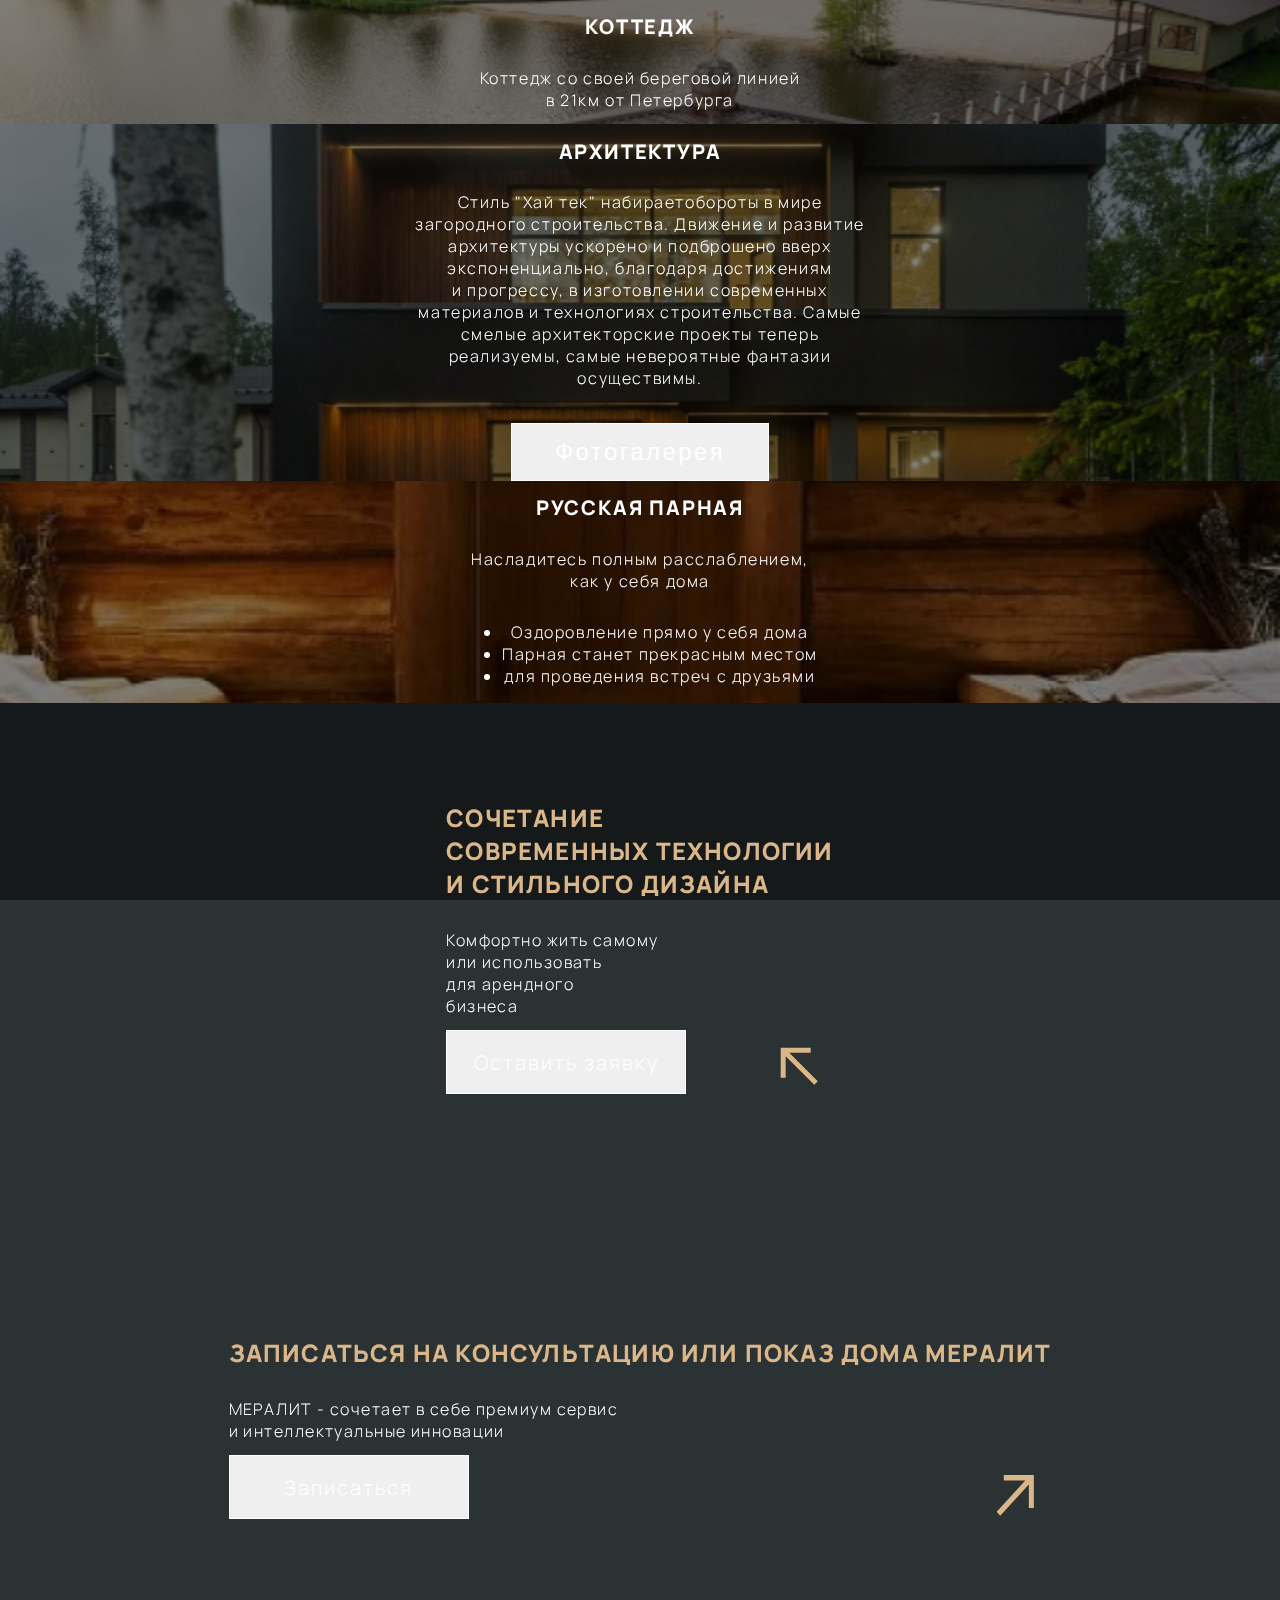
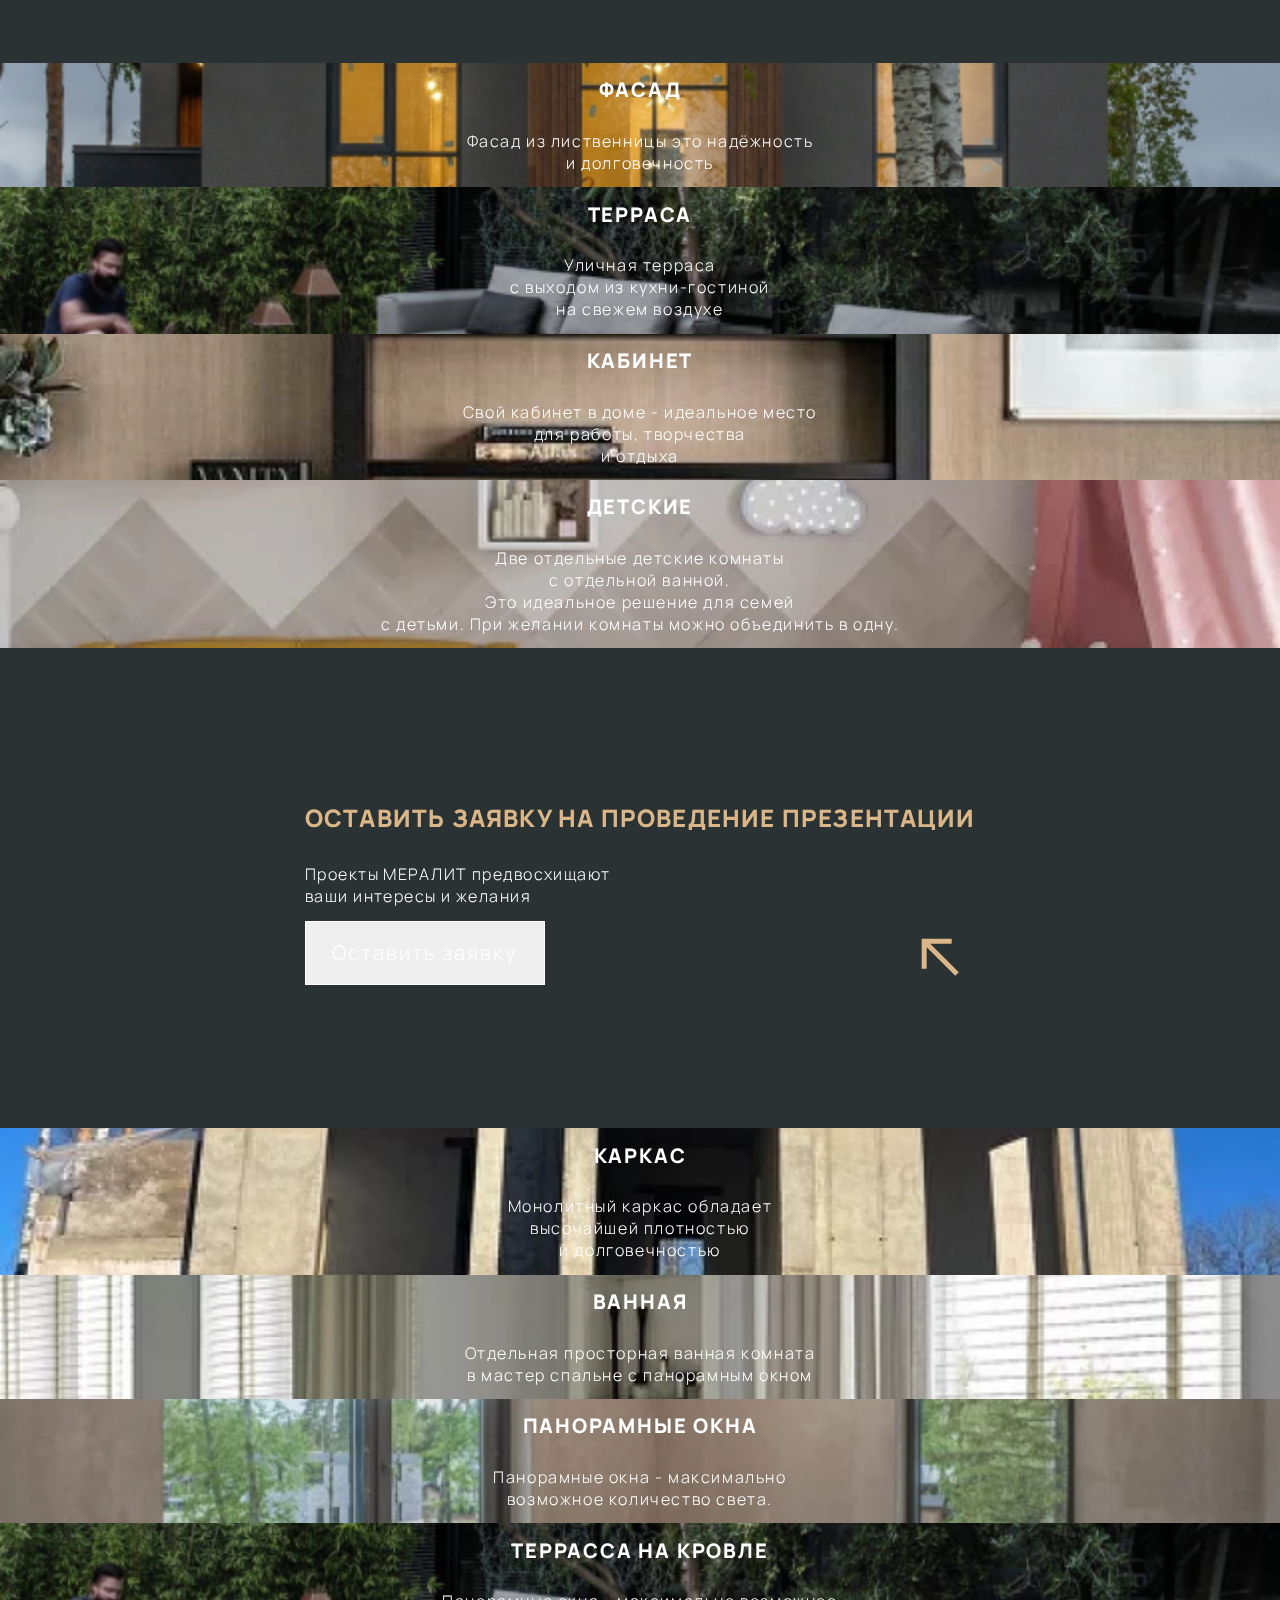
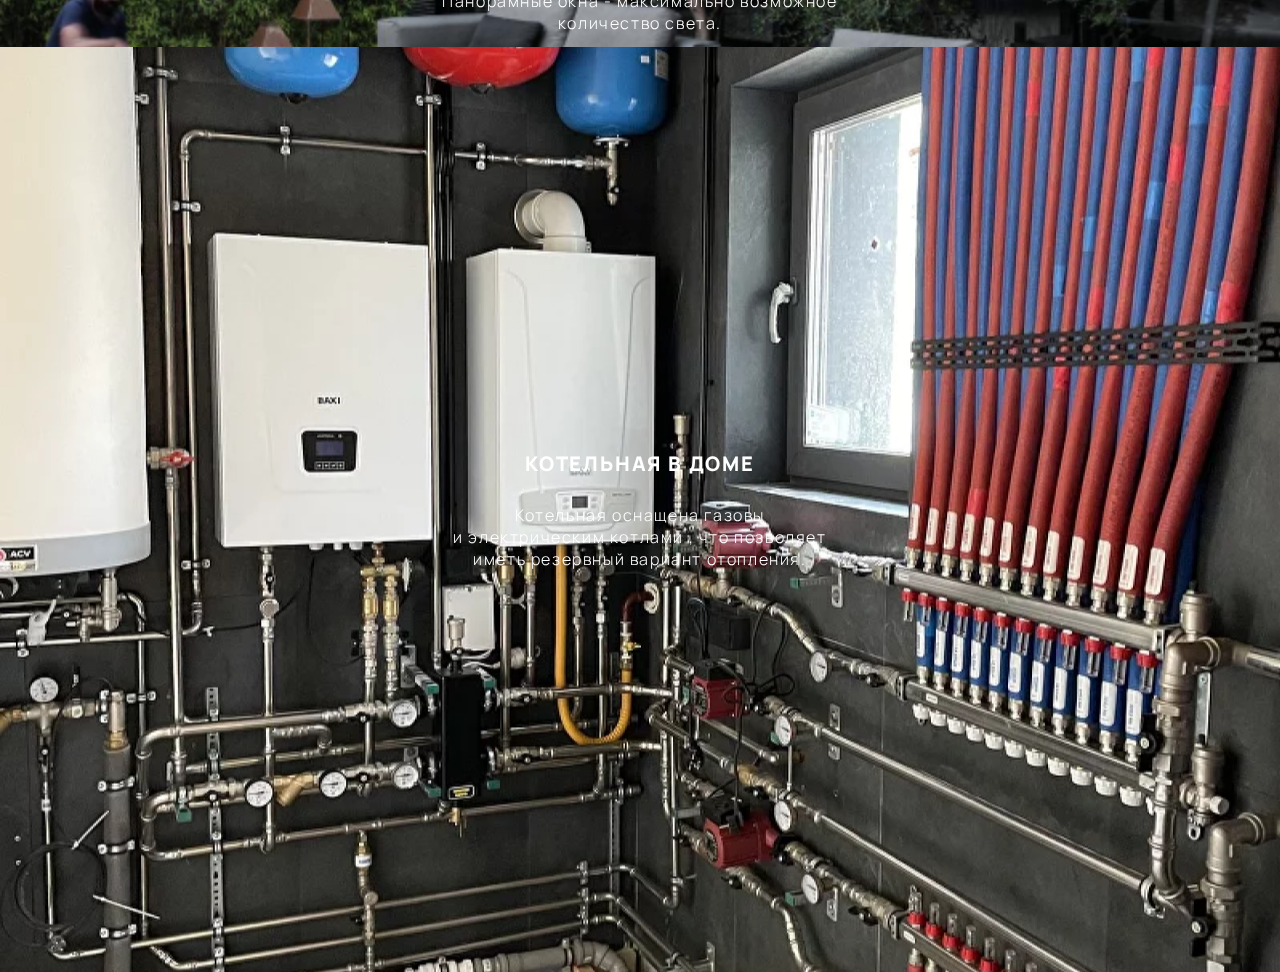
<file: gallery-blocks.html>
<!DOCTYPE html>
<html lang="en">
  <head>
    <meta charset="UTF-8">
    <meta name="viewport" content="width=device-width, initial-scale=1.0, minimum-scale=1.0, maximum-scale=1.0">
    <link href="https://cdn.jsdelivr.net/npm/bootstrap@5.0.2/dist/css/bootstrap.min.css" rel="stylesheet" integrity="sha384-EVSTQN3/azprG1Anm3QDgpJLIm9Nao0Yz1ztcQTwFspd3yD65VohhpuuCOmLASjC" crossorigin="anonymous">
    <link rel="stylesheet" href="https://unpkg.com/swiper/swiper-bundle.min.css">
    <link rel="stylesheet" href="css/style.css">
    <title>Meralit - Main</title>
  
  </head>
<body>
 

 <div class="image-gallery section">
  <div class="row">
    <div class="col-lg-6 col-sm-12 gallery-img-container" style="background-image: url('assets/img/main2.png')">
      <div class="gallery-img-overlay"></div>
      <h1 class="gallery-title mb-4">Коттедж</h1>
      <h2 class="gallery-subtitle-main">Коттедж со своей береговой линией<br> в 21км от Петербурга</h2>
    </div>
    <div class="col-lg-6 col-sm-12 gallery-img-container" style="background-image: url('../assets/img/main3.png')">
      <h1 class="gallery-title mb-4">Архитектура</h1>
      <h2 class="gallery-subtitle-main">Стиль "Хай тек" набираетобороты в мире <br> загородного строительства. Движение и развитие <br> архитектуры ускорено и подброшено вверх <br>экспоненциально, благодаря достижениям <br>
        и прогрессу, в изготовлении современных <br>материалов и технологиях строительства. Самые <br>смелые архитекторские проекты теперь <br>реализуемы, самые невероятные фантазии <br>осуществимы.</h2>
        <button class="btn btn-gallery">Фотогалерея</button>
      </div>
      <div class="col-lg-6 col-sm-12 gallery-img-container" style="background-image: url('../assets/img/main4.png')">
        <h1 class="gallery-title mb-4">Русская парная</h1>
        <h2 class="gallery-subtitle-main">Насладитесь полным расслаблением,<br>как у себя дома</h2>
        
        <ul class="gallery-description-list">
          <li>Оздоровление прямо у себя дома</li>
          <li>Парная станет прекрасным местом</li>
          <li>для проведения встреч с друзьями</li>
        </ul>
      </div>
    <div class="col-lg-6 col-sm-12 gallery-ref-container" style="background: #2A3234;">
      <div class="container">
        <h1 class="gallery-ref-title mb-4">СОЧЕТАНИЕ <br> 
          СОВРЕМЕННЫХ ТЕХНОЛОГИИ <br>
          И СТИЛЬНОГО ДИЗАЙНА</h1>

        <h2 class="gallery-ref-subtitle-main mb-4">Комфортно жить самому <br>
          или использовать <br>
          для арендного <br>
          бизнеса
          </h2>
        <div class="container-bottom">
          <button class="btn btn-gallery-ref">Оставить заявку</button>
          <svg class="arrow" xmlns="http://www.w3.org/2000/svg" width="71" height="71" viewBox="0 0 71 71" fill="none">
            <use xlink:href="assets/icons/icons.svg#ref-arrow-left"></use>
          </svg>
        </div>
      </div>
    </div>
    <div class="col-lg-6 col-sm-12 gallery-ref-container" style="background: #2A3234;">
      <div class="container">
        <h1 class="gallery-ref-title mb-4">Записаться на консультацию или показ дома Мералит</h1>
        <h2 class="gallery-ref-subtitle-main mb-4">МEРАЛИТ - сочетает в себе премиум сервис <br>
          и интеллектуальные инновации
          </h2>
        <div class="container-bottom">
          <button class="btn btn-gallery-ref">Записаться</button>
          <svg class="arrow" xmlns="http://www.w3.org/2000/svg" width="71" height="71" viewBox="0 0 71 71" fill="none">
            <use xlink:href="assets/icons/icons.svg#ref-arrow-right"></use>
          </svg>
        </div>
      </div>
    </div>
    <div class="col-lg-6 col-sm-12 gallery-img-container" style="background-image: url('../assets/img/main5.png')">
      <h1 class="gallery-title">Фасад</h1>
      <h2 class="gallery-subtitle-main">Фасад из лиственницы это надёжность <br>
        и долговечность</h2>
    </div>
    <div class="col-lg-6 col-sm-12 gallery-img-container" style="background-image: url('../assets/img/main6.png')">
      <h1 class="gallery-title">терраса</h1>
      <h2 class="gallery-subtitle-main">Уличная терраса <br>
        с выходом из кухни-гостиной <br>на свежем воздухе</h2>
    </div>
    <div class="col-lg-6 col-sm-12 gallery-img-container" style="background-image: url('../assets/img/main7.png')">
      <h1 class="gallery-title">кабинет</h1>
      <h2 class="gallery-subtitle-main">Свой кабинет в доме - идеальное место <br>
        для работы, творчества <br>
        и отдыха</h2>
    </div>
    <div class="col-lg-6 col-sm-12 gallery-img-container" style="background-image: url('../assets/img/main8.png')">
      <h1 class="gallery-title">Детские</h1>
      <h2 class="gallery-subtitle-main">Две отдельные детские комнаты <br>
        с отдельной ванной. <br>
        Это идеальное решение для семей <br> 
        с детьми. При желании комнаты можно объединить в одну.</h2>
    </div>
    <div class="col-lg-6 col-sm-12 gallery-ref-container" style="background: #2A3234;">
      <div class="container">
        <h1 class="gallery-ref-title mb-4">оставить заявку на проведение презентации</h1>
        <h2 class="gallery-ref-subtitle-main mb-4">Проекты МЕРАЛИТ предвосхищают <br>
          ваши интересы и желания
        </h2>
        <div class="container-bottom">
          <button class="btn btn-gallery-ref">Оставить заявку</button>
          <svg class="arrow" xmlns="http://www.w3.org/2000/svg" width="71" height="71" viewBox="0 0 71 71" fill="none">
            <use xlink:href="assets/icons/icons.svg#ref-arrow-left"></use>
          </svg>
        </div>
      </div>
    </div>
    <div class="col-lg-6 col-sm-12 gallery-img-container" style="background-image: url('../assets/img/main9.png')">
      <h1 class="gallery-title">каркас</h1>
      <h2 class="gallery-subtitle-main">Монолитный каркас обладает <br>высочайшей плотностью <br>
        и долговечностью</h2>
    </div>
    <div class="col-lg-6 col-sm-12 gallery-img-container" style="background-image: url('../assets/img/main10.png')">
      <h1 class="gallery-title">Ванная</h1>
      <h2 class="gallery-subtitle-main">Отдельная просторная ванная комната <br>в мастер спальне с панорамным окном</h2>
    </div>
    <div class="col-lg-6 col-sm-12 gallery-img-container" style="background-image: url('../assets/img/main12.png')">
      <h1 class="gallery-title">панорамные окна</h1>
      <h2 class="gallery-subtitle-main">Панорамные окна - максимально <br>возможное количество света.</h2>
    </div>
    <div class="col-lg-6 col-sm-12 gallery-img-container" style="background-image: url('../assets/img/main13.png')">
      <h1 class="gallery-title">Террасса на кровле</h1>
      <h2 class="gallery-subtitle-main">Панорамные окна - максимально возможное <br>количество света.</h2>
    </div>
    <div class="col-12 gallery-youtube-container" style="background-image: url('../assets/img/main14.png')">
      <h1 class="gallery-title">Котельная в доме</h1>
      <h2 class="gallery-subtitle-main">Котельная оснащена газовы<br>
        и электрическим котлами , что позволяет <br>иметь резервный вариант отопления.</h2>
    </div>
  </div>
</div>


  
  <script src="https://code.jquery.com/jquery-3.2.1.slim.min.js"></script>
  <script src="https://cdn.jsdelivr.net/npm/bootstrap@5.0.2/dist/js/bootstrap.bundle.min.js" integrity="sha384-MrcW6ZMFYlzcLA8Nl+NtUVF0sA7MsXsP1UyJoMp4YLEuNSfAP+JcXn/tWtIaxVXM" crossorigin="anonymous"></script>
  <script src="https://cdnjs.cloudflare.com/ajax/libs/popper.js/1.12.9/umd/popper.min.js"></script>
  <script src="https://maxcdn.bootstrapcdn.com/bootstrap/4.0.0/js/bootstrap.min.js"></script> 
  <script src="https://unpkg.com/swiper/swiper-bundle.min.js"></script>
  <script src="js/app.js"></script>
</body>
</html>
</file>
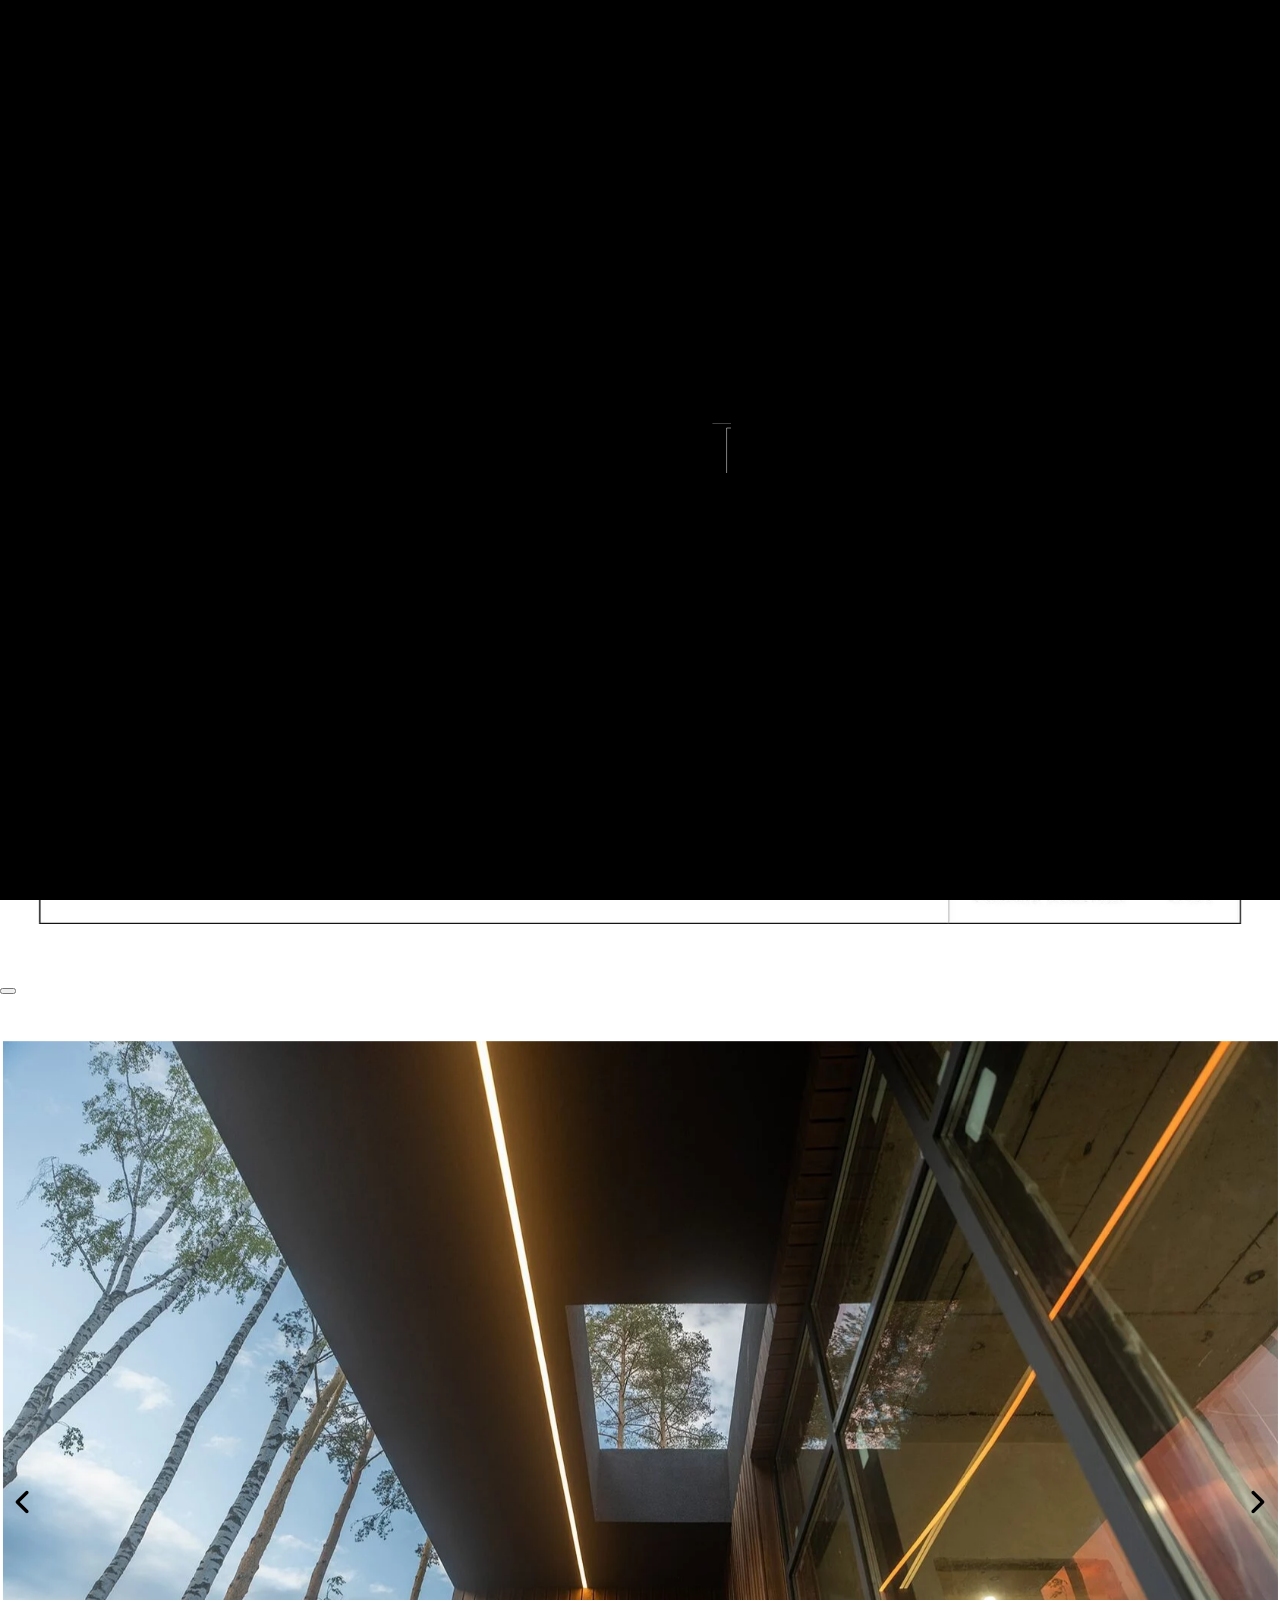
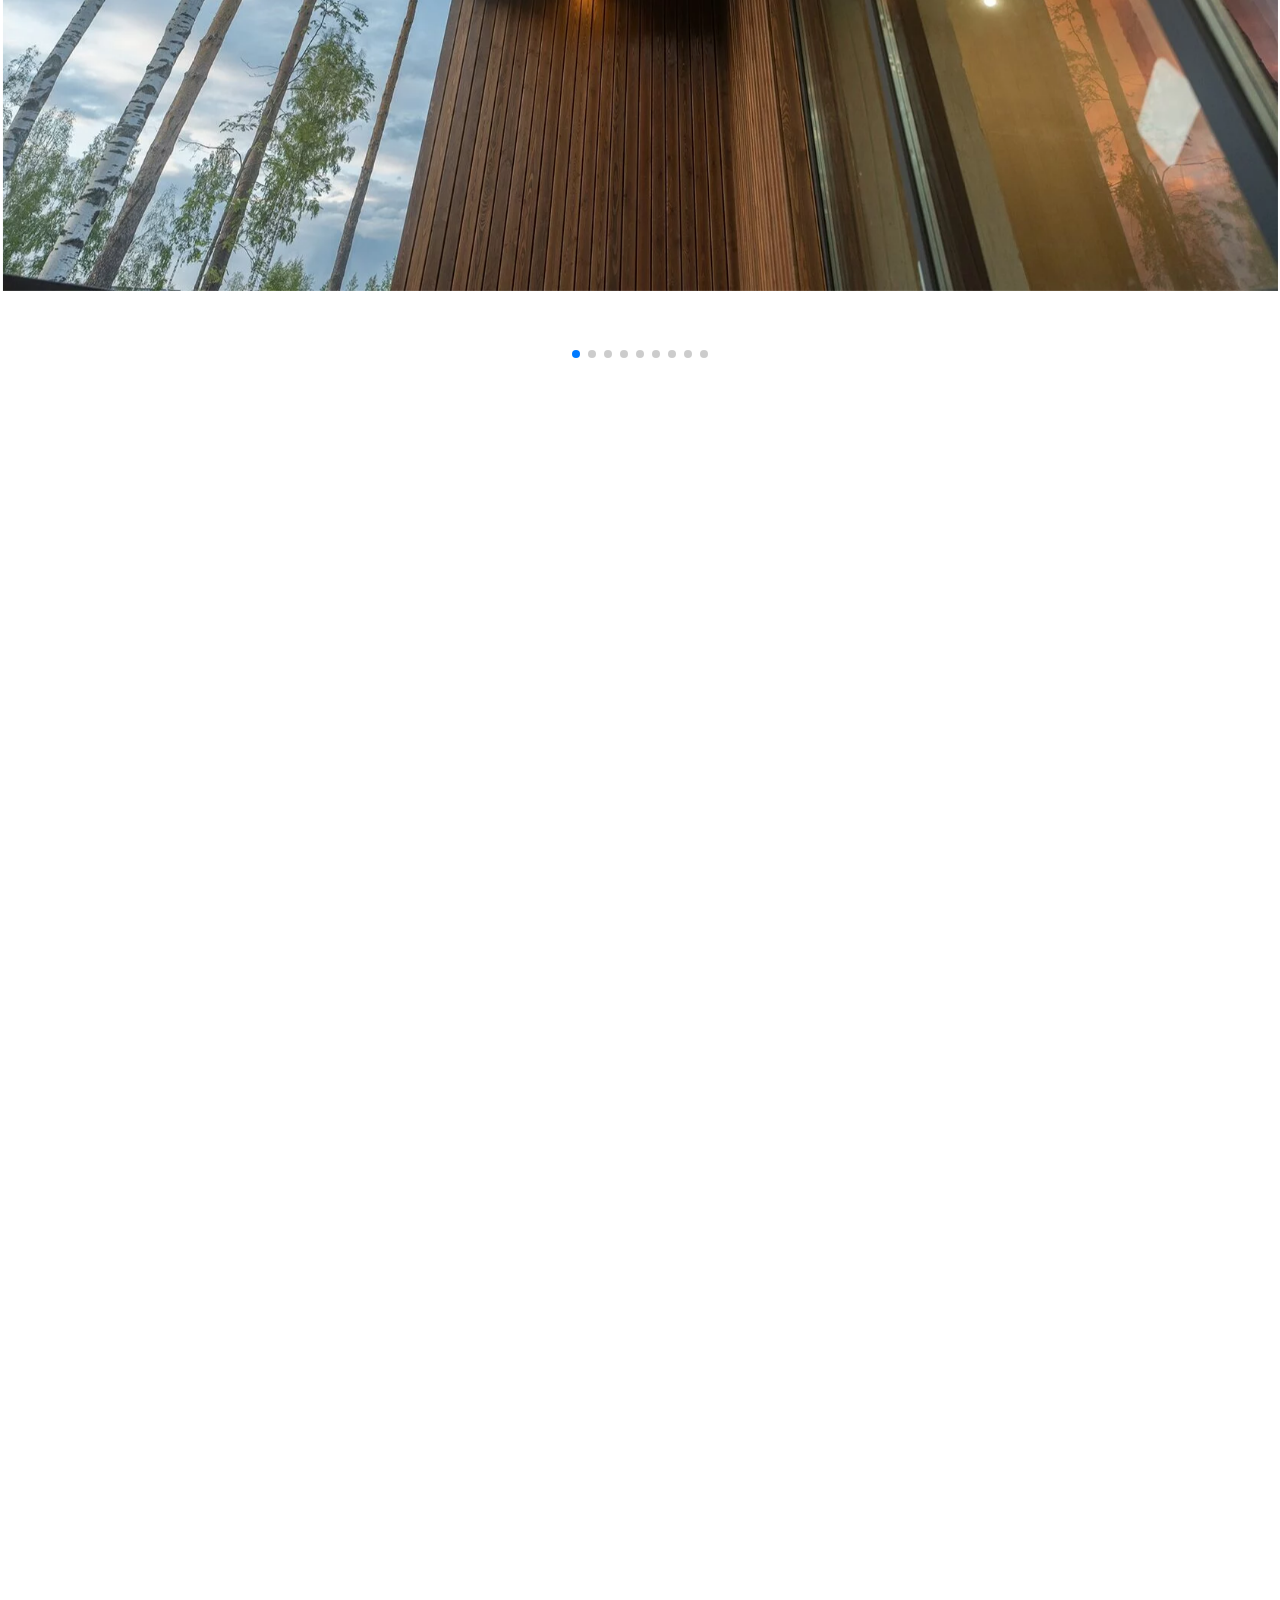
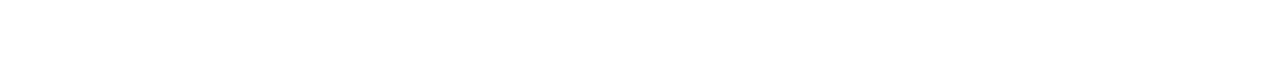
<file: main.html>
<!DOCTYPE html>
<html lang="en">
<head>
  <meta charset="UTF-8">
  <meta name="viewport" content="width=device-width, initial-scale=1.0, minimum-scale=1.0, maximum-scale=1.0">
  <link href="https://cdn.jsdelivr.net/npm/bootstrap@5.0.2/dist/css/bootstrap.min.css" rel="stylesheet" integrity="sha384-EVSTQN3/azprG1Anm3QDgpJLIm9Nao0Yz1ztcQTwFspd3yD65VohhpuuCOmLASjC" crossorigin="anonymous">
  <link rel="stylesheet" href="https://unpkg.com/swiper/swiper-bundle.min.css">
  <link rel="stylesheet" href="css/style.css">
  <title>Meralit - Main</title>

</head>
<body>
  <div id="loader" class="preloader">
    <div class="preloader__spinner">
      <svg xmlns="http://www.w3.org/2000/svg" width="182" height="50" viewBox="0 0 182 50" fill="none">

      <g id="svg__lettersG">
        <path id="svg__lettersG__N" style="fill: #fff; stroke-width: 0.5; stroke: #fff;" d="M13.1064 42.5312C12.6342 42.5312 12.2334 42.432 11.904 42.2331C11.5745 42.0346 11.3238 41.7584 11.1512 41.4049C10.9788 41.0516 10.8926 40.6426 10.8926 40.1783C10.8926 39.714 10.9788 39.3049 11.1512 38.9516C11.3238 38.5981 11.5745 38.3222 11.904 38.1234C12.2334 37.9245 12.6342 37.8254 13.1064 37.8254C13.6553 37.8254 14.1073 37.9583 14.4618 38.2236C14.8166 38.4893 15.0608 38.8468 15.195 39.2967L14.5986 39.4471C14.502 39.1105 14.3292 38.8448 14.0799 38.6505C13.8306 38.4558 13.506 38.3586 13.1064 38.3586C12.7527 38.3586 12.4584 38.4349 12.2236 38.5876C11.9886 38.7403 11.8117 38.9535 11.6931 39.2277C11.5745 39.5016 11.514 39.8185 11.5119 40.1783C11.5096 40.538 11.5679 40.8544 11.6865 41.1273C11.8051 41.4 11.983 41.6136 12.2202 41.7675C12.4573 41.921 12.7527 41.9979 13.1064 41.9979C13.506 41.9979 13.8306 41.9004 14.0799 41.7046C14.3292 41.5091 14.502 41.244 14.5986 40.9093L15.195 41.0597C15.0608 41.5096 14.8166 41.8672 14.4618 42.1328C14.1073 42.3985 13.6553 42.5312 13.1064 42.5312Z"/>
        <path id="svg__lettersG__N" style="fill: #fff; stroke-width: 0.5; stroke: #fff;" d="M20.4369 42.4371V38.4497H18.8193V37.9194H22.6409V38.4497H21.0234V42.4371H20.4369Z"/>
        <path id="svg__lettersG__N" style="fill: #fff; stroke-width: 0.5; stroke: #fff;" d="M27.0473 40.2377H28.3156C28.3573 40.2377 28.4049 40.2357 28.459 40.2315C28.5125 40.2276 28.5638 40.2202 28.612 40.2097C28.7635 40.176 28.8866 40.1151 28.981 40.0261C29.0754 39.9371 29.1453 39.8326 29.1903 39.7122C29.2351 39.5923 29.258 39.4691 29.258 39.3438C29.258 39.2181 29.2351 39.0956 29.1903 38.975C29.1453 38.8549 29.0754 38.7502 28.981 38.6615C28.8866 38.5725 28.7635 38.5113 28.612 38.4778C28.5638 38.4674 28.5125 38.46 28.459 38.4558C28.4049 38.4515 28.3573 38.4497 28.3156 38.4497H27.0473V40.2377ZM26.4609 42.4371V37.9194H28.3353C28.3815 37.9194 28.4362 37.9208 28.5001 37.9242C28.5638 37.927 28.6252 37.9341 28.6846 37.9444C28.9413 37.9823 29.1574 38.0661 29.3318 38.1969C29.5064 38.3279 29.6377 38.4919 29.7256 38.6897C29.8135 38.8874 29.8572 39.1052 29.8572 39.3438C29.8572 39.5843 29.8127 39.8032 29.7239 40.001C29.6349 40.1989 29.5033 40.3621 29.3287 40.4921C29.154 40.6216 28.9393 40.7053 28.6846 40.7428C28.6252 40.7513 28.5638 40.7578 28.5001 40.762C28.4362 40.7659 28.3815 40.7681 28.3353 40.7681H27.0473V42.4371H26.4609Z"/>
        <path id="svg__lettersG__N" style="fill: #fff; stroke-width: 0.5; stroke: #fff;" d="M35.7606 41.9979C36.1142 42.0001 36.4086 41.9244 36.6436 41.7706C36.8785 41.6167 37.0554 41.4029 37.174 41.1287C37.2926 40.855 37.3518 40.538 37.3518 40.1783C37.3518 39.8185 37.2926 39.5021 37.174 39.2291C37.0554 38.9564 36.8785 38.7435 36.6436 38.5907C36.4086 38.4381 36.1142 38.3608 35.7606 38.3586C35.4071 38.3567 35.1135 38.4318 34.8794 38.5842C34.6456 38.7372 34.4695 38.951 34.3506 39.226C34.232 39.5013 34.1717 39.8185 34.1695 40.1783C34.1675 40.538 34.2258 40.8539 34.3441 41.1257C34.4627 41.3975 34.6402 41.6102 34.876 41.764C35.1124 41.9179 35.4071 41.9959 35.7606 41.9979ZM35.7606 42.5312C35.2885 42.5312 34.8879 42.432 34.5583 42.2331C34.2289 42.0346 33.9782 41.7584 33.8055 41.4049C33.6331 41.0516 33.5469 40.6426 33.5469 40.1783C33.5469 39.714 33.6331 39.3049 33.8055 38.9516C33.9782 38.5981 34.2289 38.3222 34.5583 38.1234C34.8879 37.9245 35.2885 37.8254 35.7606 37.8254C36.2351 37.8254 36.6368 37.9245 36.9664 38.1234C37.2957 38.3222 37.5462 38.5981 37.7175 38.9516C37.8888 39.3049 37.9744 39.714 37.9744 40.1783C37.9744 40.6426 37.8888 41.0516 37.7175 41.4049C37.5462 41.7584 37.2957 42.0346 36.9664 42.2331C36.6368 42.432 36.2351 42.5312 35.7606 42.5312Z"/>
        <path id="svg__lettersG__N" style="fill: #fff; stroke-width: 0.5; stroke: #fff;" d="M45.5866 42.4371H44.9936V38.9046L42.5198 42.4371H41.9268V37.9194H42.5198V41.4488L44.9936 37.9194H45.5866V42.4371Z"/>
        <path id="svg__lettersG__N" style="fill: #fff; stroke-width: 0.5; stroke: #fff;" d="M51.0265 42.4371V38.4497H49.4092V37.9194H53.2307V38.4497H51.6134V42.4371H51.0265Z"/>
        <path id="svg__lettersG__N" style="fill: #fff; stroke-width: 0.5; stroke: #fff;" d="M57.0508 42.4371V37.9194H60.0483V38.4497H57.637V39.8644H59.653V40.3946H57.637V41.9069H60.0483V42.4371H57.0508Z"/>
        <path id="svg__lettersG__N" style="fill: #fff; stroke-width: 0.5; stroke: #fff;" d="M63.8047 42.4371V41.9508C63.9213 41.9613 64.0171 41.9559 64.0932 41.9353C64.169 41.9142 64.2321 41.8692 64.2828 41.8001C64.3329 41.731 64.3763 41.6305 64.4124 41.4975C64.449 41.3648 64.4856 41.1916 64.5231 40.9783C64.5667 40.7273 64.6048 40.4737 64.6369 40.2175C64.6684 39.9613 64.6958 39.7041 64.7192 39.4458C64.742 39.1874 64.7611 38.9299 64.7766 38.6738C64.7921 38.4175 64.8048 38.1662 64.8158 37.9194H67.8699V42.4371H67.2837V38.4497H65.3727C65.3595 38.642 65.346 38.8466 65.3319 39.0629C65.3172 39.2793 65.2992 39.5049 65.2772 39.7391C65.2556 39.9732 65.2291 40.2142 65.1984 40.4622C65.1674 40.7101 65.1288 40.9626 65.0829 41.2201C65.0457 41.4269 65.0009 41.6164 64.9493 41.7877C64.8978 41.9593 64.8265 42.103 64.7355 42.2193C64.6442 42.3354 64.5245 42.4137 64.3763 42.4546C64.2284 42.4951 64.0377 42.4895 63.8047 42.4371Z"/>
        <path id="svg__lettersG__N" style="fill: #fff; stroke-width: 0.5; stroke: #fff;" d="M72.67 41.9069H73.9386C73.98 41.9069 74.0281 41.9049 74.082 41.9007C74.1355 41.8964 74.1868 41.8894 74.2349 41.8787C74.3862 41.8452 74.5096 41.7841 74.6037 41.6951C74.6984 41.6063 74.7679 41.5018 74.813 41.3814C74.8584 41.2612 74.8806 41.1383 74.8806 41.0126C74.8806 40.8873 74.8584 40.7645 74.813 40.6442C74.7679 40.5239 74.6984 40.4194 74.6037 40.3307C74.5096 40.2417 74.3862 40.1805 74.2349 40.147C74.1868 40.1362 74.1355 40.1292 74.082 40.125C74.0281 40.1207 73.98 40.1189 73.9386 40.1189H72.67V41.9069ZM72.084 42.4371V37.9194H72.67V39.5886H73.9583C74.0042 39.5886 74.0591 39.59 74.1231 39.5932C74.1868 39.5962 74.2482 39.6029 74.3073 39.6136C74.5623 39.6511 74.777 39.7348 74.9516 39.8644C75.126 39.9943 75.2576 40.1577 75.3469 40.3554C75.4359 40.5532 75.4801 40.7724 75.4801 41.0126C75.4801 41.2513 75.4362 41.4691 75.3486 41.6671C75.2604 41.8646 75.1294 42.0288 74.9547 42.1596C74.7801 42.2903 74.5645 42.3743 74.3073 42.412C74.2482 42.4205 74.1868 42.4267 74.1231 42.4308C74.0591 42.4351 74.0042 42.4371 73.9583 42.4371H72.084Z"/>
        <path id="svg__lettersG__N" style="fill: #fff; stroke-width: 0.5; stroke: #fff;" d="M79.498 42.4371V37.9194H80.0843V39.9114H82.5815V37.9194H83.1677V42.4371H82.5815V40.4416H80.0843V42.4371H79.498Z"/>
        <path id="svg__lettersG__N" style="fill: #fff; stroke-width: 0.5; stroke: #fff;" d="M87.8197 41.3798V40.8561H90.2836V41.3798H87.8197ZM87.0557 42.4371L88.6434 37.9194H89.4604L91.0482 42.4371H90.4386L88.9528 38.2456H89.1373L87.6647 42.4371H87.0557Z"/>
        <path id="svg__lettersG__N" style="fill: #fff; stroke-width: 0.5; stroke: #fff;" d="M97.6451 40.2377V38.4497H96.3768C96.3373 38.4497 96.2909 38.4515 96.2368 38.4558C96.183 38.46 96.1308 38.4674 96.0807 38.4778C95.9289 38.5113 95.806 38.5725 95.7114 38.6615C95.6167 38.7502 95.5474 38.8549 95.502 38.975C95.4573 39.0956 95.4344 39.2181 95.4344 39.3438C95.4344 39.4691 95.4573 39.5923 95.502 39.7122C95.5474 39.8326 95.6167 39.9371 95.7114 40.0261C95.806 40.1151 95.9289 40.176 96.0807 40.2097C96.1308 40.2202 96.183 40.2276 96.2368 40.2315C96.2909 40.2357 96.3373 40.2377 96.3768 40.2377H97.6451ZM98.2314 42.4371H97.6451V40.7681H96.1858L95.9618 40.7335C95.593 40.669 95.313 40.5088 95.122 40.2534C94.9304 39.9982 94.8349 39.6951 94.8349 39.3438C94.8349 39.1052 94.8797 38.8874 94.9685 38.6897C95.0575 38.4919 95.1888 38.3279 95.3623 38.1969C95.5356 38.0661 95.7511 37.9823 96.008 37.9444C96.0691 37.9341 96.1314 37.927 96.194 37.9242C96.2565 37.9208 96.3109 37.9194 96.3571 37.9194H98.2314V42.4371ZM95.4085 42.4371H94.7363L95.764 40.4293L96.3438 40.5989L95.4085 42.4371Z"/>
        <path id="svg__lettersG__N" style="fill: #fff; stroke-width: 0.5; stroke: #fff;" d="M107.061 42.4371V37.9194H107.647V40.0402L109.722 37.9194H110.46L108.306 40.1123L110.628 42.4371H109.871L107.647 40.2283V42.4371H107.061Z"/>
        <path id="svg__lettersG__N" style="fill: #fff; stroke-width: 0.5; stroke: #fff;" d="M116.103 41.9979C116.457 42.0001 116.751 41.9244 116.986 41.7706C117.221 41.6167 117.398 41.4029 117.517 41.1287C117.635 40.855 117.694 40.538 117.694 40.1783C117.694 39.8185 117.635 39.5021 117.517 39.2291C117.398 38.9564 117.221 38.7435 116.986 38.5907C116.751 38.4381 116.457 38.3608 116.103 38.3586C115.75 38.3567 115.456 38.4318 115.222 38.5842C114.988 38.7372 114.812 38.951 114.693 39.226C114.575 39.5013 114.514 39.8185 114.512 40.1783C114.51 40.538 114.568 40.8539 114.687 41.1257C114.805 41.3975 114.982 41.6102 115.219 41.764C115.455 41.9179 115.75 41.9959 116.103 41.9979ZM116.103 42.5312C115.631 42.5312 115.23 42.432 114.901 42.2331C114.571 42.0346 114.32 41.7584 114.148 41.4049C113.976 41.0516 113.89 40.6426 113.89 40.1783C113.89 39.714 113.976 39.3049 114.148 38.9516C114.32 38.5981 114.571 38.3222 114.901 38.1234C115.23 37.9245 115.631 37.8254 116.103 37.8254C116.578 37.8254 116.979 37.9245 117.309 38.1234C117.638 38.3222 117.889 38.5981 118.06 38.9516C118.231 39.3049 118.317 39.714 118.317 40.1783C118.317 40.6426 118.231 41.0516 118.06 41.4049C117.889 41.7584 117.638 42.0346 117.309 42.2331C116.979 42.432 116.578 42.5312 116.103 42.5312Z"/>
        <path id="svg__lettersG__N" style="fill: #fff; stroke-width: 0.5; stroke: #fff;" d="M122.271 42.4371V37.9194H122.804L124.596 41.5178L126.379 37.9194H126.919V42.434H126.362V39.146L124.751 42.4371H124.438L122.827 39.146V42.4371H122.271Z"/>
        <path id="svg__lettersG__N" style="fill: #fff; stroke-width: 0.5; stroke: #fff;" d="M131.136 42.4371V37.9194H134.839V42.4371H134.252V38.4497H131.722V42.4371H131.136Z"/>
        <path id="svg__lettersG__N" style="fill: #fff; stroke-width: 0.5; stroke: #fff;" d="M139.49 41.3798V40.8561H141.954V41.3798H139.49ZM138.726 42.4371L140.313 37.9194H141.13L142.718 42.4371H142.108L140.623 38.2456H140.808L139.335 42.4371H138.726Z"/>
        <path id="svg__lettersG__N" style="fill: #fff; stroke-width: 0.5; stroke: #fff;" d="M146.605 42.4371V37.9194H147.192V39.9114H149.689V37.9194H150.275V42.4371H149.689V40.4416H147.192V42.4371H146.605Z"/>
        <path id="svg__lettersG__N" style="fill: #fff; stroke-width: 0.5; stroke: #fff;" d="M158.151 42.4371H157.558V38.9046L155.084 42.4371H154.491V37.9194H155.084V41.4488L157.558 37.9194H158.151V42.4371Z"/>
        <path id="svg__lettersG__N" style="fill: #fff; stroke-width: 0.5; stroke: #fff;" d="M165.079 40.2377V38.4497H163.811C163.771 38.4497 163.725 38.4515 163.671 38.4558C163.617 38.46 163.565 38.4674 163.514 38.4778C163.363 38.5113 163.24 38.5725 163.146 38.6615C163.051 38.7502 162.981 38.8549 162.937 38.975C162.891 39.0956 162.869 39.2181 162.869 39.3438C162.869 39.4691 162.891 39.5923 162.937 39.7122C162.981 39.8326 163.051 39.9371 163.146 40.0261C163.24 40.1151 163.363 40.176 163.514 40.2097C163.565 40.2202 163.617 40.2276 163.671 40.2315C163.725 40.2357 163.771 40.2377 163.811 40.2377H165.079ZM165.666 42.4371H165.079V40.7681H163.62L163.396 40.7335C163.027 40.669 162.747 40.5088 162.556 40.2534C162.365 39.9982 162.27 39.6951 162.27 39.3438C162.27 39.1052 162.314 38.8874 162.403 38.6897C162.491 38.4919 162.623 38.3279 162.796 38.1969C162.97 38.0661 163.185 37.9823 163.442 37.9444C163.504 37.9341 163.566 37.927 163.628 37.9242C163.691 37.9208 163.745 37.9194 163.791 37.9194H165.666V42.4371ZM162.843 42.4371H162.171L163.198 40.4293L163.778 40.5989L162.843 42.4371Z"/>
        <path id="svg__lettersG__N" style="fill: #fff; stroke-width: 0.5; stroke: #fff;" d="M55.0895 15.9319H40.7522V12.2011H54.3435V7.69887H40.7522V4.75601H55.0895V-5.72205e-06H34.2461V20.5428H55.0895V15.9319Z"/>
        <path id="svg__lettersG__N" style="fill: #fff; stroke-width: 0.5; stroke: #fff;" d="M65.1707 4.63769H70.7809C74.5182 4.63769 75.5417 5.18902 75.5417 7.20389C75.5417 9.101 74.2858 9.71008 70.3732 9.71008H65.1707V4.63769ZM65.0915 14.3475H72.5174C77.8853 14.3475 81.2203 11.5779 81.2203 7.11937C81.2203 2.6617 77.9668 -5.72205e-06 72.5174 -5.72205e-06H58.7666V20.5428H65.0915V14.3475Z"/>
        <path id="svg__lettersG__N" style="fill: #fff; stroke-width: 0.5; stroke: #fff;" d="M91.8432 6.02263L94.9779 12.3746H88.7732L91.8432 6.02263ZM85.2537 20.5428L87.2663 16.3584H96.6158L98.6594 20.5428H105.89L95.2162 -5.72205e-06H89.2882L78.1963 20.5428H85.2537Z"/>
        <path id="svg__lettersG__N" style="fill: #fff; stroke-width: 0.5; stroke: #fff;" d="M155.052 7.30193V20.5428H161.052V-5.72205e-06H153.997L142.114 13.4691V-5.72205e-06H136.368V20.5428H143.754L155.052 7.30193Z"/>
        <path id="svg__lettersG__N" style="fill: #fff; stroke-width: 0.5; stroke: #fff;" d="M163.446 7.62939e-06V5.00169H171.229V45.8637H6.16431V8.20937L12.5038 20.5428H17.0017L23.6264 8.33473V20.5428H29.9157V7.62939e-06H21.9955L14.8389 13.606L7.8609 7.62939e-06H0V51H2.95058H6.16431H171.229H175.408H177.591V5.00169H185.373V7.62939e-06H163.446Z"/>
        <path id="svg__lettersG__N" style="fill: #fff; stroke-width: 0.5; stroke: #fff;" d="M109.272 20.6288C114.294 20.6288 116.519 18.1705 116.519 12.2278V4.7966H125.744V20.5428H132.178V1.14441e-05H110.231V10.7063C110.231 15.4457 109.525 15.8682 107.507 15.8682C107.433 15.8682 107.376 15.8637 106.944 15.862V20.6181C107.898 20.6707 108.55 20.6288 109.272 20.6288Z"/>
      </g>
    </svg>
    </div>
  </div>

  <div id="content">
    <nav class="navbar navbar-expand-lg navbar-dark fixed-top navbar-transparent">
      <div class="container-fluid">
        <button type="button" class="faq-button" data-bs-toggle="modal" data-bs-target="#exampleModal" data-bs-dismiss="modal">
        <svg class="faq-button-icon" xmlns="http://www.w3.org/2000/svg" width="40" height="40" viewBox="0 0 50 50" fill="none">
           <use xlink:href="assets/icons/icons.svg#Faq"></use>
        </svg>
     </button>
        
        <a class="navbar-brand mx-auto" href="index.html">
          <svg class="meralit-logo" id="meralit-logo" xmlns="http://www.w3.org/2000/svg" width="182" height="50" viewBox="0 0 182 50" fill="none">
            <g clip-path="url(#clip0_103_2397)">
              <path d="M12.8501 41.6973C12.3871 41.6973 11.9942 41.6 11.6713 41.405C11.3483 41.2104 11.1024 40.9397 10.9332 40.593C10.7642 40.2467 10.6797 39.8457 10.6797 39.3905C10.6797 38.9353 10.7642 38.5343 10.9332 38.1878C11.1024 37.8413 11.3483 37.5708 11.6713 37.3759C11.9942 37.1809 12.3871 37.0837 12.8501 37.0837C13.3883 37.0837 13.8314 37.214 14.179 37.4741C14.5268 37.7346 14.7662 38.0851 14.8977 38.5262L14.3131 38.6737C14.2184 38.3436 14.0489 38.0832 13.8045 37.8926C13.5601 37.7018 13.2419 37.6065 12.8501 37.6065C12.5034 37.6065 12.2148 37.6813 11.9846 37.831C11.7542 37.9807 11.5808 38.1898 11.4645 38.4585C11.3483 38.7271 11.289 39.0378 11.2869 39.3905C11.2846 39.7432 11.3418 40.0533 11.458 40.3209C11.5743 40.5883 11.7488 40.7977 11.9813 40.9485C12.2138 41.099 12.5034 41.1744 12.8501 41.1744C13.2419 41.1744 13.5601 41.0788 13.8045 40.8869C14.0489 40.6952 14.2184 40.4353 14.3131 40.1072L14.8977 40.2547C14.7662 40.6957 14.5268 41.0462 14.179 41.3067C13.8314 41.5671 13.3883 41.6973 12.8501 41.6973Z" fill="white"/>
              <path d="M20.0356 41.605V37.6957H18.4497V37.1759H22.1963V37.6957H20.6105V41.605H20.0356Z" fill="white"/>
              <path d="M26.5172 39.4487H27.7607C27.8015 39.4487 27.8482 39.4468 27.9013 39.4427C27.9537 39.4388 28.004 39.4316 28.0512 39.4213C28.1998 39.3882 28.3205 39.3285 28.4131 39.2413C28.5056 39.154 28.5741 39.0516 28.6183 38.9335C28.6622 38.8159 28.6846 38.6952 28.6846 38.5723C28.6846 38.4491 28.6622 38.329 28.6183 38.2108C28.5741 38.0931 28.5056 37.9904 28.4131 37.9034C28.3205 37.8161 28.1998 37.7561 28.0512 37.7234C28.004 37.7131 27.9537 37.7059 27.9013 37.7018C27.8482 37.6976 27.8015 37.6957 27.7607 37.6957H26.5172V39.4487ZM25.9424 41.605V37.1759H27.78C27.8253 37.1759 27.8789 37.1772 27.9416 37.1806C28.004 37.1834 28.0642 37.1903 28.1225 37.2004C28.3741 37.2375 28.586 37.3197 28.7569 37.4479C28.9282 37.5764 29.0569 37.7372 29.143 37.931C29.2292 38.1249 29.272 38.3384 29.272 38.5723C29.272 38.8082 29.2284 39.0228 29.1414 39.2167C29.0541 39.4107 28.9251 39.5707 28.7539 39.6982C28.5826 39.8251 28.3722 39.9071 28.1225 39.9439C28.0642 39.9522 28.004 39.9586 27.9416 39.9627C27.8789 39.9666 27.8253 39.9688 27.78 39.9688H26.5172V41.605H25.9424Z" fill="white"/>
              <path d="M35.06 41.1744C35.4066 41.1766 35.6953 41.1024 35.9256 40.9515C36.156 40.8007 36.3294 40.5911 36.4457 40.3223C36.562 40.0539 36.62 39.7432 36.62 39.3905C36.62 39.0378 36.562 38.7276 36.4457 38.4599C36.3294 38.1926 36.156 37.9838 35.9256 37.8341C35.6953 37.6844 35.4066 37.6087 35.06 37.6065C34.7134 37.6046 34.4256 37.6783 34.1961 37.8277C33.9668 37.9777 33.7942 38.1873 33.6776 38.4569C33.5614 38.7267 33.5023 39.0378 33.5 39.3905C33.4981 39.7432 33.5553 40.0528 33.6713 40.3193C33.7876 40.5858 33.9616 40.7943 34.1927 40.9452C34.4245 41.096 34.7134 41.1725 35.06 41.1744ZM35.06 41.6973C34.5971 41.6973 34.2043 41.6 33.8812 41.405C33.5583 41.2104 33.3125 40.9397 33.1432 40.593C32.9742 40.2467 32.8896 39.8457 32.8896 39.3905C32.8896 38.9353 32.9742 38.5343 33.1432 38.1878C33.3125 37.8413 33.5583 37.5708 33.8812 37.3759C34.2043 37.1809 34.5971 37.0837 35.06 37.0837C35.5251 37.0837 35.919 37.1809 36.2421 37.3759C36.565 37.5708 36.8105 37.8413 36.9785 38.1878C37.1464 38.5343 37.2304 38.9353 37.2304 39.3905C37.2304 39.8457 37.1464 40.2467 36.9785 40.593C36.8105 40.9397 36.565 41.2104 36.2421 41.405C35.919 41.6 35.5251 41.6973 35.06 41.6973Z" fill="white"/>
              <path d="M44.6935 41.605H44.1122V38.1417L41.6869 41.605H41.1055V37.1759H41.6869V40.6361L44.1122 37.1759H44.6935V41.605Z" fill="white"/>
              <path d="M50.0256 41.605V37.6957H48.4399V37.1759H52.1866V37.6957H50.6009V41.605H50.0256Z" fill="white"/>
              <path d="M55.9331 41.605V37.1759H58.8718V37.6957H56.5079V39.0827H58.4843V39.6026H56.5079V41.0852H58.8718V41.605H55.9331Z" fill="white"/>
              <path d="M62.5532 41.605V41.1282C62.6676 41.1385 62.7615 41.1332 62.836 41.113C62.9103 41.0923 62.9722 41.0482 63.0219 40.9805C63.0711 40.9128 63.1136 40.8142 63.149 40.6838C63.1849 40.5537 63.2208 40.3839 63.2575 40.1748C63.3003 39.9287 63.3376 39.6801 63.3691 39.4289C63.4 39.1777 63.4268 38.9256 63.4498 38.6723C63.4721 38.419 63.4909 38.1666 63.5061 37.9155C63.5213 37.6642 63.5337 37.4178 63.5445 37.1759H66.5388V41.605H65.964V37.6957H64.0905C64.0776 37.8843 64.0643 38.0849 64.0505 38.297C64.0361 38.5091 64.0184 38.7303 63.9969 38.9599C63.9756 39.1894 63.9497 39.4257 63.9196 39.6688C63.8892 39.9119 63.8513 40.1594 63.8063 40.4119C63.7699 40.6146 63.726 40.8004 63.6754 40.9683C63.6249 41.1366 63.555 41.2774 63.4658 41.3915C63.3763 41.5053 63.2589 41.582 63.1136 41.6222C62.9686 41.6619 62.7816 41.6564 62.5532 41.605Z" fill="white"/>
              <path d="M71.2444 41.0852H72.4881C72.5287 41.0852 72.576 41.0832 72.6287 41.0792C72.6812 41.0749 72.7315 41.068 72.7787 41.0576C72.927 41.0247 73.048 40.9648 73.1402 40.8775C73.233 40.7904 73.3013 40.6881 73.3454 40.57C73.3899 40.4521 73.4117 40.3317 73.4117 40.2085C73.4117 40.0856 73.3899 39.9652 73.3454 39.8473C73.3013 39.7294 73.233 39.6269 73.1402 39.5399C73.048 39.4526 72.927 39.3926 72.7787 39.3598C72.7315 39.3493 72.6812 39.3423 72.6287 39.3382C72.576 39.334 72.5287 39.3322 72.4881 39.3322H71.2444V41.0852ZM70.6699 41.605V37.1759H71.2444V38.8124H72.5075C72.5525 38.8124 72.6063 38.8137 72.669 38.8168C72.7315 38.8198 72.7917 38.8264 72.8497 38.8369C73.0996 38.8737 73.3101 38.9557 73.4813 39.0827C73.6523 39.2101 73.7813 39.3703 73.8688 39.5642C73.9561 39.7581 73.9995 39.973 73.9995 40.2085C73.9995 40.4425 73.9564 40.656 73.8705 40.8501C73.784 41.0438 73.6556 41.2047 73.4844 41.3329C73.3131 41.4611 73.1018 41.5434 72.8497 41.5804C72.7917 41.5887 72.7315 41.5948 72.669 41.5989C72.6063 41.6031 72.5525 41.605 72.5075 41.605H70.6699Z" fill="white"/>
              <path d="M77.9395 41.605V37.1759H78.5142V39.1288H80.9624V37.1759H81.5372V41.605H80.9624V39.6487H78.5142V41.605H77.9395Z" fill="white"/>
              <path d="M86.0977 40.5684V40.055H88.5133V40.5684H86.0977ZM85.3486 41.605L86.9053 37.1759H87.7063L89.2629 41.605H88.6652L87.2085 37.4957H87.3895L85.9458 41.605H85.3486Z" fill="white"/>
              <path d="M95.7311 39.4487V37.6957H94.4877C94.449 37.6957 94.4035 37.6976 94.3504 37.7018C94.2977 37.7059 94.2466 37.7131 94.1974 37.7234C94.0485 37.7561 93.9281 37.8161 93.8353 37.9034C93.7425 37.9904 93.6746 38.0931 93.6301 38.2108C93.5862 38.329 93.5638 38.4491 93.5638 38.5723C93.5638 38.6952 93.5862 38.8159 93.6301 38.9335C93.6746 39.0516 93.7425 39.154 93.8353 39.2413C93.9281 39.3285 94.0485 39.3882 94.1974 39.4213C94.2466 39.4316 94.2977 39.4388 94.3504 39.4427C94.4035 39.4468 94.449 39.4487 94.4877 39.4487H95.7311ZM96.3059 41.605H95.7311V39.9688H94.3004L94.0809 39.9348C93.7193 39.8715 93.4448 39.7145 93.2575 39.4642C93.0697 39.2139 92.9761 38.9167 92.9761 38.5723C92.9761 38.3384 93.02 38.1249 93.107 37.931C93.1943 37.7372 93.323 37.5764 93.4931 37.4479C93.663 37.3197 93.8743 37.2375 94.1261 37.2004C94.1861 37.1903 94.2471 37.1834 94.3084 37.1806C94.3698 37.1772 94.4231 37.1759 94.4684 37.1759H96.3059V41.605ZM93.5384 41.605H92.8794L93.887 39.6366L94.4554 39.8028L93.5384 41.605Z" fill="white"/>
              <path d="M104.961 41.605V37.1759H105.536V39.2551L107.571 37.1759H108.294L106.182 39.3258L108.459 41.605H107.716L105.536 39.4395V41.605H104.961Z" fill="white"/>
              <path d="M113.827 41.1744C114.173 41.1766 114.462 41.1024 114.692 40.9515C114.923 40.8007 115.096 40.5911 115.213 40.3223C115.329 40.0539 115.387 39.7432 115.387 39.3905C115.387 39.0378 115.329 38.7276 115.213 38.4599C115.096 38.1926 114.923 37.9838 114.692 37.8341C114.462 37.6844 114.173 37.6087 113.827 37.6065C113.48 37.6046 113.192 37.6783 112.963 37.8277C112.734 37.9777 112.561 38.1873 112.445 38.4569C112.328 38.7267 112.269 39.0378 112.267 39.3905C112.265 39.7432 112.322 40.0528 112.438 40.3193C112.554 40.5858 112.728 40.7943 112.96 40.9452C113.191 41.096 113.48 41.1725 113.827 41.1744ZM113.827 41.6973C113.364 41.6973 112.971 41.6 112.648 41.405C112.325 41.2104 112.079 40.9397 111.91 40.593C111.741 40.2467 111.657 39.8457 111.657 39.3905C111.657 38.9353 111.741 38.5343 111.91 38.1878C112.079 37.8413 112.325 37.5708 112.648 37.3759C112.971 37.1809 113.364 37.0837 113.827 37.0837C114.292 37.0837 114.686 37.1809 115.009 37.3759C115.332 37.5708 115.577 37.8413 115.745 38.1878C115.913 38.5343 115.997 38.9353 115.997 39.3905C115.997 39.8457 115.913 40.2467 115.745 40.593C115.577 40.9397 115.332 41.2104 115.009 41.405C114.686 41.6 114.292 41.6973 113.827 41.6973Z" fill="white"/>
              <path d="M119.873 41.605V37.1759H120.396L122.153 40.7037L123.901 37.1759H124.43V41.602H123.884V38.3784L122.305 41.605H121.998L120.419 38.3784V41.605H119.873Z" fill="white"/>
              <path d="M128.564 41.605V37.1759H132.194V41.605H131.619V37.6957H129.139V41.605H128.564Z" fill="white"/>
              <path d="M136.754 40.5684V40.055H139.17V40.5684H136.754ZM136.005 41.605L137.562 37.1759H138.362L139.919 41.605H139.321L137.865 37.4957H138.046L136.602 41.605H136.005Z" fill="white"/>
              <path d="M143.73 41.605V37.1759H144.305V39.1288H146.753V37.1759H147.328V41.605H146.753V39.6487H144.305V41.605H143.73Z" fill="white"/>
              <path d="M155.05 41.605H154.469V38.1417L152.043 41.605H151.462V37.1759H152.043V40.6361L154.469 37.1759H155.05V41.605Z" fill="white"/>
              <path d="M161.842 39.4487V37.6957H160.599C160.56 37.6957 160.514 37.6976 160.462 37.7018C160.409 37.7059 160.358 37.7131 160.308 37.7234C160.159 37.7561 160.039 37.8161 159.947 37.9034C159.854 37.9904 159.785 38.0931 159.741 38.2108C159.697 38.329 159.675 38.4491 159.675 38.5723C159.675 38.6952 159.697 38.8159 159.741 38.9335C159.785 39.0516 159.854 39.154 159.947 39.2413C160.039 39.3285 160.159 39.3882 160.308 39.4213C160.358 39.4316 160.409 39.4388 160.462 39.4427C160.514 39.4468 160.56 39.4487 160.599 39.4487H161.842ZM162.417 41.605H161.842V39.9688H160.411L160.192 39.9348C159.83 39.8715 159.556 39.7145 159.368 39.4642C159.181 39.2139 159.087 38.9167 159.087 38.5723C159.087 38.3384 159.131 38.1249 159.218 37.931C159.305 37.7372 159.434 37.5764 159.604 37.4479C159.774 37.3197 159.985 37.2375 160.237 37.2004C160.297 37.1903 160.358 37.1834 160.419 37.1806C160.481 37.1772 160.534 37.1759 160.579 37.1759H162.417V41.605ZM159.649 41.605H158.991L159.998 39.6366L160.566 39.8028L159.649 41.605Z" fill="white"/>
              <path d="M54.0085 15.6195H39.9522V11.9618H53.2771V7.5479H39.9522V4.66275H54.0085V-1.90735e-05H33.5737V20.14H54.0085V15.6195Z" fill="white"/>
              <path d="M63.8928 4.54674H69.393C73.057 4.54674 74.0604 5.08726 74.0604 7.06262C74.0604 8.92254 72.8291 9.51968 68.9933 9.51968H63.8928V4.54674ZM63.8152 14.0662H71.0955C76.3581 14.0662 79.6277 11.3509 79.6277 6.97977C79.6277 2.6095 76.4379 -1.90735e-05 71.0955 -1.90735e-05H57.6143V20.14H63.8152V14.0662Z" fill="white"/>
              <path d="M90.0419 5.90453L93.1151 12.1319H87.0322L90.0419 5.90453ZM83.5816 20.14L85.5548 16.0377H94.7209L96.7245 20.14H103.814L93.3488 -1.90735e-05H87.537L76.6626 20.14H83.5816Z" fill="white"/>
              <path d="M152.012 7.15874V20.14H157.894V-1.90735e-05H150.978L139.327 13.205V-1.90735e-05H133.694V20.14H140.936L152.012 7.15874Z" fill="white"/>
              <path d="M160.241 3.8147e-06V4.90361H167.872V44.9644H6.04345V8.04839L12.2586 20.14H16.6683L23.1631 8.1713V20.14H29.3291V3.8147e-06H21.5642L14.5479 13.3392L7.70676 3.8147e-06H0V50H2.89272H6.04345H167.872H171.968H174.108V4.90361H181.739V3.8147e-06H160.241Z" fill="white"/>
              <path d="M107.129 20.2243C112.053 20.2243 114.234 17.8142 114.234 11.9881V4.70253H123.279V20.14H129.586V-1.90735e-06H108.069V10.4963C108.069 15.1428 107.377 15.5571 105.399 15.5571C105.327 15.5571 105.27 15.5527 104.847 15.551V20.2138C105.782 20.2654 106.421 20.2243 107.129 20.2243Z" fill="white"/>
            </g>
            <defs>
              <clipPath id="clip0_103_2397">
                <rect width="181.738" height="50" fill="white"/>
              </clipPath>
            </defs>
          </svg>
        </a>
        <button class="burger-menu" type="button" data-toggle="modal" data-target="#overlay">
          <svg class="burger-menu-icon" xmlns="http://www.w3.org/2000/svg" width="40" height="40" viewBox="0 0 50 50" fill="none">
            <use xlink:href="assets/icons/icons.svg#burger-menu"></use>
          </svg>
        </button>
      </div>
    </nav>

    
  <div class="intro section" id="intro" style="background: url('assets/img/main1.jpg') lightgray 50% / cover no-repeat;">
    <div class="intro-content">
        <a class="intro-logo" href="index.html">
          <svg  xmlns="http://www.w3.org/2000/svg" width="182" height="50" viewBox="0 0 182 50" fill="none">
              <use xlink:href="assets/icons/icons.svg#meralit-logo"></use>
          </svg>
        </a>
        <h1 class="intro-title">Это ваш - Идеальный загородный дом <br>для комфортной жизни и отдыха</h1>
        <p class="intro-subtitle">Коттедж 2023 года постройки введен <br>
            в эксплуатацию и готов к продаже! Расположен <br> в КП Резиденция у Озера в 21 км от КАД <br>
            г. Санкт-Петербург</p>
        <button class="btn btn-intro"  data-bs-toggle="modal" data-bs-target="#exampleModal" >Приехать посмотреть</button>
        <a class="bottom-arrow" href="#project-container">
            <svg  xmlns="http://www.w3.org/2000/svg" width="64" height="35" viewBox="0 0 64 35" fill="none">
                <use xlink:href="assets/icons/icons.svg#bottom-arrow"></use>
            </svg>
        </a>
    </div>
  </div>

  <div class="intro-bottom fixed-bottom d-flex p-3" id="phoneBottom">
    <div class="left-bottom-icons d-flex align-items-center">
      <a href="https://t.me/meralit" target="_blank">
        <img alt="Telegram icon" class="icon" src="assets/img/telegramicon.png"/>
      </a>
      <a href="https://wa.me/79219981196" target="_blank">
        <img alt="WhatsApp icon" class="icon" src="assets/img/whatsappicon.png" />
      </a>
    </div>
    <div class="phone-bottom">
      <p class="m-0" id="phoneText">Просто <br>позвонить</p>
      <a href="tel:+79219981196" class="btn px-0">
        <img src="assets/img/phone.png" class="icon" alt="phone icon"/>
      </a>
    </div>
  </div>

<div class="project-container section" id="project-container">
  <div class="project-title">
    <h2>проект “бор”</h2>
    <div class="line"></div>
  </div>
  <div class="project-stat">
    <div class="row">
      <div class="left-block col-sm-12 col-lg-6">
        <div class="row">
          <div class="col-6 stat-item mb-4">
            <div class="row align-items-center">
              <div class="col-auto">
                <svg xmlns="http://www.w3.org/2000/svg" width="50" height="50" viewBox="0 0 50 50" fill="none">
                  <use xlink:href="assets/icons/icons.svg#spalnyy"></use>
                </svg>
              </div>
              <div class="col stat">
                <div class="stat-title">4</div>
              </div>
            </div>
            <div class="row">
              <div class="col">
                <p class="stat-subtitle">спальни</p>
              </div>
            </div>
          </div>
          
          <div class="col-6 stat-item mb-4">
            <div class="row align-items-center">
              <div class="col stat">
                <div class="stat-title">194,5м²</div>
              </div>
            </div>
            <div class="row">
              <div class="col">
                <p class="stat-subtitle">площадь дома</p>
              </div>
            </div>
          </div>
          <div class="col-6 stat-item mb-4">
            <div class="row align-items-center">
              <div class="col-auto">
                <svg xmlns="http://www.w3.org/2000/svg" width="46" height="38" viewBox="0 0 46 38" fill="none">
                  <use xlink:href="assets/icons/icons.svg#sanuzel"></use>
                </svg>
              </div>
              <div class="col stat">
                <div class="stat-title">3</div>
              </div>
            </div>
            <div class="row">
              <div class="col">
                <p class="stat-subtitle">санузлы</p>
              </div>
            </div>
          </div>
          <div class="col-6 stat-item mb-4">
            <div class="row align-items-center">
              <div class="col stat">
                <div class="stat-title">11,6м²</div>
              </div>
            </div>
            <div class="row">
              <div class="col">
                <p class="stat-subtitle">площадь участка</p>
              </div>
            </div>
          </div>
          <div class="col-6 stat-item mb-4">
            <div class="row align-items-center">
              <div class="col-auto">
                <svg xmlns="http://www.w3.org/2000/svg" width="50" height="32" viewBox="0 0 50 32" fill="none">
                  <use xlink:href="assets/icons/icons.svg#mashina"></use>
                </svg>
              </div>
              <div class="col stat">
                <div class="stat-title">6</div>
              </div>
            </div>
            <div class="row">
              <div class="col">
                <p class="stat-subtitle mb-0">навес для 3 авто</p>
                <p class="stat-subtitle-addition">+ парковка на 3 авто</p>
              </div>
            </div>
          </div>
          <div class="col-6 stat-item mb-4">
            <div class="row align-items-center">
              <div class="col stat">
                <div class="stat-title">50м²</div>
              </div>
            </div>
            <div class="row">
              <div class="col">
                <p class="stat-subtitle">площадь участка</p>
              </div>
            </div>
          </div>
          <div class="col-6 stat-item mb-4">
            <div class="row align-items-center">
              <div class="col-auto">
                <svg xmlns="http://www.w3.org/2000/svg" width="50" height="42" viewBox="0 0 50 42" fill="none">
                  <use xlink:href="assets/icons/icons.svg#electr"></use>
                </svg>
              </div>
              <div class="col stat">
                <div class="stat-title">15 КВТ</div>
              </div>
            </div>
            <div class="row">
              <div class="col">
                <p class="stat-subtitle">электричество</p>
              </div>
            </div>
          </div>
          <div class="col-6 stat-item mb-4">
            <div class="row align-items-center">
              <div class="col stat">
                <div class="stat-title">103м²</div>
              </div>
            </div>
            <div class="row">
              <div class="col">
                <p class="stat-subtitle">терраса на кровле</p>
              </div>
            </div>
          </div>
          <div class="col-6 stat-item mb-4">
            <div class="row align-items-center">
              <div class="col-auto">
                <img alt="gaz" class="img-fluid" src="assets/img/gaz.png"/>
              </div>
              <div class="col stat">
                <div class="stat-title">газ</div>
              </div>
            </div>
            <div class="row">
              <div class="col">
                <p class="stat-subtitle">уже подведён в дом</p>
              </div>
            </div>
          </div>
          <div class="col-6 stat-item mb-4">
            <div class="row align-items-center">
              <div class="col stat">
                <div class="stat-title">ИЖС</div>
              </div>
            </div>
            <div class="row">
              <div class="col">
                <p class="stat-subtitle">категория земли</p>
              </div>
            </div>
          </div>
        </div>
      </div>
      <div class="right-block col-sm-12 col-lg-6">
        <div class="row">
          <div class="col-12 order-md-2">
            <img src="assets/img/projectimg.png" alt="planirovka" class="img-fluid">
          </div>
          <div class="col-6 stat-item mb-3">
            <div class="row align-items-center mb-4">
              <div class="col-auto">
                <svg xmlns="http://www.w3.org/2000/svg" width="42" height="52" viewBox="0 0 42 52" fill="none">
                  <use xlink:href="assets/icons/icons.svg#voda"></use>
                </svg>
              </div>
            </div>
            <div class="row">
              <div class="col">
                <p class="stat-subtitle">центральное <br> водоснабжение</p>
              </div>
            </div>
          </div>
          <div class="col-6 stat-item mb-3">
            <div class="row align-items-center mb-4">
              <div class="col-auto">
                <svg xmlns="http://www.w3.org/2000/svg" width="62" height="52" viewBox="0 0 62 52" fill="none">
                  <use xlink:href="assets/icons/icons.svg#canalization"></use>
                </svg>
              </div>
            </div>
            <div class="row">
              <div class="col">
                <p class="stat-subtitle">автономная <br> канализация</p>
              </div>
            </div>
          </div>
          <div class="col-6 stat-item mb-3">
            <div class="row align-items-center mb-4">
              <div class="col-auto">
                <svg xmlns="http://www.w3.org/2000/svg" width="50" height="50" viewBox="0 0 50 50" fill="none">
                  <use xlink:href="assets/icons/icons.svg#uchastok"></use>
                </svg>
              </div>
            </div>
            <div class="row">
              <div class="col">
                <p class="stat-subtitle">благоустроенный <br> участок</p>
              </div>
            </div>
          </div>
          <div class="col-6 stat-item mb-3">
            <div class="row align-items-center mb-3">
              <div class="col-auto">
                <svg xmlns="http://www.w3.org/2000/svg" width="50" height="50" viewBox="0 0 50 50" fill="none">
                  <use xlink:href="assets/icons/icons.svg#camera"></use>
                </svg>
              </div>
            </div>
            <div class="row">
              <div class="col">
                <p class="stat-subtitle">системы <br> видеонаблюдения</p>
              </div>
            </div>
          </div>
        </div>
      </div>
    </div>
  </div>

  <div class="swiper sample-slider">
    <div class="swiper-wrapper">
        <div class="swiper-slide" data-bs-toggle="modal" data-bs-target="#swiperModal" data-bs-dismiss="modal"><img class="img-fluid" src="assets/img/carousel1.png" data-swiper-zoom="2"></div>
        <div class="swiper-slide" data-bs-toggle="modal" data-bs-target="#swiperModal" data-bs-dismiss="modal"><img class="img-fluid" src="assets/img/carousel2.png" data-swiper-zoom="2"></div>
        <div class="swiper-slide" data-bs-toggle="modal" data-bs-target="#swiperModal" data-bs-dismiss="modal" ><img class="img-fluid" src="assets/img/carousel3.png" data-swiper-zoom="2"></div>
    </div>
    <div class="swiper-pagination"></div>
    <div class="swiper-button-prev">
      <svg xmlns="http://www.w3.org/2000/svg" width="30" height="30" viewBox="0 0 30 30" fill="none">
        <use xlink:href="assets/icons/icons.svg#carousel-slider-left"></use>
      </svg>
    </div>
    <div class="swiper-button-next">
      <svg id="carousel-slider-right" xmlns="http://www.w3.org/2000/svg" width="30" height="30" viewBox="0 0 30 30" fill="none">
        <use xlink:href="assets/icons/icons.svg#carousel-slider-right"></use>
      </svg>
    </div>
  </div>


  <div class="swiper mySwiper">
    <div class="swiper-wrapper">
      <div class="swiper-slide">
        <div class="gallery-img-container swiper" style="background-image: url('assets/img/main2.png')">
          <div class="gallery-img-overlay"></div>
          <h2 class="gallery-title mb-4">Коттедж</h2>
          <p class="gallery-subtitle-main">Коттедж со своей береговой линией<br> в 21км от Петербурга</p>
        </div>
      </div>
      <div class="swiper-slide">
        <div class="gallery-img-container swiper" style="background-image: url('assets/img/main3.png')">
          <div class="gallery-img-overlay"></div>
          <h2 class="gallery-title mb-4">Коттедж</h2>
          <p class="gallery-subtitle-main">Коттедж со своей береговой линией<br> в 21км от Петербурга</p>
        </div>
      </div>
      <div class="swiper-slide">
        <div class="gallery-img-container swiper" style="background-image: url('assets/img/main4.png')">
          <div class="gallery-img-overlay"></div>
          <h2 class="gallery-title mb-4">Коттедж</h2>
          <p class="gallery-subtitle-main">Коттедж со своей береговой линией<br> в 21км от Петербурга</p>
        </div>
      </div>
      <div class="swiper-slide">
        <div class="gallery-img-container swiper" style="background-image: url('assets/img/main5.png')">
          <div class="gallery-img-overlay"></div>
          <h2 class="gallery-title mb-4">Коттедж</h2>
          <p class="gallery-subtitle-main">Коттедж со своей береговой линией<br> в 21км от Петербурга</p>
        </div>
      </div>
      <div class="swiper-slide">
        <div class="gallery-img-container swiper" style="background-image: url('assets/img/main6.png')">
          <div class="gallery-img-overlay"></div>
          <h2 class="gallery-title mb-4">Коттедж</h2>
          <p class="gallery-subtitle-main">Коттедж со своей береговой линией<br> в 21км от Петербурга</p>
        </div>
      </div>
      <div class="swiper-slide">
        <div class="gallery-img-container swiper" style="background-image: url('assets/img/main7.png')">
          <div class="gallery-img-overlay"></div>
          <h2 class="gallery-title mb-4">Коттедж</h2>
          <p class="gallery-subtitle-main">Коттедж со своей береговой линией<br> в 21км от Петербурга</p>
        </div>
      </div>
      <div class="swiper-slide">
        <div class="gallery-img-container swiper" style="background-image: url('assets/img/main8.png')">
          <div class="gallery-img-overlay"></div>
          <h2 class="gallery-title mb-4">Коттедж</h2>
          <p class="gallery-subtitle-main">Коттедж со своей береговой линией<br> в 21км от Петербурга</p>
        </div>
      </div>
      <div class="swiper-slide">
        <div class="gallery-img-container swiper" style="background-image: url('assets/img/main9.png')">
          <div class="gallery-img-overlay"></div>
          <h2 class="gallery-title mb-4">Коттедж</h2>
          <p class="gallery-subtitle-main">Коттедж со своей береговой линией<br> в 21км от Петербурга</p>
        </div>
      </div>
      <div class="swiper-slide">
        <div class="gallery-img-container swiper" style="background-image: url('assets/img/main10.png')">
          <div class="gallery-img-overlay"></div>
          <h2 class="gallery-title mb-4">Коттедж</h2>
          <p class="gallery-subtitle-main">Коттедж со своей береговой линией<br> в 21км от Петербурга</p>
        </div>
      </div>
    </div>
    <div class="swiper-pagination d-none"></div>
  </div>
  
  <div class="swiper-button d-none">
    <button class="btn btn-slider d-none" data-bs-toggle="modal" data-bs-target="#galleryModal" data-bs-dismiss="modal">Смотреть все</button>
  </div>

</div>



<div class="image-gallery section" id="image-gallery">
  <div class="row">
    <div class="col-lg-6 col-sm-12 gallery-img-container" style="background-image: url('assets/img/main2.png'); height: 480px;">
      <div class="gallery-img-overlay"></div>
      <h2 class="gallery-title mb-4">Коттедж</h2>
      <p class="gallery-subtitle-main">Коттедж со своей береговой линией<br> в 21км от Петербурга</p>
    </div>
    <div class="col-lg-6 col-sm-12 gallery-img-container" style="background-image: url('../assets/img/main3.png'); height: 480px;">
      <h2 class="gallery-title mb-4">Архитектура</h2>
      <p class="gallery-subtitle-main">Стиль "Хай тек" набираетобороты в мире <br> загородного строительства. Движение и развитие <br> архитектуры ускорено и подброшено вверх <br>экспоненциально, благодаря достижениям <br>
        и прогрессу, в изготовлении современных <br>материалов и технологиях строительства. Самые <br>смелые архитекторские проекты теперь <br>реализуемы, самые невероятные фантазии <br>осуществимы.</p>
        <button class="btn btn-gallery" data-bs-toggle="modal" data-bs-target="#galleryModal" data-bs-dismiss="modal">Фотогалерея</button>
      </div>
      <div class="col-lg-6 col-sm-12 gallery-img-container" style="background-image: url('../assets/img/main4.png'); height: 480px;">
        <h2 class="gallery-title mb-4">Русская парная</h2>
        <p class="gallery-subtitle-main">Насладитесь полным расслаблением,<br>как у себя дома</p>
        
        <ul class="gallery-description-list">
          <li>Оздоровление прямо у себя дома</li>
          <li>Парная станет прекрасным местом</li>
          <li>для проведения встреч с друзьями</li>
        </ul>
      </div>
    <div class="col-lg-6 col-sm-12 gallery-ref-container" style="background: #2A3234;">
      <div class="container">
        <h2 class="gallery-ref-title mb-4">СОЧЕТАНИЕ <br> 
          СОВРЕМЕННЫХ ТЕХНОЛОГИИ <br>
          И СТИЛЬНОГО ДИЗАЙНА</h2>

        <p class="gallery-ref-subtitle-main mb-4">Комфортно жить самому <br>
          или использовать <br>
          для арендного <br>
          бизнеса
          </p>
        <div class="container-bottom">
          <button class="btn btn-gallery-ref" data-bs-toggle="modal" data-bs-target="#exampleModal" data-bs-dismiss="modal">Оставить заявку</button>
          <svg class="arrow" xmlns="http://www.w3.org/2000/svg" width="71" height="71" viewBox="0 0 71 71" fill="none">
            <use xlink:href="assets/icons/icons.svg#ref-arrow-left"></use>
          </svg>
        </div>
      </div>
    </div>
    <div class="col-lg-6 col-sm-12 gallery-ref-container" style="background: #2A3234;">
      <div class="container">
        <h2 class="gallery-ref-title mb-4">Записаться на консультацию или показ дома Мералит</h2>
        <p class="gallery-ref-subtitle-main mb-4">МEРАЛИТ - сочетает в себе премиум сервис <br>
          и интеллектуальные инновации
          </p>
        <div class="container-bottom">
          <button class="btn btn-gallery-ref" data-bs-toggle="modal" data-bs-target="#exampleModal" data-bs-dismiss="modal">Записаться</button>
          <svg class="arrow" xmlns="http://www.w3.org/2000/svg" width="71" height="71" viewBox="0 0 71 71" fill="none">
            <use xlink:href="assets/icons/icons.svg#ref-arrow-right"></use>
          </svg>
        </div>
      </div>
    </div>
    <div class="col-lg-6 col-sm-12 gallery-img-container" style="background-image: url('../assets/img/main5.png'); height: 480px;">
      <h2 class="gallery-title">Фасад</h2>
      <p class="gallery-subtitle-main">Фасад из лиственницы это надёжность <br>
        и долговечность</p>
    </div>
    <div class="col-lg-6 col-sm-12 gallery-img-container" style="background-image: url('../assets/img/main6.png'); height: 480px;">
      <h2 class="gallery-title">терраса</h2>
      <p class="gallery-subtitle-main">Уличная терраса <br>
        с выходом из кухни-гостиной <br>на свежем воздухе</p>
    </div>
    <div class="col-lg-6 col-sm-12 gallery-img-container" style="background-image: url('../assets/img/main7.png'); height: 480px;">
      <h2 class="gallery-title">кабинет</h2>
      <p class="gallery-subtitle-main">Свой кабинет в доме - идеальное место <br>
        для работы, творчества <br>
        и отдыха</p>
    </div>
    <div class="col-lg-6 col-sm-12 gallery-img-container" style="background-image: url('../assets/img/main8.png'); height: 480px;">
      <h2 class="gallery-title">Детские</h2>
      <p class="gallery-subtitle-main">Две отдельные детские комнаты <br>
        с отдельной ванной. <br>
        Это идеальное решение для семей <br> 
        с детьми. При желании комнаты можно объединить в одну.</p>
    </div>
    <div class="col-lg-6 col-sm-12 gallery-ref-container" style="background: #2A3234; ">
      <div class="container">
        <h2 class="gallery-ref-title mb-4">оставить заявку на проведение презентации</h2>
        <p class="gallery-ref-subtitle-main mb-4">Проекты МЕРАЛИТ предвосхищают <br>
          ваши интересы и желания
        </p>
        <div class="container-bottom">
          <button class="btn btn-gallery-ref" data-bs-toggle="modal" data-bs-target="#exampleModal" data-bs-dismiss="modal">Оставить заявку</button>
          <svg class="arrow" xmlns="http://www.w3.org/2000/svg" width="71" height="71" viewBox="0 0 71 71" fill="none">
            <use xlink:href="assets/icons/icons.svg#ref-arrow-left"></use>
          </svg>
        </div>
      </div>
    </div>
    <div class="col-lg-6 col-sm-12 gallery-img-container" style="background-image: url('../assets/img/main9.png'); height: 480px;">
      <h2 class="gallery-title">каркас</h2>
      <p class="gallery-subtitle-main">Монолитный каркас обладает <br>высочайшей плотностью <br>
        и долговечностью</p>
    </div>
    <div class="col-lg-6 col-sm-12 gallery-img-container" style="background-image: url('../assets/img/main10.png'); height: 480px;">
      <h2 class="gallery-title">Ванная</h2>
      <p class="gallery-subtitle-main">Отдельная просторная ванная комната <br>в мастер спальне с панорамным окном</p>
    </div>
    <div class="col-lg-6 col-sm-12 gallery-img-container" style="background-image: url('../assets/img/main12.png'); height: 480px;">
      <h2 class="gallery-title">панорамные окна</h2>
      <p class="gallery-subtitle-main">Панорамные окна - максимально <br>возможное количество света.</p>
    </div>
    <div class="col-lg-6 col-sm-12 gallery-img-container" style="background-image: url('../assets/img/main13.png'); height: 480px;">
      <h2 class="gallery-title">Террасса на кровле</h2>
      <p class="gallery-subtitle-main">Панорамные окна - максимально возможное <br>количество света.</p>
    </div>
    <div class="col-12 gallery-youtube-container" style="background-image: url('../assets/img/main14.png'); height: 480px;">
      <h2 class="gallery-title">Котельная в доме</h2>
      <p class="gallery-subtitle-main">Котельная оснащена газовы<br>
        и электрическим котлами , что позволяет <br>иметь резервный вариант отопления.</p>
    </div>
  </div>
</div>

<div class="col-lg-6 col-sm-12 gallery-ref-container mobile section" style="background: #2A3234;">
  <div class="container">
    <h2 class="gallery-ref-title mb-4">СОЧЕТАНИЕ <br> 
      СОВРЕМЕННЫХ ТЕХНОЛОГИИ <br>
      И СТИЛЬНОГО ДИЗАЙНА</h2>

    <p class="gallery-ref-subtitle-main mb-4">Комфортно жить самому <br>
      или использовать <br>
      для арендного <br>
      бизнеса
      </p>
    <div class="container-bottom">
      <button class="btn btn-gallery-ref" data-bs-toggle="modal" data-bs-target="#exampleModal" data-bs-dismiss="modal">Оставить заявку</button>
      <svg class="arrow" xmlns="http://www.w3.org/2000/svg" width="71" height="71" viewBox="0 0 71 71" fill="none">
        <use xlink:href="assets/icons/icons.svg#ref-arrow-left"></use>
      </svg>
    </div>
  </div>
</div>

 <div class="project-container section">
  <div class="project-plan">
    <div class="project-title-small">
      <h2>план участка</h2>
      <div class="line"></div>
    </div>
    <div class="row">
      <!-- Image on the right -->
      <div class="col-md-6 col-sm-12 order-md-2 plan-uchastka">
        <img class="img-fluid" src="assets/img/planuchastka.png" alt="plan" />
      </div>
    
      <!-- Project Description on the left -->
      <div class="col-md-6 col-sm-12 order-md-1 project-info">
        <div class="project-description">
          <p>Мы спроектировали для Вас план благоустройства</p>
          <div class="row">
            <div class="col-md-6 col-sm-12">
              <ul>
                <li>Сохраненные сосны</li>
                <li>Продуманный ландшафтный дизайн</li>
                <li>Зона для детской площадки</li>
              </ul>
            </div>
            <div class="col-md-6 col-sm-12 plan-mob-ul">
              <ul>
                <li>Уличная терраса и гриль зона</li>
                <li>6 парковочных мест для вас и ваших гостей</li>
              </ul>
            </div>
          </div>
          <button class="btn btn-project" data-bs-toggle="modal" data-bs-target="#exampleModal" data-bs-dismiss="modal">Записаться</button>
        </div>
      </div>
    </div>
  </div>

  <div class="project-infrastructure">
    <div class="row">
      <div class="col-md-6 col-sm-12 order-md-1 order-sm-2">
        <img class="img-fluid" src="assets/img/infrastructure.png" alt="plan" />
      </div>
      <div class="col-md-6 col-sm-12 order-md-2 order-sm-1">
        <div class="project-title-small">
          <h2>инфраструктура окружения</h2>
          <div class="line pb-1"></div>
        </div>
        <div class="project-description">
          <p>Собственный пляж на берегу Курголовского озера: первая линия. Располагающая атмосфера для отдыха и релаксации: наслаждайтесь красивыми видами на природу и проводите время на пляже.</p>
          <ul>
            <li>Вся территория охраняется и оборудована системами видеонаблюдения</li>
            <li>Благоустроенная пляжная зона</li>
            <li>Детские площадки</li>
            <li>Велосипедная дорожка</li>
          </ul>
          <p>Близость к городу: поселок расположен в 21 км от КАД</p>
          <button class="btn btn-project" data-bs-toggle="modal" data-bs-target="#exampleModal" data-bs-dismiss="modal">Записаться</button>
        </div>
      </div>
    </div>
  </div>

  <div class="project-infrastructure-mobile d-none">
      <div class="project-title-small">
        <h2>инфраструктура окружения</h2>
        <div class="line"></div>
      </div>
        <img class="img-fluid" src="assets/img/infrastructure.png" alt="plan" />
        <div class="project-description">
          <p>Собственный пляж на берегу Курголовского озера: первая линия. Располагающая атмосфера для отдыха и релаксации: наслаждайтесь красивыми видами на природу и проводите время на пляже.</p>
          <ul>
            <li>Вся территория охраняется и оборудована системами видеонаблюдения</li>
            <li>Благоустроенная пляжная зона</li>
            <li>Детские площадки</li>
            <li>Велосипедная дорожка</li>
          </ul>
          <p>Близость к городу: поселок расположен в 21 км от КАД</p>
          <button class="btn btn-project" data-bs-toggle="modal" data-bs-target="#exampleModal" data-bs-dismiss="modal">Записаться</button>
        </div>
  </div>
  
  

  <div class="project-location">
    <div class="project-title-small">
      <h2>расположение</h2>
      <div class="line"></div>
    </div>
    <div class="row">
      <div class="col-md-5 col-sm-12">
        <div class="project-description">
          <p>Лесные участки в 21 км от Петербурга. К вашим услугам – развитая инфраструктура района</p>
          <p><a class="a-link" href="https://yandex.ru/maps/?ll=30.452057%2C60.215241&mode=search&sll=30.542014%2C60.195271&text=60.195271%2C30.542014&z=12">Проложить маршрут в Яндекс.Картах</a></p>
          <p><a href="https://yandex.ru/maps/?ll=30.452057%2C60.215241&mode=search&sll=30.542014%2C60.195271&text=60.195271%2C30.542014&z=12">Санкт-Петербург – 21 км<br> КАД – 21 км</a></p>
          <button class="btn btn-project big" data-bs-toggle="modal" data-bs-target="#exampleModal" data-bs-dismiss="modal">Записаться</button>
        </div>
      </div>
      <div class="col-md-7 col-sm-12 px-0 project-location-img-container">
        <div class="row">
          <div class="col-4 align-self-center location2-img">
            <img class="img-fluid" src="assets/img/location2.png" alt="forest" />
          </div>
          <div class="col-md-8 col-sm-12 location1-img order-sm-1">
            <img class="img-fluid" src="assets/img/location.png" alt="plan" />
          </div>
        </div>        
      </div>
    </div>
  </div>

  <div class="project-question">
    <div class="project-title-small mb-4">
      <h2>
        <span class="h2-color">остались вопросы?</span> <br>
        оставить заявку <br>
        <p class="h2-phone-number">+7 812 999-11-96</p>
      </h2>
    </div>
    <div class="row">
      <div class="col-md-5 col-sm-12">
        <div class="row mb-4">
          <div class="col-md-6 col-sm-12 project-question-item">
            <svg xmlns="http://www.w3.org/2000/svg" width="50" height="50" viewBox="0 0 50 50" fill="none">
              <use xlink:href="assets/icons/icons.svg#calendar"></use>
            </svg>
            <p>Забронировать просмотр</p>
          </div>
          <div class="col-md-6 col-sm-12 project-question-item">
            <svg xmlns="http://www.w3.org/2000/svg" width="50" height="50" viewBox="0 0 50 50" fill="none">
              <use xlink:href="assets/icons/icons.svg#person"></use>
            </svg>
            <p>Забронировать консультацию</p>
          </div>
        </div>
        
        <button class="btn btn-project" data-bs-toggle="modal" data-bs-target="#exampleModal" data-bs-dismiss="modal">Оставить заявку</button>
      </div>
      <div class="col-md-7 col-sm-12 px-0 project-img">
        <img class="img-fluid w-100" src="assets/img/questionimg.png" alt="plan" />
      </div>
    </div>
  </div>
</div>

<div class="footer section">
  <a class="footer-logo" href="#">
    <svg width="260" height="72" viewBox="0 0 260 72" fill="none" xmlns="http://www.w3.org/2000/svg">
      <use xlink:href="assets/icons/icons.svg#footer-brand-logo"></use>
    </svg>
  </a>

  <div class="social-media-logo">
    <svg xmlns="http://www.w3.org/2000/svg" width="30" height="30" viewBox="0 0 30 30" fill="none">
      <use xlink:href="assets/icons/icons.svg#vk-logo"></use>
    </svg>
    <svg xmlns="http://www.w3.org/2000/svg" width="31" height="30" viewBox="0 0 31 30" fill="none">
      <use xlink:href="assets/icons/icons.svg#telegram-logo"></use>
    </svg>
    <svg xmlns="http://www.w3.org/2000/svg" width="30" height="30" viewBox="0 0 30 30" fill="none">
      <use xlink:href="assets/icons/icons.svg#facebook-logo"></use>
    </svg>
    <svg xmlns="http://www.w3.org/2000/svg" width="31" height="30" viewBox="0 0 31 30" fill="none">
      <use xlink:href="assets/icons/icons.svg#instagram-logo"></use>
    </svg>
  </div>
  <p class="footer-description">© 2023 | ООО “Арт - студия “зробим” . УНП 191619308</p>

  <a class="btn scroll-to-top-button footer-btn-top" href="#intro">
    <svg xmlns="http://www.w3.org/2000/svg" width="64" height="35" viewBox="0 0 64 35" fill="none">
      <path d="M62 33L32 3L2 33" stroke="white" stroke-width="3"/>
    </svg>
  </a>
</div>

  </div>

  <div class="modal fade px-0" id="swiperModal" tabindex="-1" aria-labelledby="swiperModalLabel" aria-hidden="true">
    <div class="modal-dialog modal-fullscreen">
      <div class="modal-content">
        <div class="modal-header">
          <button type="button" class="zoom-button border-0 mx-2 bg-transparent">
            <svg class="icon-increase" width="20" height="20" viewBox="0 0 25 24" fill="none" xmlns="http://www.w3.org/2000/svg">
              <path d="M22.832 22L17.8592 17.0273" stroke="#000000" stroke-width="2" stroke-linecap="square"></path><path fill-rule="evenodd" clip-rule="evenodd" d="M4.58591 3.7511C0.917768 7.41924 0.917768 13.367 4.58591 17.0352C8.25405 20.7033 14.2019 20.7033 17.87 17.0352C21.5381 13.367 21.5381 7.41924 17.87 3.7511C14.2019 0.0829653 8.25405 0.0829653 4.58591 3.7511Z" stroke="#000000" stroke-width="2"></path><path d="M6.25781 10.3931H16.2035" stroke="#000000" stroke-width="2"></path><path d="M11.2305 15.3662V5.42053" stroke="#000000" stroke-width="2"></path>
            </svg>
          </button>
          <button type="button" class="btn-close px-0 mx-0" data-bs-dismiss="modal" aria-label="Close"></button>
        </div>
        <div class="modal-body border-0 p-0 d-flex align-content-center justify-content-center">
          <div class="swiper imageSwiper d-flex align-content-center justify-content-center my-0 mx-4">
            <div class="swiper-wrapper my-0 mx-2">
                <div class="swiper-slide">
                  <div class="swiper-zoom-container">
                    <img class="img-fluid" src="assets/img/carousel1.png">
                  </div>
                </div>
                <div class="swiper-slide">
                  <div class="swiper-zoom-container">
                    <img class="img-fluid" src="assets/img/carousel2.png">
                  </div>
                </div>
                <div class="swiper-slide">
                  <div class="swiper-zoom-container">
                    <img class="img-fluid" src="assets/img/carousel3.png">
                  </div>
                </div>
            </div>
            <div class="swiper-button-prev">
              <svg xmlns="http://www.w3.org/2000/svg" width="30" height="30" viewBox="0 0 30 30" fill="none">
                <use xlink:href="assets/icons/icons.svg#carousel-slider-left"></use>
              </svg>
            </div>
            <div class="swiper-button-next">
              <svg id="carousel-slider-right" xmlns="http://www.w3.org/2000/svg" width="30" height="30" viewBox="0 0 30 30" fill="none">
                <use xlink:href="assets/icons/icons.svg#carousel-slider-right"></use>
              </svg>
            </div>
          </div>
        </div>
      </div>
    </div>
  </div>

  <div class="modal fade px-0" id="galleryModal" tabindex="-1" aria-labelledby="galleryModalLabel" aria-hidden="true">
    <div class="modal-dialog modal-fullscreen">
      <div class="modal-content">
        <div class="modal-header">
          <button type="button" class="btn-close" data-bs-dismiss="modal" aria-label="Close"></button>
        </div>
        <div class="modal-body border-0 p-3 d-flex align-content-center justify-content-center">
          <div class="swiper gallerySwiper">
            <div class="swiper-wrapper">
                <div class="swiper-slide">
                  <div class="swiper-zoom-container">
                    <img class="img-fluid" src="assets/img/slider1.jpg">
                  </div>
                </div>
                <div class="swiper-slide">
                  <div class="swiper-zoom-container">
                    <img class="img-fluid" src="assets/img/slider2.jpg">
                  </div>
                </div>
                <div class="swiper-slide">
                  <div class="swiper-zoom-container">
                    <img class="img-fluid" src="assets/img/slider3.jpg">
                  </div>
                </div>
                <div class="swiper-slide">
                  <div class="swiper-zoom-container">
                    <img class="img-fluid" src="assets/img/slider4.jpg">
                  </div>
                </div>
                <div class="swiper-slide">
                  <div class="swiper-zoom-container">
                    <img class="img-fluid" src="assets/img/slider5.jpg">
                  </div>
                </div>
                <div class="swiper-slide">
                  <div class="swiper-zoom-container">
                    <img class="img-fluid" src="assets/img/slider6.jpg">
                  </div>
                </div>
                <div class="swiper-slide">
                  <div class="swiper-zoom-container">
                    <img class="img-fluid" src="assets/img/slider7.jpg">
                  </div>
                </div>
                <div class="swiper-slide">
                  <div class="swiper-zoom-container">
                    <img class="img-fluid" src="assets/img/slider8.jpg">
                  </div>
                </div>
                <div class="swiper-slide">
                  <div class="swiper-zoom-container">
                    <img class="img-fluid" src="assets/img/slider9.jpg">
                  </div>
                </div>
            </div>
            <div class="swiper-pagination"></div>
            <div class="swiper-button-prev">
              <svg xmlns="http://www.w3.org/2000/svg" width="30" height="30" viewBox="0 0 30 30" fill="none">
                <use xlink:href="assets/icons/icons.svg#carousel-slider-left"></use>
              </svg>
            </div>
            <div class="swiper-button-next">
              <svg id="carousel-slider-right" xmlns="http://www.w3.org/2000/svg" width="30" height="30" viewBox="0 0 30 30" fill="none">
                <use xlink:href="assets/icons/icons.svg#carousel-slider-right"></use>
              </svg>
            </div>
          </div>
        </div>
      </div>
    </div>
  </div>


  <div class="modal modal-slide modal-slide-from-left modal-open" id="exampleModal" aria-labelledby="exampleModalLabel" aria-hidden="true">
    <div class="modal-dialog modal-dialog-centered">
        <div class="modal-content">
          <button class="btn btn-close" type="button" data-bs-dismiss="modal" data-target="#exampleModal">
            <svg xmlns="http://www.w3.org/2000/svg" width="18" height="18" viewBox="0 0 24 24" fill="none">
              <path fill-rule="evenodd" clip-rule="evenodd" d="M11.9998 15.0048L19.5123 22.5188C19.911 22.9174 20.4517 23.1413 21.0154 23.1413C21.5792 23.1413 22.1199 22.9174 22.5185 22.5188C22.9172 22.1201 23.1411 21.5794 23.1411 21.0157C23.1411 20.4519 22.9172 19.9112 22.5185 19.5126L15.0031 12L22.5171 4.48742C22.7144 4.29003 22.8709 4.05572 22.9776 3.79785C23.0844 3.53999 23.1393 3.26363 23.1392 2.98454C23.1391 2.70546 23.0841 2.42912 22.9772 2.17131C22.8704 1.9135 22.7138 1.67926 22.5164 1.48196C22.319 1.28467 22.0847 1.12818 21.8268 1.02144C21.569 0.914704 21.2926 0.859799 21.0135 0.859865C20.7344 0.859931 20.4581 0.914965 20.2003 1.02183C19.9425 1.12869 19.7082 1.28528 19.5109 1.48267L11.9998 8.99525L4.48718 1.48267C4.29125 1.27962 4.05685 1.11763 3.79764 1.00614C3.53844 0.894646 3.25962 0.835895 2.97747 0.833311C2.69531 0.830727 2.41547 0.884361 2.15427 0.991085C1.89306 1.09781 1.65573 1.25548 1.45611 1.45491C1.2565 1.65434 1.0986 1.89152 0.99163 2.15263C0.88466 2.41373 0.830762 2.69352 0.83308 2.97568C0.835397 3.25783 0.893885 3.5367 1.00513 3.79601C1.11638 4.05532 1.27815 4.28988 1.48101 4.486L8.99643 12L1.48243 19.5126C1.08379 19.9112 0.859834 20.4519 0.859834 21.0157C0.859834 21.5794 1.08379 22.1201 1.48243 22.5188C1.88107 22.9174 2.42175 23.1413 2.98552 23.1413C3.54928 23.1413 4.08996 22.9174 4.4886 22.5188L11.9998 15.0033V15.0048Z" fill="white"/>
            </svg>
          </button>
          <div class="modal-header">
            <h5 class="modal-title" id="exampleModalLabel">Оставить заявку</h5>
          </div>
            <div class="modal-body pt-4">
                <form>
                    <div class="mb-3">
                        <input type="email" class="form-control" id="email" placeholder="Ваше имя">
                    </div>
                    <div class="mb-3">
                        <input type="tel" class="form-control" id="mobile" placeholder="Ваш номер телефона">
                    </div>
                    <p>Предпочитаемый способ свзяи</p>
                    <div class="mb-3 form-check">
                        <input type="checkbox" class="form-check-input" id="checkbox1">
                        <label class="form-check-label" for="checkbox1">Позвонить</label>
                    </div>
                    <div class="mb-3 form-check">
                        <input type="checkbox" class="form-check-input" id="checkbox2">
                        <label class="form-check-label" for="checkbox2">Написать Telegram</label>
                    </div>
                    <div class="mb-3 form-check">
                        <input type="checkbox" class="form-check-input" id="checkbox3">
                        <label class="form-check-label" for="checkbox3">Написать Whatsapp</label>
                    </div>
                </form>
            </div>
            <div class="modal-footer d-flex justify-content-center pt-0 ">
                <button type="button" class="btn btn-block w-100 ref-button">Отправить заявку</button>
                <p class="text-center ref-description my-2">Нажимая на кнопку "Получить консультацию" вы даете свое согласие на обработку персональных данных</p>
            </div>
        </div>
    </div>
  </div>

  

  <div class="modal modal-fullscreen modal-open" id="overlay"  role="dialog" aria-labelledby="exampleModalCenterTitle" aria-hidden="true">
    <nav class="navbar navbar-expand-lg navbar-dark">
      <div class="container-fluid">
        <button type="button" class="btn faq-button" id="faq-button"  data-bs-toggle="modal" data-bs-target="#exampleModal" data-bs-dismiss="modal">
          <svg class="faq-button-icon" xmlns="http://www.w3.org/2000/svg" width="40" height="40" viewBox="0 0 50 50" fill="none">
             <use xlink:href="assets/icons/icons.svg#Faq"></use>
          </svg>
       </button>
        <a class="mx-auto" href="#">
          <svg xmlns="http://www.w3.org/2000/svg" width="182" height="50" viewBox="0 0 182 50" fill="none">
            <use xlink:href="assets/icons/icons.svg#meralit-logo"></use>
          </svg>
        </a>
        <button class="btn close" type="button" data-toggle="modal" data-target="#overlay">
          <svg xmlns="http://www.w3.org/2000/svg" width="18" height="18" viewBox="0 0 24 24" fill="none">
            <path fill-rule="evenodd" clip-rule="evenodd" d="M11.9998 15.0048L19.5123 22.5188C19.911 22.9174 20.4517 23.1413 21.0154 23.1413C21.5792 23.1413 22.1199 22.9174 22.5185 22.5188C22.9172 22.1201 23.1411 21.5794 23.1411 21.0157C23.1411 20.4519 22.9172 19.9112 22.5185 19.5126L15.0031 12L22.5171 4.48742C22.7144 4.29003 22.8709 4.05572 22.9776 3.79785C23.0844 3.53999 23.1393 3.26363 23.1392 2.98454C23.1391 2.70546 23.0841 2.42912 22.9772 2.17131C22.8704 1.9135 22.7138 1.67926 22.5164 1.48196C22.319 1.28467 22.0847 1.12818 21.8268 1.02144C21.569 0.914704 21.2926 0.859799 21.0135 0.859865C20.7344 0.859931 20.4581 0.914965 20.2003 1.02183C19.9425 1.12869 19.7082 1.28528 19.5109 1.48267L11.9998 8.99525L4.48718 1.48267C4.29125 1.27962 4.05685 1.11763 3.79764 1.00614C3.53844 0.894646 3.25962 0.835895 2.97747 0.833311C2.69531 0.830727 2.41547 0.884361 2.15427 0.991085C1.89306 1.09781 1.65573 1.25548 1.45611 1.45491C1.2565 1.65434 1.0986 1.89152 0.99163 2.15263C0.88466 2.41373 0.830762 2.69352 0.83308 2.97568C0.835397 3.25783 0.893885 3.5367 1.00513 3.79601C1.11638 4.05532 1.27815 4.28988 1.48101 4.486L8.99643 12L1.48243 19.5126C1.08379 19.9112 0.859834 20.4519 0.859834 21.0157C0.859834 21.5794 1.08379 22.1201 1.48243 22.5188C1.88107 22.9174 2.42175 23.1413 2.98552 23.1413C3.54928 23.1413 4.08996 22.9174 4.4886 22.5188L11.9998 15.0033V15.0048Z" fill="white"/>
          </svg>
        </button>
      </div>
    
    </nav>

    <div class="container-fluid desktop-menu">
      <div class="row">
        <div class="col-6 left-menu-container">
          <a class="menu-link mt-5" href="index.html">
            О Мералит
          </a>
          <a class="menu-link" href="main.html">
            Готовые решения
          </a>
          <a class="menu-link" href="gallery-blocks.html">
            Наши кейсы
          </a>
          <a class="menu-link" href="intro-blocks.html">
            Отзывы
          </a>
          <a class="menu-link-small px-2 py-1" href="#">
            Консультации перед ремонтом
          </a>
          <a class="menu-link-small px-2 py-1" href="#">
            Полезные технические решения
          </a>
          <a class="menu-link-small px-2 py-1" href="#">
            Техническое сопровождение объекта
          </a>
          <a class="menu-link-small px-2 py-1" href="#">
            Логистика, закуп и хранение материалов
          </a>
          <a class="menu-link-small px-2 py-1" href="#">
            Оптимизация бюджета и дизайн-проект
          </a>
          <a class="menu-link-small px-2 py-1" href="#">
            Презентация онлайн или вживую
          </a>
          <a class="menu-link-small px-2 py-1" href="#">
            Сервис для клиентов
          </a>
          <a class="menu-link-small px-2 py-1" href="#">
            Ремонт и частота на объекте
          </a>
          <a class="menu-link-small px-2 py-1" href="#">
            Регламент проведения работ
          </a>
          <a class="menu-link-small px-2 py-1" href="#">
            Договор (ремонтные работы)
          </a>
        </div>
        <div class="col-6 right-menu-container">
          <div class="vertical-line"></div>
            <div class="right-container">
              <a class="right-menu-link" href="#">
                КАТЕГОРИЯ
              </a>
              <a class="right-menu-link" href="#">
                КАТЕГОРИЯ
              </a>
              <a class="right-menu-link" href="#">
                КАТЕГОРИЯ
              </a>
              <a class="right-menu-link" href="#">
                КАТЕГОРИЯ
              </a>
            </div>
            <div class="modal-bottom d-flex justify-content-end align-items-end">
              <div class="social-media-logo">
                <svg xmlns="http://www.w3.org/2000/svg" width="30" height="30" viewBox="0 0 30 30" fill="none">
                  <use xlink:href="assets/icons/icons.svg#vk-logo"></use>
                </svg>
                <svg xmlns="http://www.w3.org/2000/svg" width="31" height="30" viewBox="0 0 31 30" fill="none">
                  <use xlink:href="assets/icons/icons.svg#telegram-logo"></use>
                </svg>
                <svg xmlns="http://www.w3.org/2000/svg" width="30" height="30" viewBox="0 0 30 30" fill="none">
                  <use xlink:href="assets/icons/icons.svg#facebook-logo"></use>
                </svg>
                <svg xmlns="http://www.w3.org/2000/svg" width="31" height="30" viewBox="0 0 31 30" fill="none">
                  <use xlink:href="assets/icons/icons.svg#instagram-logo"></use>
                </svg>
              </div>
            </div>
          </div>
      </div>
    </div>

    <div class="container-fluid mobile-menu pt-0">
      <a class="menu-link mt-md-3" href="index.html">
        О Мералит
      </a>
      <a class="menu-link mt-md-3" href="main.html">
        Готовые решения
      </a>
      <a class="menu-link mt-md-3" href="gallery-blocks.html">
        Наши кейсы
      </a>
      <a class="menu-link mt-md-3 mb-md-5 mb-sm-3" href="intro-blocks.html">
        Отзывы
      </a>
      <a class="menu-link-small" href="#">
        Консультации перед ремонтом
      </a>
      <a class="menu-link-small" href="#">
        Полезные технические решения
      </a>
      <a class="menu-link-small" href="#">
        Техническое сопровождение объекта
      </a>
      <a class="menu-link-small" href="#">
        Логистика, закуп и хранение материалов
      </a>
      <a class="menu-link-small" href="#">
        Оптимизация бюджета и дизайн-проект
      </a>
      <a class="menu-link-small" href="#">
        Презентация онлайн или вживую
      </a>
      <a class="menu-link-small" href="#">
        Сервис для клиентов
      </a>
      <a class="menu-link-small" href="#">
        Ремонт и частота на объекте
      </a>
      <a class="menu-link-small" href="#">
        Регламент проведения работ
      </a>
      <a class="menu-link-small" href="#">
        Договор (ремонтные работы)
      </a>
    </div>
  </div>



<script src="https://code.jquery.com/jquery-3.2.1.slim.min.js"></script>
<script src="https://cdn.jsdelivr.net/npm/bootstrap@5.0.2/dist/js/bootstrap.bundle.min.js" integrity="sha384-MrcW6ZMFYlzcLA8Nl+NtUVF0sA7MsXsP1UyJoMp4YLEuNSfAP+JcXn/tWtIaxVXM" crossorigin="anonymous"></script>
<script src="https://cdnjs.cloudflare.com/ajax/libs/popper.js/1.12.9/umd/popper.min.js"></script>
<script src="https://maxcdn.bootstrapcdn.com/bootstrap/4.0.0/js/bootstrap.min.js"></script> 
<script src="https://unpkg.com/swiper/swiper-bundle.min.js"></script>
<script src="js/app.js"></script>
<script>
    var loader;

function loadNow(opacity) {
    if (opacity <= 0) {
        displayContent();
    } else {
        loader.style.opacity = opacity;
        window.setTimeout(function() {
            loadNow(opacity - 0.05);
        }, 50);
    }
}

function displayContent() {
    loader.style.display = 'none';
    document.getElementById('content').style.display = 'block';
}

document.addEventListener("DOMContentLoaded", function() {
    loader = document.getElementById('loader');
    loadNow(3);
});

document.onreadystatechange = function () {
      if (document.readyState === 'complete') {
        // Загрузка страницы завершена

        // Добавьте класс для запуска анимации
        document.querySelector('.intro-bottom').classList.add('animated');
      }
    };

    document.addEventListener('DOMContentLoaded', function() {
        var introSection = document.getElementById('intro');
        var phoneText = document.getElementById('phoneText');
        var lastScrollTop = 0;

        window.addEventListener('scroll', function() {
            var st = window.pageYOffset || document.documentElement.scrollTop;

            var introSectionRect = introSection.getBoundingClientRect();
            var introSectionTop = introSectionRect.top;
            var introSectionBottom = introSectionRect.bottom;

            if (st > lastScrollTop) {
                // Scrolling down
                if (introSectionBottom <= window.innerHeight && introSectionTop >= 0) {
                    // Inside the #intro section, show the phone text
                    phoneText.style.opacity = '1';
                } else {
                    // Outside of the #intro section, hide the phone text
                    phoneText.style.opacity = '0';
                }
            } else {
                // Scrolling up, always show the phone text
                phoneText.style.opacity = '1';
            }

            lastScrollTop = st <= 0 ? 0 : st;
        });
    });

    document.querySelectorAll('.custom-checkbox').forEach(function(element) {
  element.addEventListener('click', function(event) {
    var checkbox = this.previousElementSibling;
    checkbox.checked = !checkbox.checked;
    event.preventDefault(); // Предотвращаем любой стандартный функционал
  });
});

$(document).ready(function() {
    // Когда открывается #exampleModal
    $('#exampleModal').on('show.bs.modal', function() {
      // Добавляем класс, который предотвращает прокрутку фона
      $('body').addClass('modal-open');
    });

    // Когда закрывается #exampleModal
    $('#exampleModal').on('hidden.bs.modal', function() {
      // Если #overlayModal все еще открыт, возвращаем класс, предотвращающий прокрутку
      if ($('#overlay').hasClass('show')) {
        $('body').addClass('modal-open');
      }
    });
  });

  document.addEventListener('DOMContentLoaded', function() {
    var introSection = document.getElementById('intro');
    var phoneText = document.getElementById('phoneText');

    window.addEventListener('scroll', function() {
        var introSectionRect = introSection.getBoundingClientRect();

        if (introSectionRect.top < window.innerHeight && introSectionRect.bottom >= 0) {
            // Секция #intro видна в области просмотра
            phoneText.style.opacity = '1';
        } else {
            // Секция #intro не видна
            phoneText.style.opacity = '0';
        }
    });
});

document.addEventListener('DOMContentLoaded', function () {
    var modalExample = document.getElementById('exampleModal');
    var overlay = document.getElementById('overlay');

    // Обработчик открытия модального окна
    modalExample.addEventListener('show.bs.modal', function () {
        overlay.classList.add('blur-background');
    });

    // Обработчик закрытия модального окна
    modalExample.addEventListener('hide.bs.modal', function () {
        overlay.classList.remove('blur-background');
    });
});


// Initialize the modal Swiper
var modalSwiper = new Swiper('.imageSwiper', {
  // Your settings...
  zoom: {
    maxRatio: 3,  // Maximum zoom ratio
    minRatio: 1,  // Minimum zoom ratio
    toggle: true  // Enable zoom toggle on double tap
  },
  navigation: {
    nextEl: '.swiper-button-next',
    prevEl: '.swiper-button-prev',
  },
});

document.querySelectorAll('.sample-slider .swiper-slide').forEach((slide, index) => {
  slide.addEventListener('click', function() {
    modalSwiper.slideTo(index, 0);
  });
});


// Example for closing the modal
$('#swiperModal').modal('hide');

var isZoomedIn = false; // To track the zoom state

document.querySelector('.zoom-button').addEventListener('click', function() {
  var zoomButton = this;
  
  if (isZoomedIn) {
    // Zoom out
    modalSwiper.zoom.out();

    // Change to "increase" icon
    zoomButton.innerHTML = `<svg class="icon-increase" width="20" height="20" viewBox="0 0 25 24" fill="none" xmlns="http://www.w3.org/2000/svg"><path d="M22.832 22L17.8592 17.0273" stroke="#000000" stroke-width="2" stroke-linecap="square"></path><path fill-rule="evenodd" clip-rule="evenodd" d="M4.58591 3.7511C0.917768 7.41924 0.917768 13.367 4.58591 17.0352C8.25405 20.7033 14.2019 20.7033 17.87 17.0352C21.5381 13.367 21.5381 7.41924 17.87 3.7511C14.2019 0.0829653 8.25405 0.0829653 4.58591 3.7511Z" stroke="#000000" stroke-width="2"></path><path d="M6.25781 10.3931H16.2035" stroke="#000000" stroke-width="2"></path><path d="M11.2305 15.3662V5.42053" stroke="#000000" stroke-width="2"></path></svg>`;
  } else {
    // Zoom in
    modalSwiper.zoom.in();

    // Change to "decrease" icon
    zoomButton.innerHTML = `<svg class="icon-decrease" width="20" height="20" viewBox="0 0 24 24" fill="none" xmlns="http://www.w3.org/2000/svg"><path d="M21.9961 22L17.0233 17.0273" stroke="#000000" stroke-width="2" stroke-linecap="square"></path><path fill-rule="evenodd" clip-rule="evenodd" d="M3.74997 3.7511C0.0818308 7.41924 0.0818308 13.367 3.74997 17.0352C7.41811 20.7033 13.3659 20.7033 17.0341 17.0352C20.7022 13.367 20.7022 7.41924 17.0341 3.7511C13.3659 0.0829653 7.41811 0.0829653 3.74997 3.7511Z" stroke="#000000" stroke-width="2"></path><path d="M5.41797 10.3931H15.3637" stroke="#000000" stroke-width="2"></path></svg>`;
  }

  isZoomedIn = !isZoomedIn; // Toggle the zoom state
});

document.addEventListener('DOMContentLoaded', function () {
    new Swiper('.gallerySwiper', {
      // Parameters
      loop: true,
      zoom: {
        maxRatio: 3,  // Maximum zoom ratio
        minRatio: 1,  // Minimum zoom ratio
      },
      pagination: {
        el: '.swiper-pagination',
        clickable: true,
      },
      navigation: {
        nextEl: '.swiper-button-next',
        prevEl: '.swiper-button-prev',
      },
      // And any other parameters you need
    });
  });
  </script>
</body>
</html>
</file>
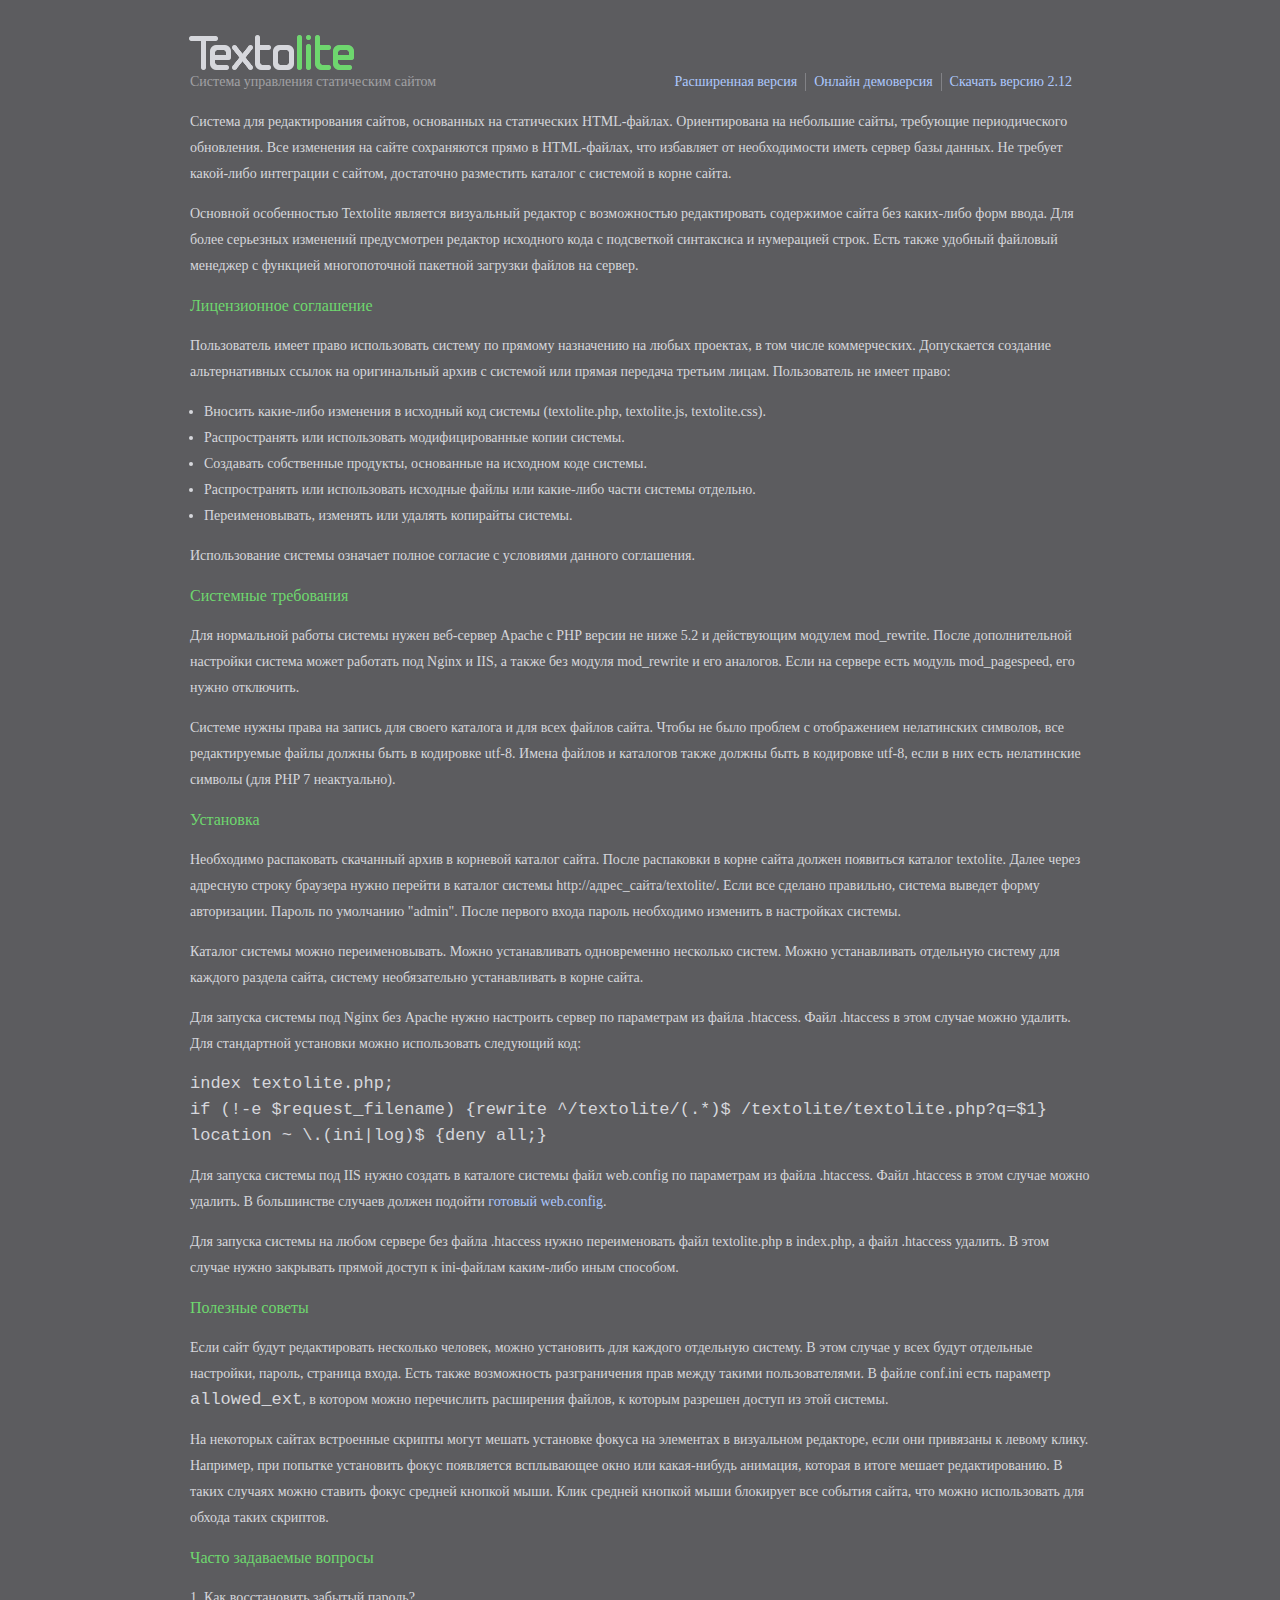
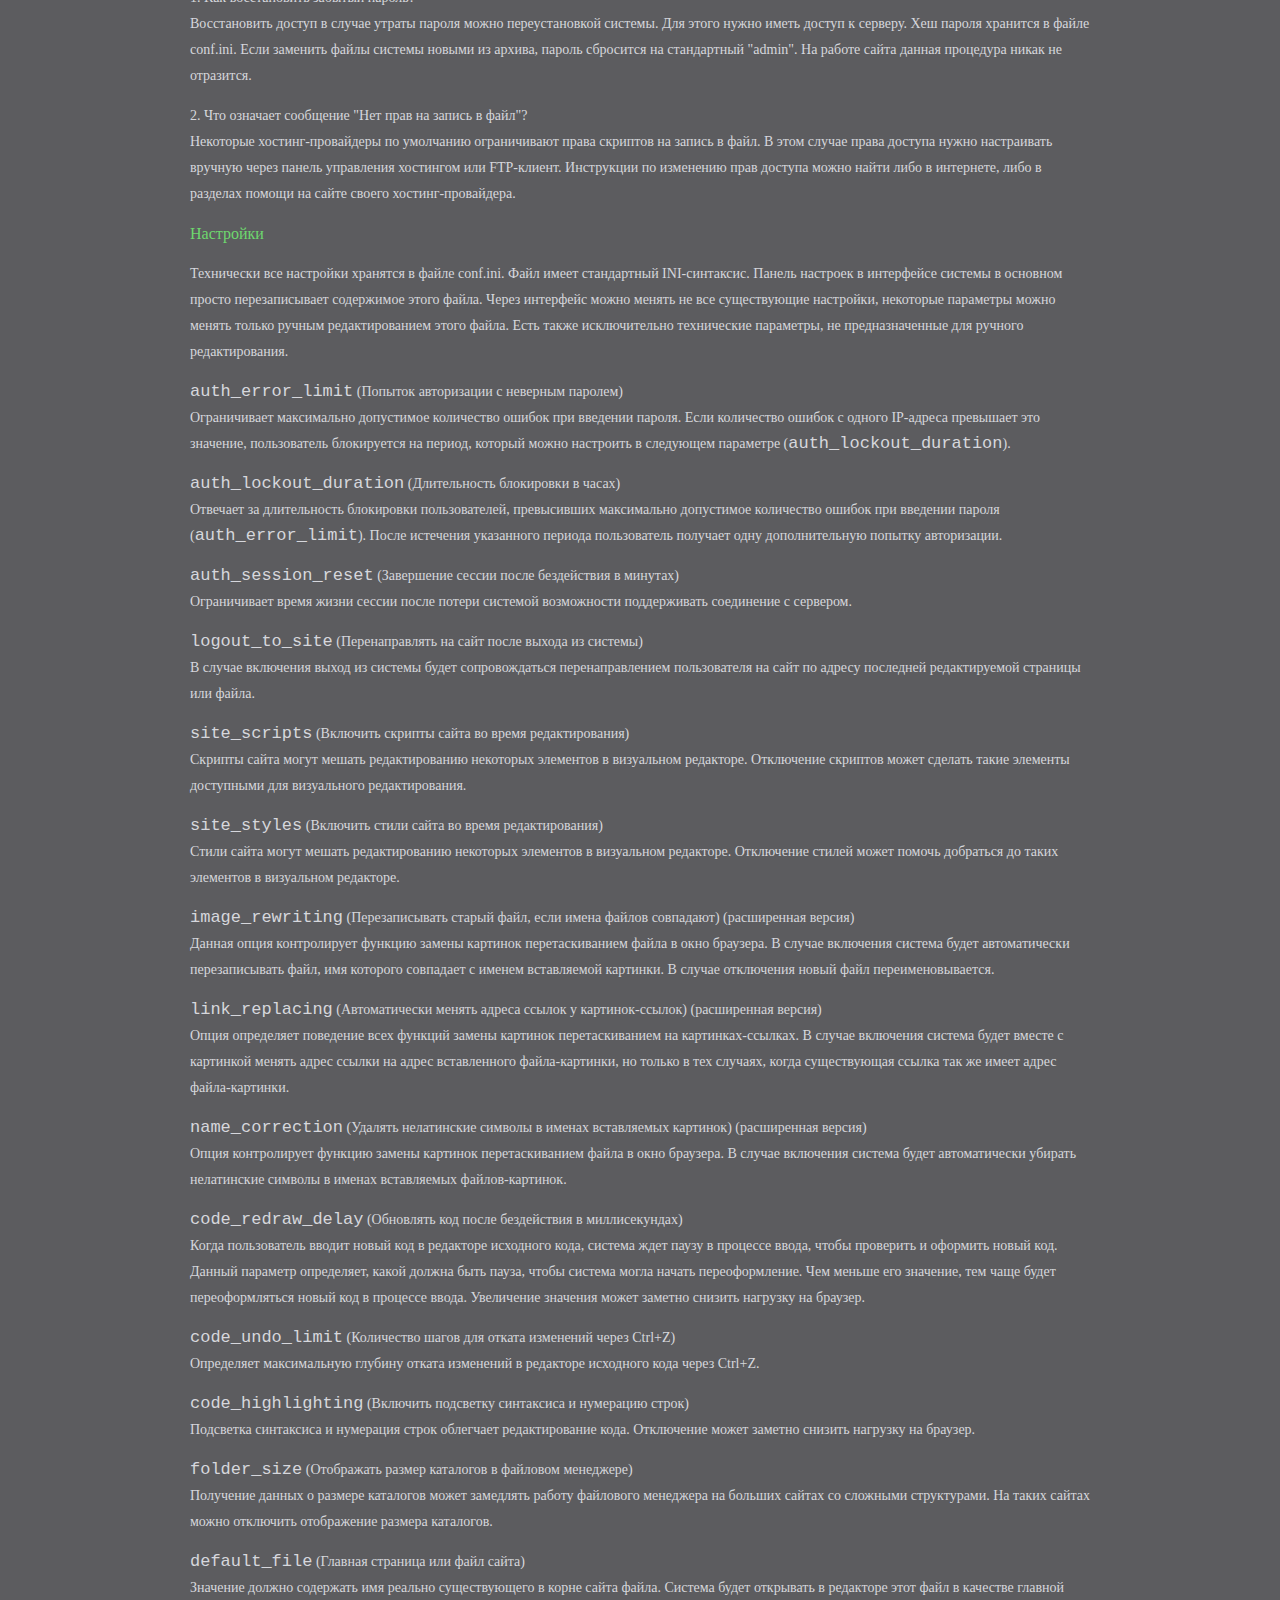
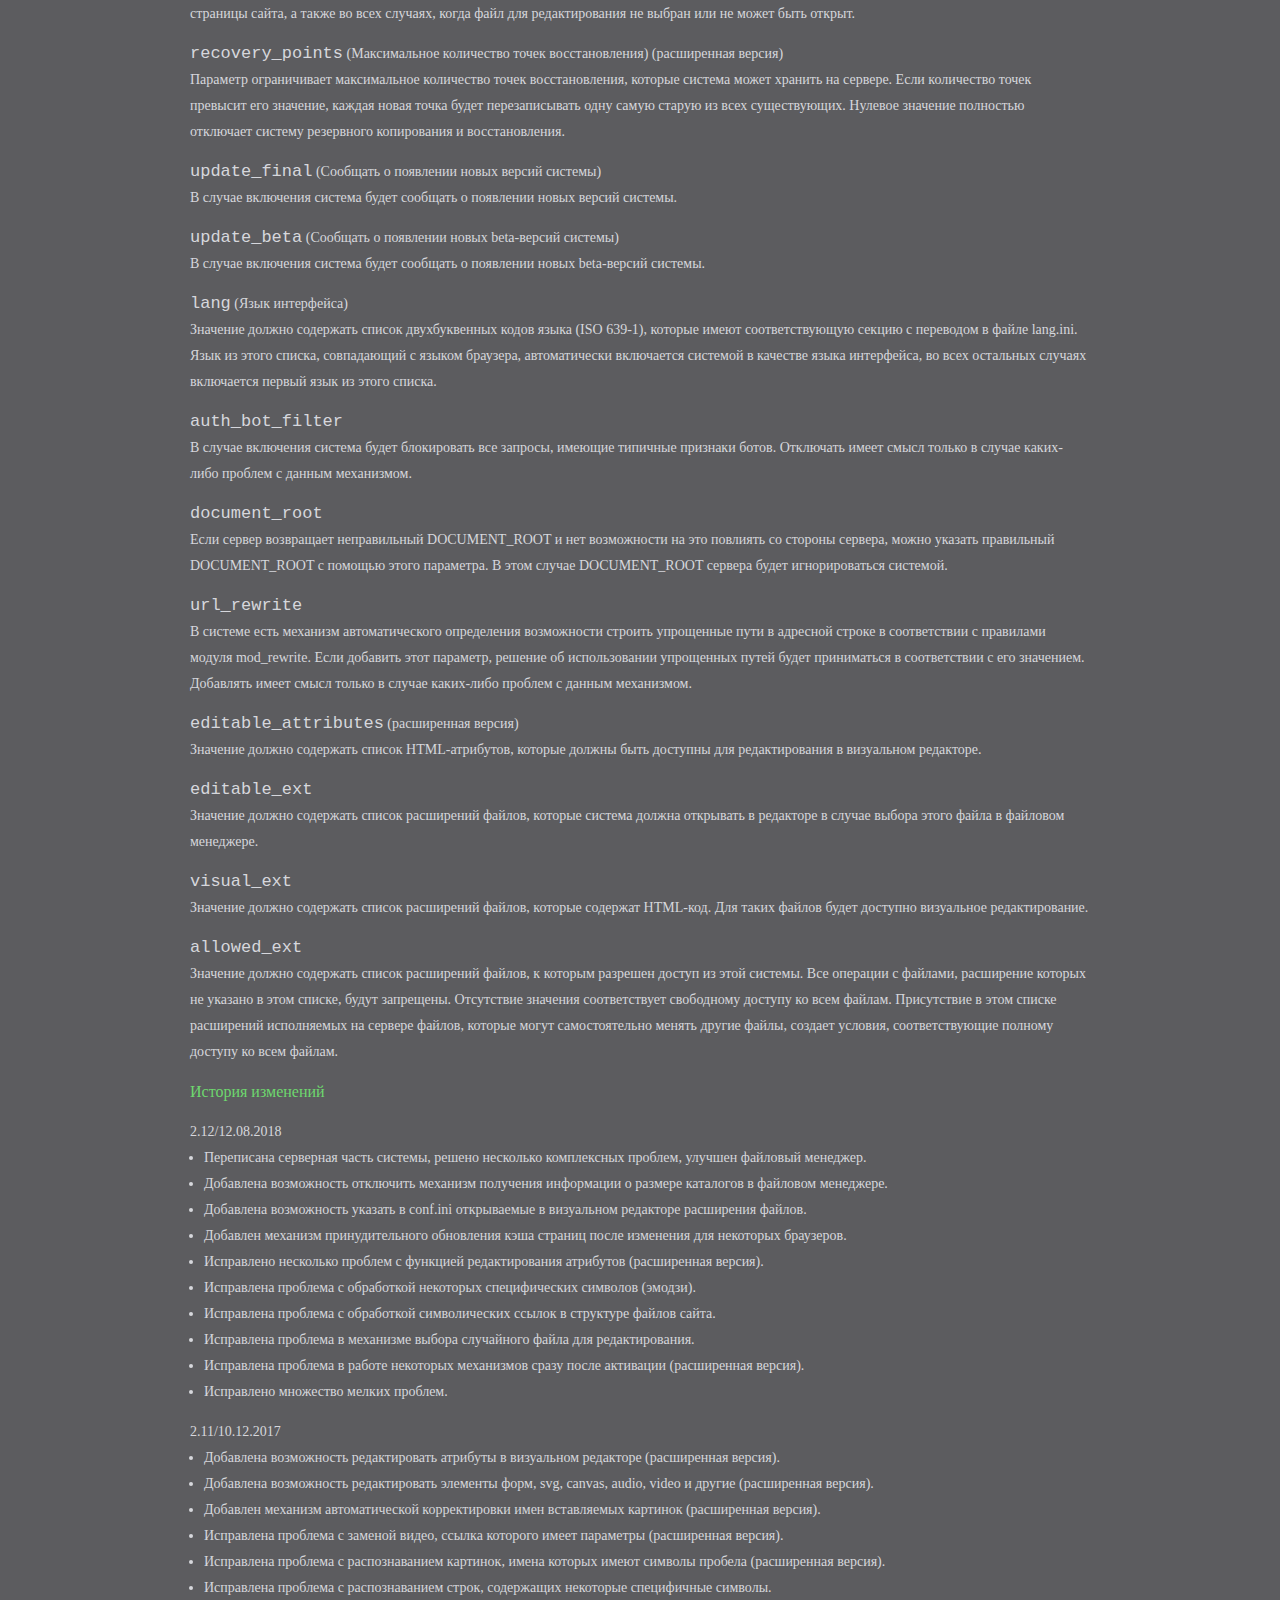
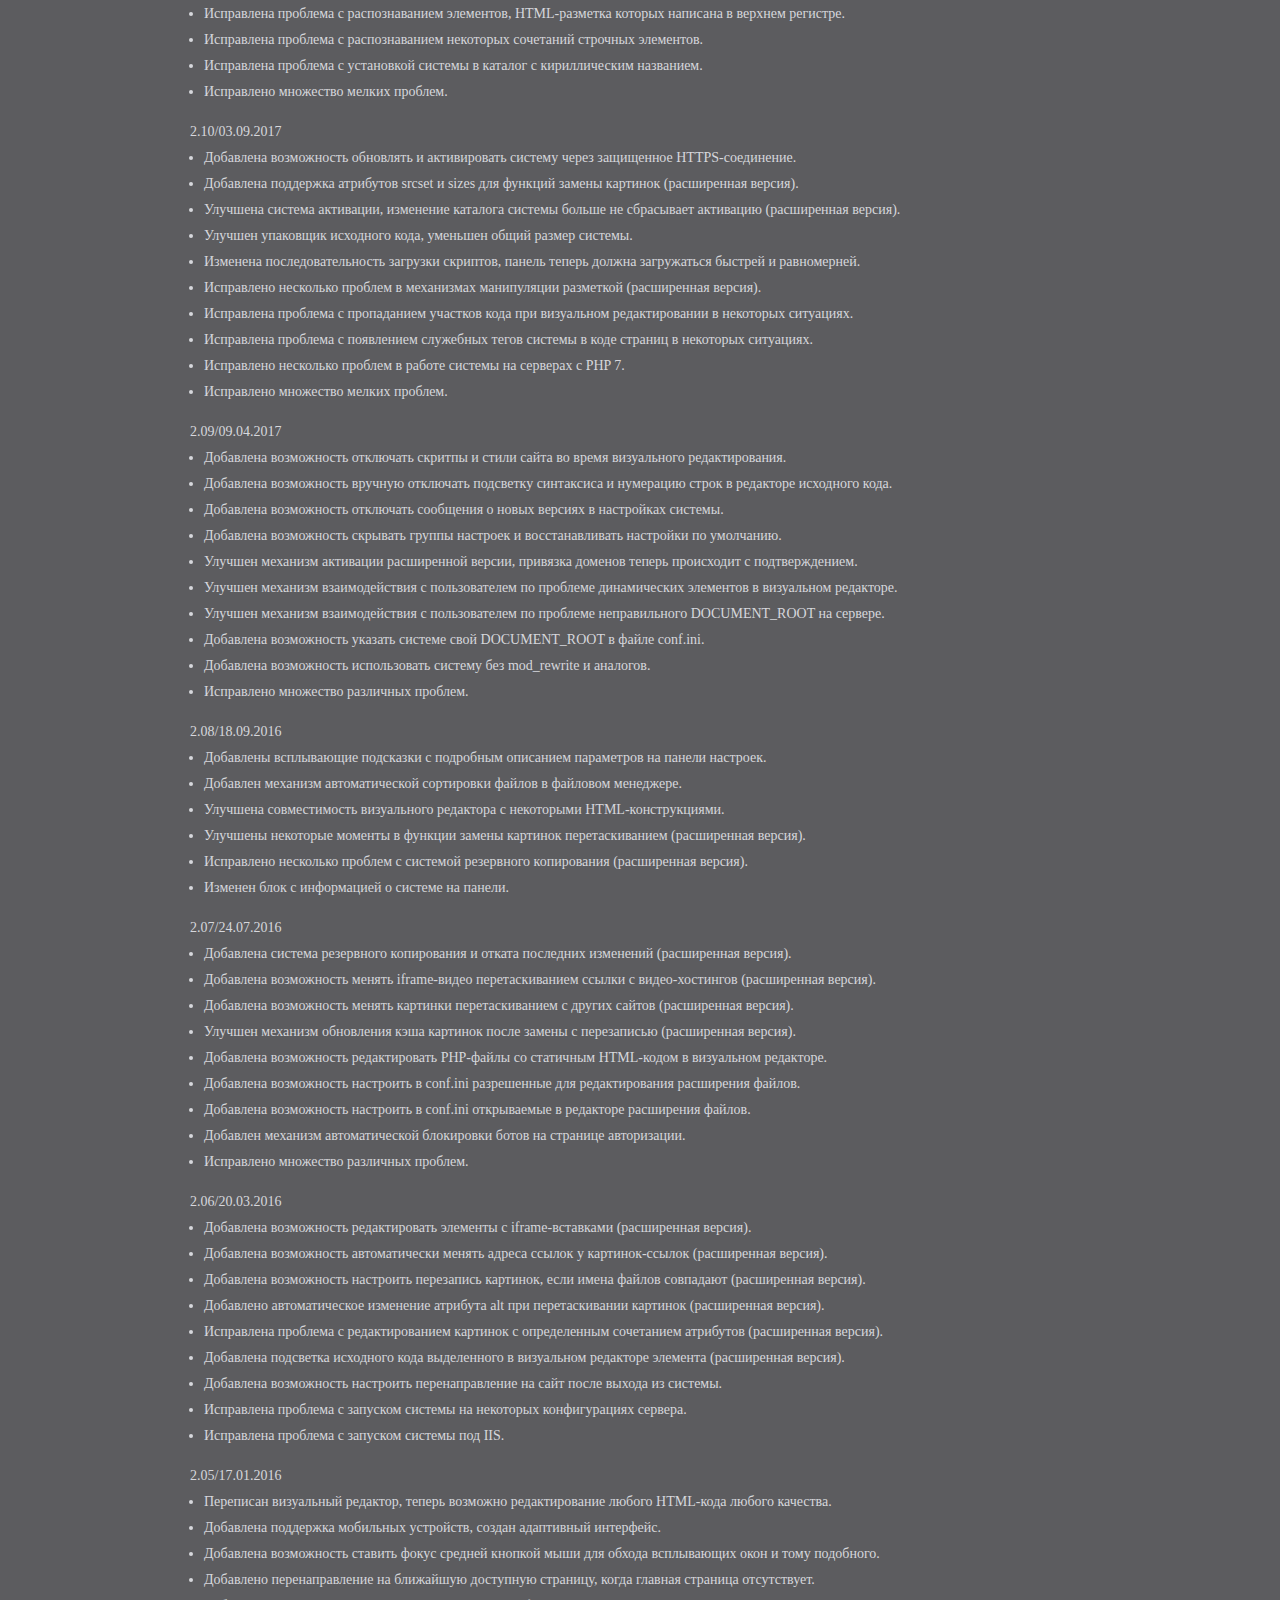
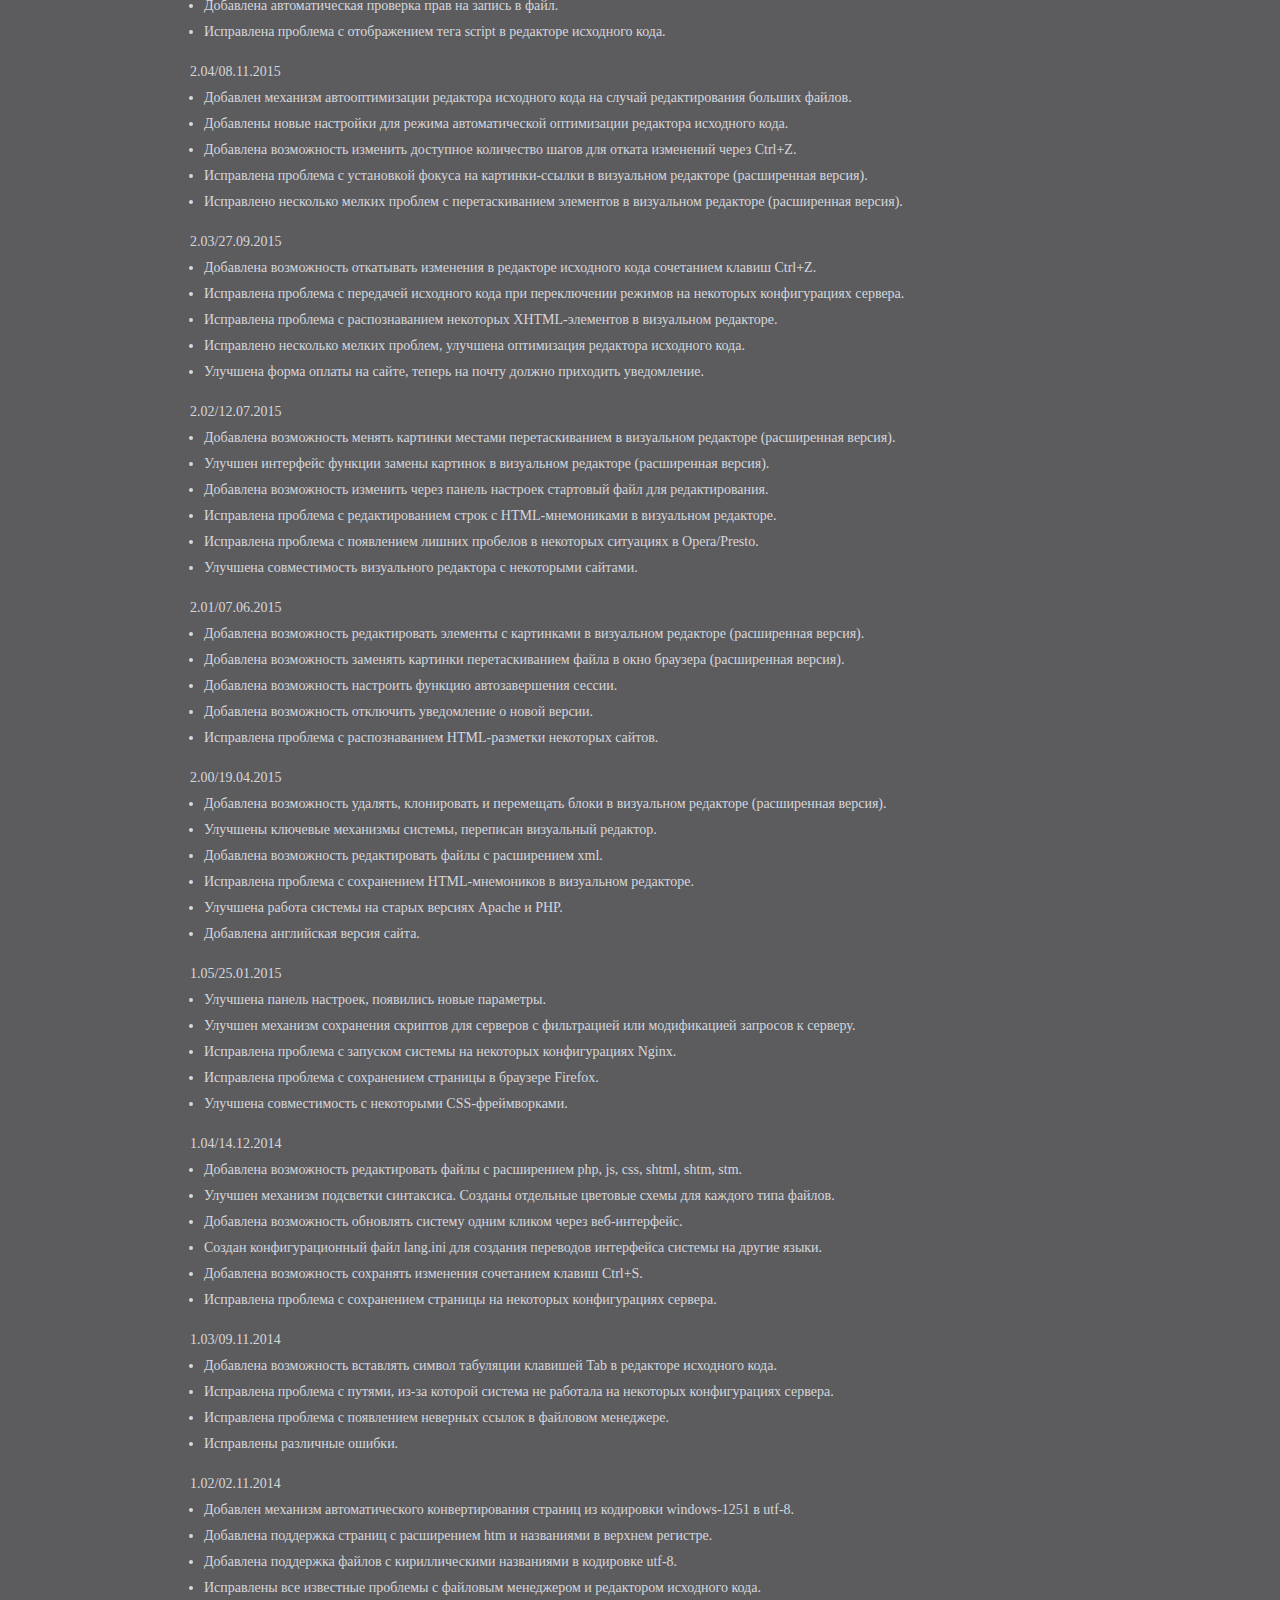
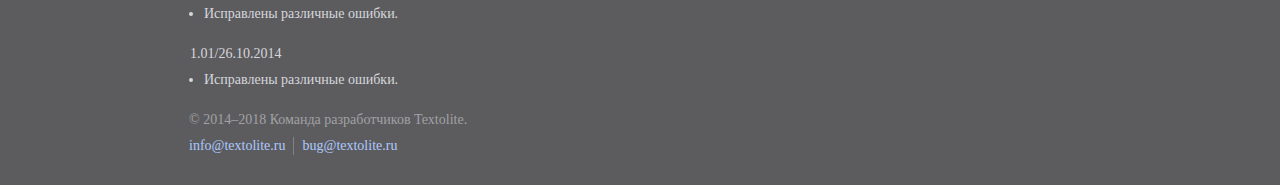
<file: readme.html>
<!doctype html><html lang="ru">
<head>

	<title>Textolite — система управления статическим сайтом</title>
	<meta charset="utf-8">
	<meta name="viewport" content="width=device-width,initial-scale=1">

	<style>

		*{margin:0; padding:0}
		ul{margin-left:14px}
		p,ul,dd,h2{margin-bottom:14px}
		a{color:#adc8fe; text-decoration:none}
		a:visited{color:#7f98cb}
		a:hover{color:#adc8fe; text-decoration:underline}
		a:active{color:#6ed76e}
		header,footer,main{display:block; clear:both}
		h1{margin:34px 0 -2px -2px; font-size:50px; font-weight:normal; letter-spacing:-3px; color:#d6d7dc}
		h2{font-size:16px; font-weight:normal; color:#6ed76e}
		html{font-size:14px; line-height:26px; font-family:Verdana; color:#d6d7dc; background-color:#5c5c5f}
		body{width:97%; min-width:320px; max-width:900px; margin:20px auto}
		footer{margin-left:-1px; color:#a1a1a4}
		header ul, footer ul{float:right; margin:4px 10px 18px 0; list-style-type:none}
		header li, footer li{float:left; padding:0 8px; border-left:1px solid #828286; line-height:18px}
		footer ul:last-child{float:none; height:28px; margin-top:-10px}
		li:first-child{padding-left:0; border:none}
		header p{float:left; color:#a1a1a4}
		code{font-size:17px; font-family:Courier New}
		@media(max-width:900px){header ul{clear:both; float:left}}

	</style>

</head>
<body>

	<header>

		<h1><img src="[data-uri]" alt="Textolite"></h1>
		<p>Система управления статическим сайтом</p>

		<ul>
		<li><a href="http://textolite.ru/extended/">Расширенная версия</a></li>
		<li><a href="http://textolite.ru/demo/textolite/">Онлайн демоверсия</a></li>
		<li><a href="http://textolite.ru/download/">Скачать версию 2.12</a></li>
		</ul>

	</header>

	<main>

		<p>Система для редактирования сайтов, основанных на статических HTML-файлах.
		Ориентирована на небольшие сайты, требующие периодического обновления.
		Все изменения на сайте сохраняются прямо в HTML-файлах, что избавляет от необходимости иметь сервер базы данных.
		Не требует какой-либо интеграции с сайтом, достаточно разместить каталог с системой в корне сайта.</p>

		<p>Основной особенностью Textolite является визуальный редактор с возможностью редактировать содержимое сайта
		без каких-либо форм ввода. Для более серьезных изменений предусмотрен редактор исходного кода
		с подсветкой синтаксиса и нумерацией строк. Есть также удобный файловый менеджер
		с функцией многопоточной пакетной загрузки файлов на сервер.</p>

		<h2>Лицензионное соглашение</h2>

		<p>Пользователь имеет право использовать систему по прямому назначению на любых проектах,
		в том числе коммерческих. Допускается создание альтернативных ссылок на оригинальный архив с системой
		или прямая передача третьим лицам. Пользователь не имеет право:</p>

		<ul>
		<li>Вносить какие-либо изменения в исходный код системы (textolite.php, textolite.js, textolite.css).</li>
		<li>Распространять или использовать модифицированные копии системы.</li>
		<li>Создавать собственные продукты, основанные на исходном коде системы.</li>
		<li>Распространять или использовать исходные файлы или какие-либо части системы отдельно.</li>
		<li>Переименовывать, изменять или удалять копирайты системы.</li>
		</ul>

		<p>Использование системы означает полное согласие с условиями данного соглашения.</p>

		<h2>Системные требования</h2>

		<p>Для нормальной работы системы нужен веб-сервер Apache с PHP версии не ниже 5.2 и действующим модулем mod_rewrite.
		После дополнительной настройки система может работать под Nginx и IIS,
		а также без модуля mod_rewrite и его аналогов. Если на сервере есть модуль mod_pagespeed, его нужно отключить.</p>

		<p>Системе нужны права на запись для своего каталога и для всех файлов сайта.
		Чтобы не было проблем с отображением нелатинских символов, все редактируемые файлы должны быть в кодировке utf-8.
		Имена файлов и каталогов также должны быть в кодировке utf-8, если в них есть нелатинские символы (для PHP 7 неактуально).</p>

		<h2>Установка</h2>

		<p>Необходимо распаковать скачанный архив в корневой каталог сайта.
		После распаковки в корне сайта должен появиться каталог textolite.
		Далее через адресную строку браузера нужно перейти в каталог системы http://адрес_сайта/textolite/.
		Если все сделано правильно, система выведет форму авторизации. Пароль по умолчанию "admin".
		После первого входа пароль необходимо изменить в настройках системы.</p>

		<p>Каталог системы можно переименовывать. Можно устанавливать одновременно несколько систем.
		Можно устанавливать отдельную систему для каждого раздела сайта, систему необязательно устанавливать в корне сайта.</p>

		<p>Для запуска системы под Nginx без Apache нужно настроить сервер по параметрам из файла .htaccess.
		Файл .htaccess в этом случае можно удалить. Для стандартной установки можно использовать следующий код:</p>

		<p><code>index textolite.php;<br>if (!-e $request_filename) {rewrite ^/textolite/(.*)$
		/textolite/textolite.php?q=$1}<br>location ~ \.(ini|log)$ {deny all;}</code></p>

		<p>Для запуска системы под IIS нужно создать в каталоге системы файл web.config по параметрам из файла .htaccess.
		Файл .htaccess в этом случае можно удалить. В большинстве случаев должен подойти
		<a href="http://textolite.ru/download/web.config">готовый web.config</a>.</p>

		<p>Для запуска системы на любом сервере без файла .htaccess нужно переименовать файл textolite.php в index.php,
		а файл .htaccess удалить. В этом случае нужно закрывать прямой доступ к ini-файлам каким-либо иным способом.</p>

		<h2>Полезные советы</h2>

		<p>Если сайт будут редактировать несколько человек, можно установить для каждого отдельную систему.
		В этом случае у всех будут отдельные настройки, пароль, страница входа.
		Есть также возможность разграничения прав между такими пользователями. В файле conf.ini есть параметр <code>allowed_ext</code>,
		в котором можно перечислить расширения файлов, к которым разрешен доступ из этой системы.</p>

		<p>На некоторых сайтах встроенные скрипты могут мешать установке фокуса на элементах в визуальном редакторе,
		если они привязаны к левому клику. Например, при попытке установить фокус появляется всплывающее окно
		или какая-нибудь анимация, которая в итоге мешает редактированию. В таких случаях можно ставить фокус средней кнопкой мыши.
		Клик средней кнопкой мыши блокирует все события сайта, что можно использовать для обхода таких скриптов.</p>

		<h2>Часто задаваемые вопросы</h2>

		<dl>
		<dt>1. Как восстановить забытый пароль?</dt>
		<dd>Восстановить доступ в случае утраты пароля можно переустановкой системы. Для этого нужно иметь доступ к серверу.
		Хеш пароля хранится в файле conf.ini. Если заменить файлы системы новыми из архива, пароль сбросится на стандартный "admin".
		На работе сайта данная процедура никак не отразится.<dd>

		<dt>2. Что означает сообщение "Нет прав на запись в файл"?</dt>
		<dd>Некоторые хостинг-провайдеры по умолчанию ограничивают права скриптов на запись в файл.
		В этом случае права доступа нужно настраивать вручную через панель управления хостингом или FTP-клиент.
		Инструкции по изменению прав доступа можно найти либо в интернете, либо в разделах помощи на сайте своего хостинг-провайдера.<dd>
		</dl>

		<h2>Настройки</h2>

		<p>Технически все настройки хранятся в файле conf.ini. Файл имеет стандартный INI-синтаксис.
		Панель настроек в интерфейсе системы в основном просто перезаписывает содержимое этого файла.
		Через интерфейс можно менять не все существующие настройки, некоторые параметры можно менять только ручным редактированием этого файла.
		Есть также исключительно технические параметры, не предназначенные для ручного редактирования.</p>

		<dl>
		<dt><code>auth_error_limit</code> (Попыток авторизации с неверным паролем)</dt>
		<dd>Ограничивает максимально допустимое количество ошибок при введении пароля.
		Если количество ошибок с одного IP-адреса превышает это значение,
		пользователь блокируется на период, который можно настроить в следующем параметре (<code>auth_lockout_duration</code>).</dd>

		<dt><code>auth_lockout_duration</code> (Длительность блокировки в часах)</dt>
		<dd>Отвечает за длительность блокировки пользователей,
		превысивших максимально допустимое количество ошибок при введении пароля (<code>auth_error_limit</code>).
		После истечения указанного периода пользователь получает одну дополнительную попытку авторизации.</dd>

		<dt><code>auth_session_reset</code> (Завершение сессии после бездействия в минутах)</dt>
		<dd>Ограничивает время жизни сессии после потери системой возможности поддерживать соединение с сервером.</dd>

		<dt><code>logout_to_site</code> (Перенаправлять на сайт после выхода из системы)</dt>
		<dd>В случае включения выход из системы будет сопровождаться перенаправлением пользователя
		на сайт по адресу последней редактируемой страницы или файла.</dd>

		<dt><code>site_scripts</code> (Включить скрипты сайта во время редактирования)</dt>
		<dd>Скрипты сайта могут мешать редактированию некоторых элементов в визуальном редакторе.
		Отключение скриптов может сделать такие элементы доступными для визуального редактирования.</dd>

		<dt><code>site_styles</code> (Включить стили сайта во время редактирования)</dt>
		<dd>Стили сайта могут мешать редактированию некоторых элементов в визуальном редакторе.
		Отключение стилей может помочь добраться до таких элементов в визуальном редакторе.</dd>

		<dt><code>image_rewriting</code> (Перезаписывать старый файл, если имена файлов совпадают) (расширенная версия)</dt>
		<dd>Данная опция контролирует функцию замены картинок перетаскиванием файла в окно браузера.
		В случае включения система будет автоматически перезаписывать файл,
		имя которого совпадает с именем вставляемой картинки. В случае отключения новый файл переименовывается.</dd>

		<dt><code>link_replacing</code> (Автоматически менять адреса ссылок у картинок-ссылок) (расширенная версия)</dt>
		<dd>Опция определяет поведение всех функций замены картинок перетаскиванием на картинках-ссылках.
		В случае включения система будет вместе с картинкой менять адрес ссылки на адрес вставленного файла-картинки,
		но только в тех случаях, когда существующая ссылка так же имеет адрес файла-картинки.</dd>

		<dt><code>name_correction</code> (Удалять нелатинские символы в именах вставляемых картинок) (расширенная версия)</dt>
		<dd>Опция контролирует функцию замены картинок перетаскиванием файла в окно браузера.
		В случае включения система будет автоматически убирать нелатинские символы в именах вставляемых файлов-картинок.</dd>

		<dt><code>code_redraw_delay</code> (Обновлять код после бездействия в миллисекундах)</dt>
		<dd>Когда пользователь вводит новый код в редакторе исходного кода, система ждет паузу в процессе ввода,
		чтобы проверить и оформить новый код. Данный параметр определяет, какой должна быть пауза,
		чтобы система могла начать переоформление. Чем меньше его значение, тем чаще будет переоформляться новый код в процессе ввода.
		Увеличение значения может заметно снизить нагрузку на браузер.</dd>

		<dt><code>code_undo_limit</code> (Количество шагов для отката изменений через Ctrl+Z)</dt>
		<dd>Определяет максимальную глубину отката изменений в редакторе исходного кода через Ctrl+Z.</dd>

		<dt><code>code_highlighting</code> (Включить подсветку синтаксиса и нумерацию строк)</dt>
		<dd>Подсветка синтаксиса и нумерация строк облегчает редактирование кода.
		Отключение может заметно снизить нагрузку на браузер.</dd>

		<dt><code>folder_size</code> (Отображать размер каталогов в файловом менеджере)</dt>
		<dd>Получение данных о размере каталогов может замедлять работу файлового менеджера на больших сайтах со сложными структурами.
		На таких сайтах можно отключить отображение размера каталогов.</dd>

		<dt><code>default_file</code> (Главная страница или файл сайта)</dt>
		<dd>Значение должно содержать имя реально существующего в корне сайта файла.
		Система будет открывать в редакторе этот файл в качестве главной страницы сайта,
		а также во всех случаях, когда файл для редактирования не выбран или не может быть открыт.</dd>

		<dt><code>recovery_points</code> (Максимальное количество точек восстановления) (расширенная версия)</dt>
		<dd>Параметр ограничивает максимальное количество точек восстановления, которые система может хранить на сервере.
		Если количество точек превысит его значение, каждая новая точка будет перезаписывать одну самую старую из всех существующих.
		Нулевое значение полностью отключает систему резервного копирования и восстановления.</dd>

		<dt><code>update_final</code> (Сообщать о появлении новых версий системы)</dt>
		<dd>В случае включения система будет сообщать о появлении новых версий системы.</dd>

		<dt><code>update_beta</code> (Сообщать о появлении новых beta-версий системы)</dt>
		<dd>В случае включения система будет сообщать о появлении новых beta-версий системы.</dd>

		<dt><code>lang</code> (Язык интерфейса)</dt>
		<dd>Значение должно содержать список двухбуквенных кодов языка (ISO 639-1),
		которые имеют соответствующую секцию с переводом в файле lang.ini.
		Язык из этого списка, совпадающий с языком браузера, автоматически включается системой в качестве языка интерфейса,
		во всех остальных случаях включается первый язык из этого списка.</dd>

		<dt><code>auth_bot_filter</code></dt>
		<dd>В случае включения система будет блокировать все запросы, имеющие типичные признаки ботов.
		Отключать имеет смысл только в случае каких-либо проблем с данным механизмом.</dd>

		<dt><code>document_root</code></dt>
		<dd>Если сервер возвращает неправильный DOCUMENT_ROOT и нет возможности на это повлиять со стороны сервера,
		можно указать правильный DOCUMENT_ROOT с помощью этого параметра.
		В этом случае DOCUMENT_ROOT сервера будет игнорироваться системой.</dd>

		<dt><code>url_rewrite</code></dt>
		<dd>В системе есть механизм автоматического определения возможности строить упрощенные пути в адресной строке
		в соответствии с правилами модуля mod_rewrite. Если добавить этот параметр,
		решение об использовании упрощенных путей будет приниматься в соответствии с его значением.
		Добавлять имеет смысл только в случае каких-либо проблем с данным механизмом.</dd>

		<dt><code>editable_attributes</code> (расширенная версия)</dt>
		<dd>Значение должно содержать список HTML-атрибутов, которые должны быть доступны для редактирования в визуальном редакторе.</dd>

		<dt><code>editable_ext</code></dt>
		<dd>Значение должно содержать список расширений файлов, которые система должна открывать в редакторе
		в случае выбора этого файла в файловом менеджере.</dd>

		<dt><code>visual_ext</code></dt>
		<dd>Значение должно содержать список расширений файлов, которые содержат HTML-код.
		Для таких файлов будет доступно визуальное редактирование.</dd>

		<dt><code>allowed_ext</code></dt>
		<dd>Значение должно содержать список расширений файлов, к которым разрешен доступ из этой системы.
		Все операции с файлами, расширение которых не указано в этом списке, будут запрещены.
		Отсутствие значения соответствует свободному доступу ко всем файлам.
		Присутствие в этом списке расширений исполняемых на сервере файлов,
		которые могут самостоятельно менять другие файлы, создает условия,
		соответствующие полному доступу ко всем файлам.</dd>
		</dl>

		<h2>История изменений</h2>

		<dl>
		<dt>2.12/12.08.2018</dt>
		<dd>

			<ul>
			<li>Переписана серверная часть системы, решено несколько комплексных проблем, улучшен файловый менеджер.</li>
			<li>Добавлена возможность отключить механизм получения информации о размере каталогов в файловом менеджере.</li>
			<li>Добавлена возможность указать в conf.ini открываемые в визуальном редакторе расширения файлов.</li>
			<li>Добавлен механизм принудительного обновления кэша страниц после изменения для некоторых браузеров.</li>
			<li>Исправлено несколько проблем с функцией редактирования атрибутов (расширенная версия).</li>
			<li>Исправлена проблема с обработкой некоторых специфических символов (эмодзи).</li>
			<li>Исправлена проблема с обработкой символических ссылок в структуре файлов сайта.</li>
			<li>Исправлена проблема в механизме выбора случайного файла для редактирования.</li>
			<li>Исправлена проблема в работе некоторых механизмов сразу после активации (расширенная версия).</li>
			<li>Исправлено множество мелких проблем.</li>
			</ul>

		</dd>
		<dt>2.11/10.12.2017</dt>
		<dd>

			<ul>
			<li>Добавлена возможность редактировать атрибуты в визуальном редакторе (расширенная версия).</li>
			<li>Добавлена возможность редактировать элементы форм, svg, canvas, audio, video и другие (расширенная версия).</li>
			<li>Добавлен механизм автоматической корректировки имен вставляемых картинок (расширенная версия).</li>
			<li>Исправлена проблема с заменой видео, ссылка которого имеет параметры (расширенная версия).</li>
			<li>Исправлена проблема с распознаванием картинок, имена которых имеют символы пробела (расширенная версия).</li>
			<li>Исправлена проблема с распознаванием строк, содержащих некоторые специфичные символы.</li>
			<li>Исправлена проблема с распознаванием элементов, HTML-разметка которых написана в верхнем регистре.</li>
			<li>Исправлена проблема с распознаванием некоторых сочетаний строчных элементов.</li>
			<li>Исправлена проблема с установкой системы в каталог с кириллическим названием.</li>
			<li>Исправлено множество мелких проблем.</li>
			</ul>

		</dd>
		<dt>2.10/03.09.2017</dt>
		<dd>

			<ul>
			<li>Добавлена возможность обновлять и активировать систему через защищенное HTTPS-соединение.</li>
			<li>Добавлена поддержка атрибутов srcset и sizes для функций замены картинок (расширенная версия).</li>
			<li>Улучшена система активации, изменение каталога системы больше не сбрасывает активацию (расширенная версия).</li>
			<li>Улучшен упаковщик исходного кода, уменьшен общий размер системы.</li>
			<li>Изменена последовательность загрузки скриптов, панель теперь должна загружаться быстрей и равномерней.</li>
			<li>Исправлено несколько проблем в механизмах манипуляции разметкой (расширенная версия).</li>
			<li>Исправлена проблема с пропаданием участков кода при визуальном редактировании в некоторых ситуациях.</li>
			<li>Исправлена проблема с появлением служебных тегов системы в коде страниц в некоторых ситуациях.</li>
			<li>Исправлено несколько проблем в работе системы на серверах с PHP 7.</li>
			<li>Исправлено множество мелких проблем.</li>
			</ul>

		</dd>
		<dt>2.09/09.04.2017</dt>
		<dd>

			<ul>
			<li>Добавлена возможность отключать скритпы и стили сайта во время визуального редактирования.</li>
			<li>Добавлена возможность вручную отключать подсветку синтаксиса и нумерацию строк в редакторе исходного кода.</li>
			<li>Добавлена возможность отключать сообщения о новых версиях в настройках системы.</li>
			<li>Добавлена возможность скрывать группы настроек и восстанавливать настройки по умолчанию.</li>
			<li>Улучшен механизм активации расширенной версии, привязка доменов теперь происходит с подтверждением.</li>
			<li>Улучшен механизм взаимодействия с пользователем по проблеме динамических элементов в визуальном редакторе.</li>
			<li>Улучшен механизм взаимодействия с пользователем по проблеме неправильного DOCUMENT_ROOT на сервере.</li>
			<li>Добавлена возможность указать системе свой DOCUMENT_ROOT в файле conf.ini.</li>
			<li>Добавлена возможность использовать систему без mod_rewrite и аналогов.</li>
			<li>Исправлено множество различных проблем.</li>
			</ul>

		</dd>
		<dt>2.08/18.09.2016</dt>
		<dd>

			<ul>
			<li>Добавлены всплывающие подсказки с подробным описанием параметров на панели настроек.</li>
			<li>Добавлен механизм автоматической сортировки файлов в файловом менеджере.</li>
			<li>Улучшена совместимость визуального редактора с некоторыми HTML-конструкциями.</li>
			<li>Улучшены некоторые моменты в функции замены картинок перетаскиванием (расширенная версия).</li>
			<li>Исправлено несколько проблем с системой резервного копирования (расширенная версия).</li>
			<li>Изменен блок с информацией о системе на панели.</li>
			</ul>

		</dd>
		<dt>2.07/24.07.2016</dt>
		<dd>

			<ul>
			<li>Добавлена система резервного копирования и отката последних изменений (расширенная версия).</li>
			<li>Добавлена возможность менять iframe-видео перетаскиванием ссылки с видео-хостингов (расширенная версия).</li>
			<li>Добавлена возможность менять картинки перетаскиванием с других сайтов (расширенная версия).</li>
			<li>Улучшен механизм обновления кэша картинок после замены с перезаписью (расширенная версия).</li>
			<li>Добавлена возможность редактировать PHP-файлы со статичным HTML-кодом в визуальном редакторе.</li>
			<li>Добавлена возможность настроить в conf.ini разрешенные для редактирования расширения файлов.</li>
			<li>Добавлена возможность настроить в conf.ini открываемые в редакторе расширения файлов.</li>
			<li>Добавлен механизм автоматической блокировки ботов на странице авторизации.</li>
			<li>Исправлено множество различных проблем.</li>
			</ul>

		</dd>
		<dt>2.06/20.03.2016</dt>
		<dd>

			<ul>
			<li>Добавлена возможность редактировать элементы c iframe-вставками (расширенная версия).</li>
			<li>Добавлена возможность автоматически менять адреса ссылок у картинок-ссылок (расширенная версия).</li>
			<li>Добавлена возможность настроить перезапись картинок, если имена файлов совпадают (расширенная версия).</li>
			<li>Добавлено автоматическое изменение атрибута alt при перетаскивании картинок (расширенная версия).</li>
			<li>Исправлена проблема с редактированием картинок с определенным сочетанием атрибутов (расширенная версия).</li>
			<li>Добавлена подсветка исходного кода выделенного в визуальном редакторе элемента (расширенная версия).</li>
			<li>Добавлена возможность настроить перенаправление на сайт после выхода из системы.</li>
			<li>Исправлена проблема с запуском системы на некоторых конфигурациях сервера.</li>
			<li>Исправлена проблема с запуском системы под IIS.</li>
			</ul>

		</dd>
		<dt>2.05/17.01.2016</dt>
		<dd>

			<ul>
			<li>Переписан визуальный редактор, теперь возможно редактирование любого HTML-кода любого качества.</li>
			<li>Добавлена поддержка мобильных устройств, создан адаптивный интерфейс.</li>
			<li>Добавлена возможность ставить фокус средней кнопкой мыши для обхода всплывающих окон и тому подобного.</li>
			<li>Добавлено перенаправление на ближайшую доступную страницу, когда главная страница отсутствует.</li>
			<li>Добавлена автоматическая проверка прав на запись в файл.</li>
			<li>Исправлена проблема с отображением тега script в редакторе исходного кода.</li>
			</ul>

		</dd>
		<dt>2.04/08.11.2015</dt>
		<dd>

			<ul>
			<li>Добавлен механизм автооптимизации редактора исходного кода на случай редактирования больших файлов.</li>
			<li>Добавлены новые настройки для режима автоматической оптимизации редактора исходного кода.</li>
			<li>Добавлена возможность изменить доступное количество шагов для отката изменений через Ctrl+Z.</li>
			<li>Исправлена проблема с установкой фокуса на картинки-ссылки в визуальном редакторе (расширенная версия).</li>
			<li>Исправлено несколько мелких проблем с перетаскиванием элементов в визуальном редакторе (расширенная версия).</li>
			</ul>

		</dd>
		<dt>2.03/27.09.2015</dt>
		<dd>

			<ul>
			<li>Добавлена возможность откатывать изменения в редакторе исходного кода сочетанием клавиш Ctrl+Z.</li>
			<li>Исправлена проблема с передачей исходного кода при переключении режимов на некоторых конфигурациях сервера.</li>
			<li>Исправлена проблема с распознаванием некоторых XHTML-элементов в визуальном редакторе.</li>
			<li>Исправлено несколько мелких проблем, улучшена оптимизация редактора исходного кода.</li>
			<li>Улучшена форма оплаты на сайте, теперь на почту должно приходить уведомление.</li>
			</ul>

		</dd>
		<dt>2.02/12.07.2015</dt>
		<dd>

			<ul>
			<li>Добавлена возможность менять картинки местами перетаскиванием в визуальном редакторе (расширенная версия).</li>
			<li>Улучшен интерфейс функции замены картинок в визуальном редакторе (расширенная версия).</li>
			<li>Добавлена возможность изменить через панель настроек стартовый файл для редактирования.</li>
			<li>Исправлена проблема с редактированием строк с HTML-мнемониками в визуальном редакторе.</li>
			<li>Исправлена проблема с появлением лишних пробелов в некоторых ситуациях в Opera/Presto.</li>
			<li>Улучшена совместимость визуального редактора с некоторыми сайтами.</li>
			</ul>

		</dd>
		<dt>2.01/07.06.2015</dt>
		<dd>

			<ul>
			<li>Добавлена возможность редактировать элементы с картинками в визуальном редакторе (расширенная версия).</li>
			<li>Добавлена возможность заменять картинки перетаскиванием файла в окно браузера (расширенная версия).</li>
			<li>Добавлена возможность настроить функцию автозавершения сессии.</li>
			<li>Добавлена возможность отключить уведомление о новой версии.</li>
			<li>Исправлена проблема с распознаванием HTML-разметки некоторых сайтов.</li>
			</ul>

		</dd>
		<dt>2.00/19.04.2015</dt>
		<dd>

			<ul>
			<li>Добавлена возможность удалять, клонировать и перемещать блоки в визуальном редакторе (расширенная версия).</li>
			<li>Улучшены ключевые механизмы системы, переписан визуальный редактор.</li>
			<li>Добавлена возможность редактировать файлы с расширением xml.</li>
			<li>Исправлена проблема с сохранением HTML-мнемоников в визуальном редакторе.</li>
			<li>Улучшена работа системы на старых версиях Apache и PHP.</li>
			<li>Добавлена английская версия сайта.</li>
			</ul>

		</dd>
		<dt>1.05/25.01.2015</dt>
		<dd>

			<ul>
			<li>Улучшена панель настроек, появились новые параметры.</li>
			<li>Улучшен механизм сохранения скриптов для серверов с фильтрацией или модификацией запросов к серверу.</li>
			<li>Исправлена проблема с запуском системы на некоторых конфигурациях Nginx.</li>
			<li>Исправлена проблема с сохранением страницы в браузере Firefox.</li>
			<li>Улучшена совместимость с некоторыми CSS-фреймворками.</li>
			</ul>

		</dd>
		<dt>1.04/14.12.2014</dt>
		<dd>

			<ul>
			<li>Добавлена возможность редактировать файлы с расширением php, js, css, shtml, shtm, stm.</li>
			<li>Улучшен механизм подсветки синтаксиса. Созданы отдельные цветовые схемы для каждого типа файлов.</li>
			<li>Добавлена возможность обновлять систему одним кликом через веб-интерфейс.</li>
			<li>Создан конфигурационный файл lang.ini для создания переводов интерфейса системы на другие языки.</li>
			<li>Добавлена возможность сохранять изменения сочетанием клавиш Ctrl+S.</li>
			<li>Исправлена проблема с сохранением страницы на некоторых конфигурациях сервера.</li>
			</ul>

		</dd>
		<dt>1.03/09.11.2014</dt>
		<dd>

			<ul>
			<li>Добавлена возможность вставлять символ табуляции клавишей Tab в редакторе исходного кода.</li>
			<li>Исправлена проблема с путями, из-за которой система не работала на некоторых конфигурациях сервера.</li>
			<li>Исправлена проблема с появлением неверных ссылок в файловом менеджере.</li>
			<li>Исправлены различные ошибки.</li>
			</ul>

		</dd>
		<dt>1.02/02.11.2014</dt>
		<dd>

			<ul>
			<li>Добавлен механизм автоматического конвертирования страниц из кодировки windows-1251 в utf-8.</li>
			<li>Добавлена поддержка страниц с расширением htm и названиями в верхнем регистре.</li>
			<li>Добавлена поддержка файлов с кириллическими названиями в кодировке utf-8.</li>
			<li>Исправлены все известные проблемы с файловым менеджером и редактором исходного кода.</li>
			<li>Исправлены различные ошибки.</li>
			</ul>

		</dd>
		<dt>1.01/26.10.2014</dt>
		<dd>

			<ul>
			<li>Исправлены различные ошибки.</li>
			</ul>

		</dd>
		</dl>

	</main>

	<footer>

		<p>&copy; 2014–2018 Команда разработчиков Textolite.</p>

		<ul>
		<li>info[аt]textolite[dоt]ru</li>
		<li>bug[аt]textolite[dоt]ru</li>
		</ul>

	</footer>

	<script>var u=document.querySelector('footer p+ul');
	u.innerHTML=u.innerHTML.replace(/(\w+)\[аt\](\w+)\[dоt\](\w+)/g,'<a href="mailto:$1@$2\.$3">$1@$2\.$3</a>')</script>

</body>
</html>
</file>
<file: css/style.css>
@import url('https://fonts.googleapis.com/css2?family=Manrope:wght@300;400;800&display=swap');

html {
  overflow-x: hidden !important;
}

body {
  font-family: 'Manrope', sans-serif;
  color: #fff;
  overflow-x: hidden;
  margin: 0;
  padding: 0;
  position: relative;
}

body::before {
  content: "";
  position: fixed;
  top: 0;
  left: 0;
  width: 100%;
  height: 100%;
  background: rgba(0, 0, 0, 0.50); 
  z-index: 1;
}

#svg__lettersG__N {
  stroke-dashoffset: 589;
  stroke-dasharray: 589;

  fill-opacity: 0;

  animation: drawN 1.5s forwards;
}
@keyframes drawN {
  0% {
    stroke-dashoffset: 589;
  }
  70% {
    stroke-dashoffset: 0;
    fill-opacity: 0;
  }
  100% {
    stroke-dashoffset: 0;
    fill-opacity: 1;
  }
}



.preloader {
  display: flex;
  align-items: center;
  justify-content: center;
  position: fixed;
  top: 0;
  left: 0;
  width: 100%;
  height: 100%;
  background-color: #000; 
  z-index: 1000; 
}



#content {
  display: none;
}

#loader.active + #content {
  display: block;
}


.intro {
  display: flex;
  align-items: center;
  justify-content: center;
  flex-direction: column;
  height: 100vh;
  max-width: 100%;
  position: relative;
  background-position: center;
  overflow-x: hidden !important;
  width: 100vw;
}

.intro-content {
  margin: auto;
  position: absolute; 
  top: 50%;
  left: 50%;
  transform: translate(-50%, -50%); 
  z-index: 2;
  display: flex;
  align-items: center;
  justify-content: center;
  flex-direction: column;
  width: 80%;
  z-index: 1000;
}



.navbar-brand {
  margin: 0 auto;
}

.intro-title {
  color: #FFF;
  font-family: 'Manrope', sans-serif;
  font-size: 32px;
  font-weight: 800;
  letter-spacing: 1.6px;
  text-transform: uppercase;
  text-align: center;
}

.intro-logo {
  display: none;
  margin-bottom: 30px;
}

.intro-subtitle {
  text-align: center;
  color: #FFF;
  font-family: 'Manrope', sans-serif;
  font-size: 24px;
  font-weight: 300;
  letter-spacing: 2.4px;
  margin-top: 23px;
  margin-bottom: 35px;
  z-index: 2;
}

@media (max-width: 767px) {
  .intro-subtitle {
    font-size: 12px;
    letter-spacing: 1.2px;
  }
}

.bottom-arrow {
  margin-top: 40px;
  z-index: 1000;
  position: relative;
  cursor: pointer;
}

.phone-bottom {
  display: flex;
  flex-direction: row;
  align-items: center;
  justify-content: center;
}

.phone-bottom p {
  padding-top: 20px;
  color: #FFF;
  font-family: 'Manrope', sans-serif;
  font-size: 20px;
  font-weight: 300;
  letter-spacing: 2px;
  text-transform: uppercase;
  text-align: left;
}



.intro-bottom {
  display: flex;
  position: relative;
  bottom: 0;
  text-align: center;
  width: 100%;
  margin-bottom: 40px;
  z-index: 100;
  margin: 0 auto;
  padding: 10px;
  background: transparent;
}

.left-bottom-icons {
  gap: 20px;
}




.gallery-img-container {
  display: flex;
  flex-direction: column;
  align-items: center;
  justify-content: center;
  margin: 0 auto;
  background-position: center;
  background-repeat: no-repeat;
  background-size: cover;
  }
  
 

.gallery-youtube-container {
  display: flex;
  flex-direction: column;
  align-items: center;
  justify-content: center;
  height: 925px;
  margin: 0 auto;
  background-size: cover;
  background-position: center;
  text-align: center;
}

.youtube-logo {
  z-index: 2;
}



.gallery-title {
  color: #FFF;
  text-align: center;
  font-family: 'Manrope', sans-serif;
  font-size: 20px;
  font-weight: 800;
  letter-spacing: 1.8px;
  text-transform: uppercase;
  z-index: 2;
}

.gallery-subtitle {
  color: #FFF;
  text-align: center;
  font-family: 'Manrope', sans-serif;
  font-size: 24px;
  font-weight: 300;
  letter-spacing: 2.4px;
  text-transform: uppercase;
  z-index: 2;
  width: 70%;
  margin-top: 12px;
}

.gallery-subtitle-main {
  color: #FFF;
  text-align: center;
  font-family: 'Manrope', sans-serif;
  font-size: 16px;
  font-weight: 300;
  letter-spacing: 1.6px;
  z-index: 2;
}

.footer {
  background: #000;
  color: #fff;
  text-align: center;
  display: flex;
  flex-direction: column;
  align-items: center;
  justify-content: center;
  position: static;
  padding: 80px;
  z-index: 2;
  overflow-x: hidden;
  max-width: 100%;
  width: 100vw;
}

.footer-logo {
  z-index: 2;
}

.social-media-logo {
  display: flex;
  flex-direction: row;
  gap: 46.5px;
  z-index: 2;
  cursor: pointer;
  margin-top: 45px;
  margin-bottom: 35px;
}

.footer-description {
  color: #FFF;
  font-family: "Manrope", sans-serif;
  font-size: 20px;
  font-weight: 400;
  letter-spacing: 0.24px;
  z-index: 2;
}

.scroll-to-top-button {
  position: relative;
  z-index: 2;
  border: none;
  margin-top: 20px;
  margin-bottom: 45px;
}

button:focus {
  box-shadow: none;
}
.btn-close:focus {
  box-shadow: none;
}

.btn:focus {
  box-shadow: none;
}


.btn-intro {
  border: 1px solid #fff;  
  text-align: center;
  font-size: 24px;
  font-weight: 300;
  letter-spacing: 2.4px;
  color: #fff;
  width: 338px;
  height: 70px;
  border-radius: 0;
}

.project-container {
  background: #fff;
  width: 100%;
  z-index: 2;
  position: relative;
  padding: 35px 21px 35px 29px;
  color: #000;
}

.project-title h2 {
  color: #000;
  font-size: 72px;
  font-weight: 800;
  text-transform: uppercase;
  font-family: 'Manrope', sans-serif;
  margin-bottom: 30px;
}

.line {
  background: #d9bc9f;
  width: 129px;
  height: 10px;
  margin-top: 24px;
  margin-bottom: 24px;
}


.stat-item {
  display: flex;
  flex-direction: column;
}

.col-auto {
  padding-right: 0;
}

.col.stat {
  padding-left: 5px;
}

.stat-title {
  color: #000;
  font-size: 50px;
  font-weight: 800;
  letter-spacing: 5px;
  text-transform: uppercase;
  letter-spacing: -2.5px;
}

.stat-subtitle {
  color: #000;  
  font-family: 'Manrope', sans-serif;
  font-size: 15px;
  font-weight: 800;;
  letter-spacing: 1.5px;
  text-transform: uppercase;
}

.stat-subtitle-addition {
  color: #DBB688;
  font-family: 'Manrope', sans-serif;
  font-size: 12px;
  font-weight: 800;
  letter-spacing: 1.2px;
  text-transform: lowercase;
}

.btn-gallery {
  text-align: center;
  font-size: 24px;
  font-weight: 300;
  letter-spacing: 2.4px;
  width: 258px;
  height: 58px;
  border: 1px solid #fff;
  color: #fff;
  border-radius: 0;
  z-index: 2;
  margin-top: 20px;
}

.gallery-description-list {
  color: #FFF;
  text-align: center;
  font-family: 'Manrope', sans-serif;
  font-size: 16px;
  font-weight: 300;
  letter-spacing: 1.6px;
  z-index: 2;
}

.gallery-ref-title {
  text-align: left;
  color: #DBB688;
  font-family: 'Manrope', sans-serif;
  font-size: 24px;
  font-weight: 800;
  letter-spacing: 1.2px;
  text-transform: uppercase;
  z-index: 2;
}

.gallery-ref-subtitle-main {
  text-align: left;
  z-index: 2;
  color: #FFF;
  font-family: 'Manrope', sans-serif;
  font-size: 16px;
  font-weight: 300;
  letter-spacing: 1.44px;
  z-index: 2;
}
.gallery-ref-container {
  display: flex;
  flex-direction: column;
  height: 480px;
  margin: 0 auto;
  background-size: cover;
  align-items: center;
  justify-content: center;
  z-index: 2;
}

.gallery-ref-container .container {
  z-index: 2;
  display: flex;
  flex-direction: column;
  padding:  0 120px;
}

.gallery-ref-container.mobile {
  display: none;
}

.container-bottom {
  display: flex;
  width: 100%;
  flex-direction: row;
}

.btn-gallery-ref {
  border: 1px solid #FFF;
  color: #fff;
  width: 240px;
  height: 64.215px;
  border-radius: 0;
  font-family: "Manrope", sans-serif;
  color: #FFF;
  font-size: 20px;
  font-weight: 300;
  letter-spacing: 2px;
}

.arrow {
  margin-left: auto;
}


.plan-uchastka {
  margin-left: auto;
  margin-top: -85px;
  padding-right: 0;
  padding-left: 0;
}

.project-info {
  margin-right: auto;
}

.btn-project {
  border: 1px solid #000;
  color: #000;
  text-align: center;
  font-family: 'Manrope', sans-serif;
  font-size: 20px;
  font-weight: 300;
  letter-spacing: 2px;
  border-radius: 0;
  padding: 15px 20px;
  margin-top: 15px;
}

.btn-project.big {
  padding: 15px 50px;
}

.project-description {
  color: #000;
  font-family: 'Manrope', sans-serif;
  font-size: 20px;
  font-weight: 300;
  letter-spacing: 1.8px;
}

.project-description a{
  color: #000;
}

.project-plan {
  margin-bottom: 95px;
}

.project-plan .project-title-small {
  margin-top: 60px;
}


.a-link {
  color: #9FA1A7 !important;
  font-family: 'Manrope', sans-serif;
  font-size: 20px;
  font-weight: 300;
  letter-spacing: 1.8px;
  text-decoration-line: underline;
}

.location2-img {
  padding-right: 0;
}

.location1-img {
  padding-left: 0;
}

.project-title-small h2 {
  color: #000;
  font-family: 'Manrope', sans-serif;
  font-size: 48px;
  font-weight: 800;
  line-height: 108.597%;
  text-transform: uppercase;
}

.project-title-small .h2-color {
  color: #D9BC9F !important; 
}

.project-title-small .h2-phone-number {
  font-weight: 500 !important;
}

.project-question-item {
  display: flex;
  flex-direction: row;
}

.project-question-item p {
  color: #000;
  font-family: 'Manrope', sans-serif;
  font-size: 20px;
  font-weight: 400;
  letter-spacing: 1px;
  padding-left: 16px;
}

.mobile-number {
  color: #DFD5CC !important;
  font-family: 'Manrope', sans-serif;
  font-size: 32px;
  font-weight: 400;
  letter-spacing: 1.6px;
  margin-bottom: 20px;
  text-decoration: none !important;
}

.mobile-number a{
  color: #DFD5CC !important;
  text-decoration: none !important;
}

.mob-num-line {
  margin-top: -40px;
}


.project-question-list {
  display: flex;
  flex-direction: row;
  align-items: center;
}

.project-question-list p {
  color: #000;
  font-family: 'Manrope', sans-serif;
  font-size: 20px;
  font-weight: 400;
  letter-spacing: 1px;
  padding-left: 20px;
}

.project-img {
  margin-top: -70px;
}


.project-location {
  margin-top: 100px;
  margin-bottom: 90px;
}

.project-location-img-container {
  margin-top: -75px;
}

.swiper {
  margin-top: 45px;
}

.sample-slider{
  width: 100%;
  margin-top: 70px;
}

.img-fluid.zoomed {
  transform: scale(2); /* Example to double the size of the image */
  transition: transform 0.3s ease-in-out;
}

.swiper-wrapper {
  margin-bottom: 50px;
}

.sample-slider img{
  width: 100%;
}

.swiper-pagination {
  position: static;
  bottom: -40px!important;
  color: #000000;
}

.sample-slider [class^="swiper-button-"]::after{
  content: "";
}

#galleryModal [class^="swiper-button-"]::after{
  content: "";
}

#swiperModal [class^="swiper-button-"]::after{
  content: "";
}


.swiper-pagination-bullet-active {
  opacity: var(--swiper-pagination-bullet-opacity, 1);
  background: var(--swiper-pagination-color,var(--swiper-theme-color))
}

.modal-fullscreen {
  width: 100%;
}


.mySwiper {
  display: none;
}

/* Set the size of the images */
.carousel-item img {
  width: 100%; /* Adjust the size as needed */
  height: auto;
}

/* Make carousel indicators circular */
.carousel-indicators {
  justify-content: center;
}

.carousel-indicators li {
  background-color: #777; /* Default color */
  border-radius: 50%; /* Make it circular */
  width: 12px;
  height: 12px;
  margin: 0 4px; /* Adjust the spacing as needed */
  cursor: pointer;
}

.carousel-indicators .active {
  background-color: #fff; /* Active color */
}

.burger-menu {
  background-color: transparent;
  border: none;
}

.faq-button {
  background-color: transparent;
  border: none;
}

.close {
  background-color: transparent;
  border: none;
}

body.modal-open::before {
  content: "";
  position: fixed;
  top: 0;
  left: 0;
  width: 100%;
  height: 100%;
  background: rgba(0, 0, 0, 0.5);
  z-index: 1050; 
  backdrop-filter: blur(5px);
  pointer-events: none;
}

body.modal-open {
  overflow: hidden;
}

.blur-background {
  filter: blur(5px);
}

.mySwiper .gallery-img-container {
  height: 360px !important;
}


.swiper-slide {
  display: flex;
  justify-content: center;
  align-items: center;
}



.swiper-slide img {
  display: block;
  max-height: calc(100vh - 50px);
}

.modal-header {
  border-bottom: none;
}


#swiperModal .modal-header {
  display: flex; /* Use Flexbox */
  justify-content: flex-end; /* Align items to the end (right) */
  align-items: center; 
}

#overlay.modal {
  transition: transform 0.5s ease-out;
  transform: translateX(100%);
}

#overlay.modal a:hover {
  color: #fff;
}

#overlay.modal.show {
  transform: translateX(0);
}

#overlay.modal .navbar {
  transition: transform 0.5s ease-out;
  transform: translateX(100%);
}

#overlay.modal.show .navbar {
  transform: translateX(0);
}

.modal .container-fluid {
  padding: 15px 40px 40px 50px;
}

.left-menu-container {
  display: flex;
  flex-direction: column;
}

.menu-link {
  color: #FFF;
  font-family: 'Manrope', sans-serif;
  font-size: 20px;
  font-weight: 800;
  letter-spacing: 1px;
  text-transform: uppercase;
  text-decoration: none;
  margin-bottom: 10px;
  cursor: pointer;
}

.menu-link-small {
  color: #D9BC9F;
  font-family: 'Manrope', sans-serif;
  font-size: 20px;
  font-weight: 400;
  text-decoration: none;
  margin-bottom: 5px;
  cursor: pointer;
}


.vertical-line {
  width: 5px;
  height: 601px;
  flex-shrink: 0;
  background: #D9BC9F;
  margin: 0 15px;
}

.right-menu-container {
  display: flex;
  flex-direction: row;
}

.right-container {
  width: 100%;
  display: flex;
  align-items: center;
  justify-content: center;
  flex-direction: column;
}

.right-menu-link {
  color: #FFF;
  font-family: 'Manrope', sans-serif;
  font-size: 32px;
  font-weight: 800;
  letter-spacing: 1.6px;
  text-transform: uppercase;
  text-decoration: none;
  cursor: pointer;
  margin-bottom: 10px;
}

.mobile-menu {
  display: none;
}

@keyframes bounce {
  0%, 20%, 50%, 80%, 100% {
    transform: translateY(0);
  }
  40% {
    transform: translateY(-20px);
  }
  60% {
    transform: translateY(-10px);
  }
}

.bottom-arrow {
  animation: bounce 2s infinite;
}

.footer-btn-top {
  animation: bounce 2s infinite;
}


.modal-slide-from-left .modal-dialog {
  transform: translateX(-100%);
  transition: transform 0.5s ease-in-out;
  z-index: 1060;
}


.left-bottom-icons {
  opacity: 1;
  transition: opacity 0.3s ease-in-out;
}

.left-bottom-icons.hidden-icons {
  opacity: 0;
}

#exampleModal .modal-content {
  background-color: #000;
  color: #fff;
  padding: 10px;
}

#exampleModal .modal-header,
#exampleModal .modal-body,
#exampleModal .modal-footer {
  border: none;
}


#exampleModal .modal-header {
  text-align: center;
  display: block;
  padding-bottom: 0;
}

#exampleModal .modal-title {
  margin: 0 auto;
  font-size: 42px;
}

#exampleModal .form-control {
  border-radius: 5px;
  background: transparent;
  height: 60px;
  border: 1px solid #c9c9c9;
  color: #fff;
}

#exampleModal .form-check-input { 
  background-color: transparent;
  border: 1px solid #c9c9c9
}
#exampleModal .form-check-input:checked {
  background-color: #000000;
  border-color: #000000;
}

#exampleModal .ref-button {
  width: 100%;
  color: #000;
  background-color: #fff;
  border-radius: 0;
  font-weight: 400;
  font-size: 24px;
}

#exampleModal .ref-description {
  font-size: 14px;
  color: rgb(112, 112, 112);
}

#exampleModal .btn-close {
  right: 25px;
  top: 10px;
  position: absolute;
}



.intro-bottom > * {
  animation: fadeInLeft 1s ease-out;
}

.bottom-arrow {
  animation: bounce 2s infinite;
}

@keyframes fadeInLeft {
  from {
    opacity: 0;
    transform: translateX(-20px);
  }
  to {
    opacity: 1;
    transform: translateX(0);
  }
}

@keyframes slideInFromRight {
  0% {
      transform: translateX(100%);
  }
  100% {
      transform: translateX(0);
  }
}


#overlay {
  animation: 0.5s ease-out 0s 1 slideInFromRight;
  background: rgba(0, 0, 0, 0.80) !important;
  overflow: hidden !important; 
  height: 100vh;
}


.intro-bottom {
  position: fixed;
  display: flex;
  justify-content: space-between;
  width: 100%;
  bottom: 20px;
}

.intro-bottom > * {
  animation: fadeInLeft 1s ease-out;
}

.bottom-arrow {
  animation: bounce 2s infinite;
}

@keyframes bounce {
  0%, 20%, 50%, 80%, 100% {
    transform: translateY(0);
  }
  40% {
    transform: translateY(-20px);
  }
  60% {
    transform: translateY(-10px);
  }
}

.icon {
  opacity: 1;
  transition: opacity 0.3s ease-in-out;
}

.icon:hover {
  opacity: 0.8;
}

.btn:hover {
  color: #fff;
}

.lists {
  z-index: 2;
}

.modal-backdrop.show {
  z-index: 1040;
}

#overlay {
  z-index: 1050;
}

#exampleModal {
  z-index: 1060;
}


.hidden-checkbox {
  position: absolute;
  opacity: 0;
  width: 0;
  height: 0;
}

/* Стили для кастомного checkbox */
.custom-checkbox {
  display: inline-flex;
  align-items: center;
  cursor: pointer;
}

/* Стилизация SVG при активном состоянии checkbox */
.hidden-checkbox:checked + .custom-checkbox svg .checkmark {
  fill: black;
}

/* Стиль для точки, которая будет заполняться при активации */
.checkmark {
  fill: none;
}

.navbar-transparent {
  background-color: rgba(0, 0 ,0 , 0.7);
}

@media only screen and (min-device-width: 768px) and (max-device-width: 1024px) {
  .gallery-img-container {
    background-size: cover;
    background-position: center center;
  }
}

@media (max-width: 500px) { 
  .menu-link {
    font-size: 14px;
  }

  .menu-link-small {
    font-size: 12px;
  }
}

@media (max-width: 767px) {

  .intro-title {
    font-size: 16px;
    letter-spacing: 0.8px;
  }

  .intro-content {
    width: 90%;
    margin-top: -70px;
  }

  .navbar-brand {
    display: none;
  }

  .intro-logo {
    display: block;
  }

  .gallery-img-container {
    height: 100vh !important;
    background-attachment: scroll !important;
  }

  gallery-youtube-container {
    height: 100vh !important;
  }

  

  .gallery-title {
    font-size: 14px;
    letter-spacing: 1.26px;
  }

  .gallery-subtitle {
    font-size: 16px;
    letter-spacing: 2.56px;
  }

 
   .btn-intro {
    width: 210px;
    color: #FFF;
    font-family: 'Manrope', sans-serif;
    font-size: 14px;
    font-weight: 300;
    letter-spacing: 1.4px;
    height: 50px;  
  }

  .project-container {
    padding: 35px 10px;
  }

  .project-title h2{
    color: #000;
    font-size: 24px;
    font-weight: 800;
  }

  .line {
    width: 80px;
  }

  .stat-title {
    font-size: 40px;
  }

  .gallery-ref-container .container {
    width: 100%;
    padding: 90px 20px;
  }

  .gallery-ref-container.mobile {
    display: block;
    z-index: 2;
    position: relative;
  }

  .project-title-small h2 {
    font-size: 24px;
    font-weight: 800;
  }

  .plan-uchastka {
    margin-top: 32px;
    margin-bottom: 32px;
  }

  .project-description {
    font-size: 16px;
    letter-spacing: 1.26px;
  }

  .btn-project {
    width: 229px;
    height: 56.345px;
  }

  .plan-mob-ul {
    margin-top: -15px;
  }

  .project-infrastructure {
    display: none;
  }

  .project-infrastructure-mobile {
    display: block !important ;
  }

  .project-infrastructure-mobile .project-description {
    margin-top: 35px;
  }

  .project-location .row {
    flex-direction: column;
  }

  .project-location .col-md-5 {
    order: 2;
  }

  .project-location .col-md-7 {
    order: 1;
  }

  .location2-img {
    display: none;
  }

  .location1-img {
    margin-top: 90px;
  }

  .project-location .project-description {
    margin-top: 35px;
  }
  
  .project-question .project-title-small h2 {
    line-height: 146.162%;
  }

  .project-question-item p {
    letter-spacing: 0.8px;
  }

  .project-question .project-img {
    margin-top: 20px;
  }

  .image-gallery {
    display: none;
  }

  .gallery-ref-subtitle-main {
    padding-bottom: 20px;
  }

  .mySwiper {
    display: block;
  }

  .gallery-img-container.swiper {
    width: 360px;
    height: 286px;
    object-fit: cover;
  }

  .swiper-button {
    display: flex !important;
    align-items: center;
    justify-content: center;
    width: 100%;
  }
  .btn-slider {
    display: block !important;
    width: 90%;
    border: 1px solid #000;
    height: 70px;
    text-align: center;
    border-radius: 0;
    color: #000;
    text-align: center;
    font-family: 'Manrope', sans-serif;
    font-size: 24px;
    font-weight: 300;
    letter-spacing: 2.4px;
    }
 
    .intro-bottom {
      justify-content: center !important;
      align-items: center !important;
      gap: 48px !important;
    }

    .left-bottom-icons {
      gap: 48px;
    }

    .phone-bottom p {
      display: none;
    }

    .vertical-line {
      display: none;
    }

    .desktop-menu {
      display: none;
    }

    .mobile-menu {
      display: flex !important;
      flex-direction: column;
    }

    .menu-link {
      font-size: 20px;
      letter-spacing: 0.8px;
    }

    .menu-link-small {
      font-size: 14px;
      margin-bottom: 10px;
    }
    .modal .container-fluid {
      padding: 15px 20px 20px 20px;
    }

    .modal-bottom {
      margin-top: 10px;
      margin-right: auto;
    }


    .burger-menu-icon {
      width: 30px;
      height: 30px;
    }

    #overlay.modal {
      overflow: hidden;
    }
    
  
  }
</file>
